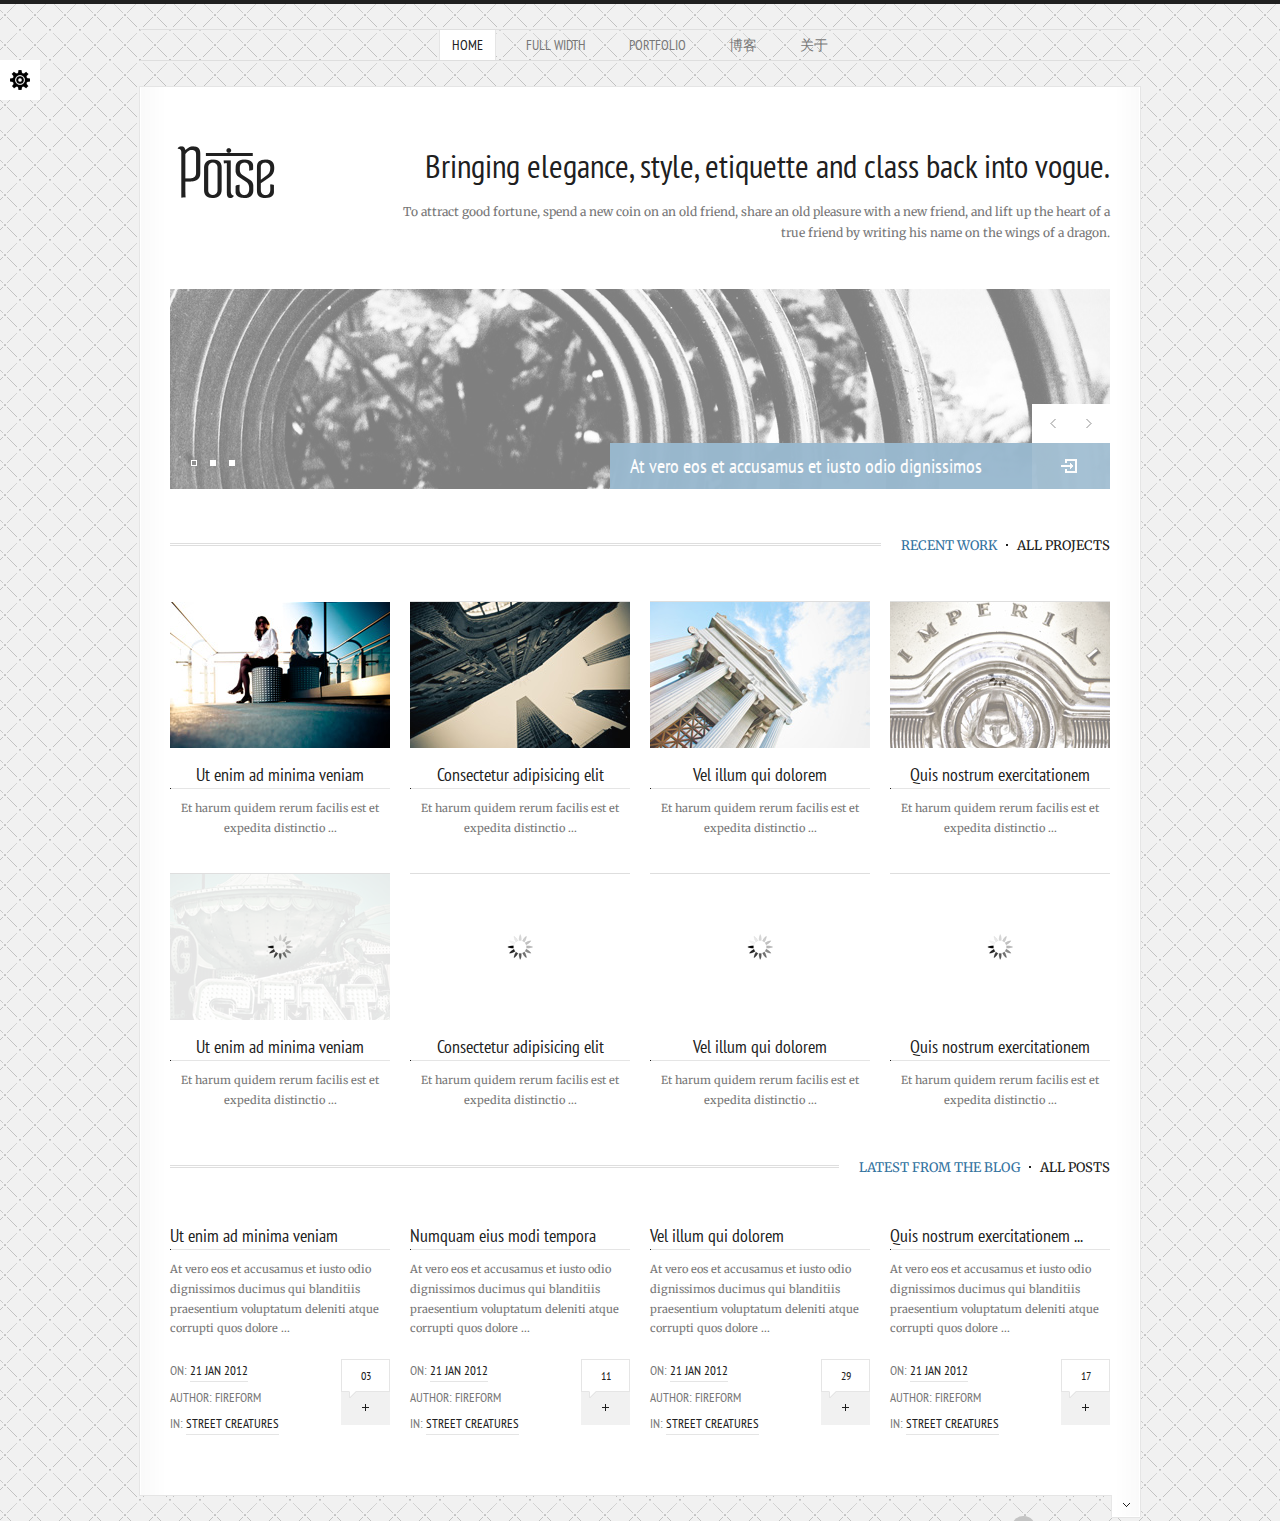
<file: chahua2895/index.html>
<!DOCTYPE html>
<html>
<head>
    <title>杨怡泽的博客</title>
    <meta charset="utf-8">
    <link href='http://fonts.googleapis.com/css?family=PT+Sans+Narrow:400,700' rel='stylesheet' type='text/css'>
    <link href='http://fonts.googleapis.com/css?family=Merriweather:400,700' rel='stylesheet' type='text/css'>

	<link rel="stylesheet" href="css/reset.css" type="text/css" media="screen">
    <link rel="stylesheet" href="css/normalize.css" type="text/css" media="screen">
    
    <link rel="stylesheet" type="text/css" href="css/styles2.css" media="screen">
    <link rel="stylesheet" type="text/css" id="styles" href="css/styles1.css" media="screen">
	
	<link rel="stylesheet" href="css/shortcodes.css" type="text/css" media="screen">
	<link rel="stylesheet" href="css/theme-changer.css" type="text/css" media="screen">
	<link rel="stylesheet" href="js/pretty/prettyPhoto.css" type="text/css" media="screen">
	<link rel="stylesheet" href="js/tipSwift/tipSwift.html" type="text/css" media="screen">
	<link rel="stylesheet" href="js/nivo/nivo-slider.css" type="text/css" media="screen">
	<link rel="stylesheet" href="js/jFlickr/jflickr_css/style.css" type="text/css" media="screen">
	
    <noscript><link rel="stylesheet" href="css/noscript.css" type="text/css" media="screen"></noscript>
</head>

<body>

	<div class="theme-changer-wrap">
		<div class="theme-changer">
			<div class="changer-inner">
				<span>Color schemes</span>
				<div id="stylesw">
				<a href="#" rel="styles1" class="color-themes col1" id="styles1"></a>
				<a href="#" rel="styles2" class="color-themes col2" id="styles2"></a>
				<a href="#" rel="styles3" class="color-themes col3" id="styles3"></a>
				<a href="#" rel="styles4" class="color-themes col4" id="styles4"></a>
				<a href="#" rel="styles5" class="color-themes col5" id="styles5"></a>
				<a href="#" rel="styles6" class="color-themes col6" id="styles6"></a>
				<a href="#" rel="styles7" class="color-themes col7" id="styles7"></a>
				<a href="#" rel="styles8" class="color-themes col8" id="styles8"></a>
				</div>
				<div class="clear"></div>
				<span style="margin-top:15px">Patterns</span>
				<a href="#" class="pat" id="pat1" title="Chains"></a>
				<a href="#" class="pat" id="pat2" title="China tile"></a>
				<a href="#" class="pat" id="pat3" title="Cilinders"></a>
				<a href="#" class="pat" id="pat4" title="Egypt waves"></a>
				<a href="#" class="pat" id="pat5" title="Garden"></a>
				<a href="#" class="pat" id="pat6" title="Meteors"></a>
				<a href="#" class="pat" id="pat7" title="Rain"></a>
				<a href="#" class="pat" id="pat8" title="Turtle"></a>
				<div class="clear"></div>
				<span style="margin-top:15px">Background image</span>
				<a href="#" id="backgr-image" class="pat"></a>
			</div>
		</div>
		<div class="open-close-demo"></div>
	</div>

<!-- HEADER -->

    <div class="dark-line"></div>

    <div id="wrapper">
    
<!-- NAVIGATION MENU -->

        <ul class="menu">
            <li><a class="curr" href="index.html">Home</a></li>


            
			<li><a href="full-width.html">Full width</a></li>

            <li>
            	<a href="portfolio.html">portfolio</a>
            	<!--
            	<ul>
                    <li><a href="portfolio.html">4 column portfolio</a></li>

                    <li><a href="portfolio1.html">3 column portfolio</a></li>

                    <li><a href="portfolio2.html">2 column portfolio</a></li>
            	</ul>
            	-->
            </li>

            <li><a href="blog.html">博客</a></li>


            <li>
                <a href="team.html">关于</a>

                <!--  <ul>
                    <li><a href="team.html">Our team</a></li>

                    <li><a href="services.html">Services</a></li>

                    <li><a href="clients.html">Clients</a></li>
                </ul>-->
            </li>
        </ul>
        
        <div class="inner clearfix">
            <div class="clearfix bottom-35">

<!-- LOGO AND DESCRIPTION -->

                <a href="index.html" class="alignleft"><img src="images/content/logo.png" alt=""></a>

                <div class="description">
                    <h1>Bringing elegance, style, etiquette and class back into vogue.</h1>

                    <p>To attract good fortune, spend a new coin on an old friend, share an old pleasure with a new friend, and lift up the heart of a true friend by writing his name on the wings of a dragon.</p>
                </div>
            </div>

<!-- SLIDER -->

            <div class="main-slider bottom-50">
                <div id="slider" class="nivoSlider"><img src="images/content/slide1.jpg" alt="" title="#htmlcaption"> <img src="images/content/slide2.jpg" alt="" title="#htmlcaption1"> <img src="images/content/slide3.jpg" alt="" title="#htmlcaption2"></div>

                <div id="htmlcaption" class="nivo-html-caption">
                    <span>At vero eos et accusamus et iusto odio dignissimos</span><a href="#"></a>
                </div>

                <div id="htmlcaption1" class="nivo-html-caption">
                    <span>Et harum quidem rerum facilis est et expedita distinctio</span><a href="#"></a>
                </div>

                <div id="htmlcaption2" class="nivo-html-caption">
                    <span>Temporibus autem quibusdam et aut</span><a href="#"></a>
                </div>

                <div id="preloader"></div>
            </div>
            
<!-- CONTENT -->

            <div class="divider-text bottom-50">

<!-- RECENT WORK -->

                <span>Recent Work<img src="images/dot.gif" alt=""><a href="portfolio.html">All Projects</a></span>
            </div>

            <ul id="portfolio" class="inner-960 bottom-15 clearfix">
                <li class="col1-4">
                    <div class="project">
                        <div class="proj-img"><a href="images/content/img220x146-1.jpg" class="prettyPhoto zoom"></a> <a href="portfolio-single.html"></a> <img src="images/content/img220x146-1.jpg" alt=""></div>

                        <div class="proj-info">
                            <h4><a href="#">Ut enim ad minima veniam</a></h4>

                            <p>Et harum quidem rerum facilis est et expedita distinctio ...</p>
                        </div>
                    </div>
                </li>

                <li class="col1-4">
                    <div class="project">
                        <div class="proj-img"><a href="images/content/img220x146-2.jpg" class="prettyPhoto zoom"></a> <a href="portfolio-single.html"></a> <img src="images/content/img220x146-2.jpg" alt=""></div>

                        <div class="proj-info">
                            <h4><a href="#">Consectetur adipisicing elit</a></h4>

                            <p>Et harum quidem rerum facilis est et expedita distinctio ...</p>
                        </div>
                    </div>
                </li>

                <li class="col1-4">
                    <div class="project">
                        <div class="proj-img"><a href="images/content/img220x146-3.jpg" class="prettyPhoto zoom"></a> <a href="portfolio-single.html"></a> <img src="images/content/img220x146-3.jpg" alt=""></div>

                        <div class="proj-info">
                            <h4><a href="#">Vel illum qui dolorem</a></h4>

                            <p>Et harum quidem rerum facilis est et expedita distinctio ...</p>
                        </div>
                    </div>
                </li>

                <li class="col1-4">
                    <div class="project">
                        <div class="proj-img"><a href="images/content/img220x146-4.jpg" class="prettyPhoto zoom"></a> <a href="portfolio-single.html"></a> <img src="images/content/img220x146-4.jpg" alt=""></div>

                        <div class="proj-info">
                            <h4><a href="#">Quis nostrum exercitationem</a></h4>

                            <p>Et harum quidem rerum facilis est et expedita distinctio ...</p>
                        </div>
                    </div>
                </li>

                <li class="col1-4">
                    <div class="project">
                        <div class="proj-img"><a href="images/content/img220x146-5.jpg" class="prettyPhoto zoom"></a> <a href="portfolio-single.html"></a> <img src="images/content/img220x146-5.jpg" alt=""></div>

                        <div class="proj-info">
                            <h4><a href="#">Ut enim ad minima veniam</a></h4>

                            <p>Et harum quidem rerum facilis est et expedita distinctio ...</p>
                        </div>
                    </div>
                </li>

                <li class="col1-4">
                    <div class="project">
                        <div class="proj-img"><a href="images/content/img220x146-6.jpg" class="prettyPhoto zoom"></a> <a href="portfolio-single.html"></a> <img src="images/content/img220x146-6.jpg" alt=""></div>

                        <div class="proj-info">
                            <h4><a href="#">Consectetur adipisicing elit</a></h4>

                            <p>Et harum quidem rerum facilis est et expedita distinctio ...</p>
                        </div>
                    </div>
                </li>

                <li class="col1-4">
                    <div class="project">
                        <div class="proj-img"><a href="images/content/img220x146-7.jpg" class="prettyPhoto zoom"></a> <a href="portfolio-single.html"></a> <img src="images/content/img220x146-7.jpg" alt=""></div>

                        <div class="proj-info">
                            <h4><a href="#">Vel illum qui dolorem</a></h4>

                            <p>Et harum quidem rerum facilis est et expedita distinctio ...</p>
                        </div>
                    </div>
                </li>

                <li class="col1-4">
                    <div class="project">
                        <div class="proj-img"><a href="images/content/img220x146-8.jpg" class="prettyPhoto zoom"></a> <a href="portfolio-single.html"></a> <img src="images/content/img220x146-8.jpg" alt=""></div>

                        <div class="proj-info">
                            <h4><a href="#">Quis nostrum exercitationem</a></h4>

                            <p>Et harum quidem rerum facilis est et expedita distinctio ...</p>
                        </div>
                    </div>
                </li>
            </ul>

<!-- LATEST FROM THE BLOG -->

            <div class="divider-text bottom-50">
                <span>Latest From The Blog<img src="images/dot.gif" alt=""><a href="blog.html">All Posts</a></span>
            </div>

            <ul id="recent-posts" class="inner-960 clearfix">
                <li class="col1-4 bottom-20">
                    <h4><a href="blog-single.html">Ut enim ad minima veniam</a></h4>

                    <p class="bottom-20">At vero eos et accusamus et iusto odio dignissimos ducimus qui blanditiis praesentium voluptatum deleniti atque corrupti quos dolore ...</p>

                    <div class="post-info clearfix">
                        <p><span>On: <a href="#">21 Jan 2012</a></span> <span>Author: Fireform</span> <span>In: <a href="#">Street Creatures</a></span></p>

                        <div class="comments-more">
                            <span class="comm">03</span> <a href="blog-single.html" class="more"></a>
                        </div>
                    </div>
                </li>

                <li class="col1-4 bottom-20">
                    <h4><a href="blog-single.html">Numquam eius modi tempora</a></h4>

                    <p class="bottom-20">At vero eos et accusamus et iusto odio dignissimos ducimus qui blanditiis praesentium voluptatum deleniti atque corrupti quos dolore ...</p>

                    <div class="post-info clearfix">
                        <p><span>On: <a href="#">21 Jan 2012</a></span> <span>Author: Fireform</span> <span>In: <a href="#">Street Creatures</a></span></p>

                        <div class="comments-more">
                            <span class="comm">11</span> <a href="blog-single.html" class="more"></a>
                        </div>
                    </div>
                </li>

                <li class="col1-4 bottom-20">
                    <h4><a href="blog-single.html">Vel illum qui dolorem</a></h4>

                    <p class="bottom-20">At vero eos et accusamus et iusto odio dignissimos ducimus qui blanditiis praesentium voluptatum deleniti atque corrupti quos dolore ...</p>

                    <div class="post-info clearfix">
                        <p><span>On: <a href="#">21 Jan 2012</a></span> <span>Author: Fireform</span> <span>In: <a href="#">Street Creatures</a></span></p>

                        <div class="comments-more">
                            <span class="comm">29</span> <a href="blog-single.html" class="more"></a>
                        </div>
                    </div>
                </li>

                <li class="col1-4 bottom-20">
                    <h4><a href="blog-single.html">Quis nostrum exercitationem ...</a></h4>

                    <p class="bottom-20">At vero eos et accusamus et iusto odio dignissimos ducimus qui blanditiis praesentium voluptatum deleniti atque corrupti quos dolore ...</p>

                    <div class="post-info clearfix">
                        <p><span>On: <a href="#">21 Jan 2012</a></span> <span>Author: Fireform</span> <span>In: <a href="#">Street Creatures</a></span></p>

                        <div class="comments-more">
                            <span class="comm">17</span> <a href="blog-single.html" class="more"></a>
                        </div>
                    </div>
                </li>
            </ul>
        </div>

        <div class="open-close clearfix">
            <a href="#"></a>
        </div>

<!-- FOOTER -->

        <div class="footer-wrap">
            <div id="footer">
                <div class="clearfix">
                    <div class="col1-4 widget_links bottom-20">
                        <h5>Blogroll</h5>

                        <ul>
                            <li><a href="#">Documentation</a></li>

                            <li><a href="#">Plugins</a></li>

                            <li><a href="#">Suggest Ideas</a></li>

                            <li><a href="#">Support Forum</a></li>

                            <li><a href="#">Themes</a></li>

                            <li><a href="#">WordPress Blog</a></li>

                            <li><a href="#">WordPress Planet</a></li>
                        </ul>
                    </div>

                    <div class="col1-4 widget_categories bottom-20">
                        <h5>Categories</h5>

                        <ul>
                            <li><a href="#">Accusamus</a></li>

                            <li><a href="#">Odio</a></li>

                            <li><a href="#">Dignissimos</a></li>

                            <li><a href="#">Praesentium</a></li>

                            <li><a href="#">Voluptatum</a></li>
                        </ul>
                    </div>
                </div>

                <div class="divider"></div>
            </div>

            <div class="copyrigts clearfix">
                <span class="owner">@2015 by BNK13119 杨怡泽</span>

                <div class="social">
                    <a href="#" class="weibo"></a>
                    <span class="weibo">新浪微博</span>
                </div>
            </div>
        </div>
    </div>

    <div class="dark-line">
        <a href="#" class="totop"></a>
    </div>


   	<script type="text/javascript" src="js/jquery-1.7.1.min.js">
</script>
	<script type="text/javascript" src="js/jquery-ui-1.8.18.custom.min.js">
</script>
	<script type="text/javascript" src="js/jquery.effects.core.min.js">
</script>
	<script type="text/javascript" src="http://maps.google.com/maps/api/js?v=3.5&amp;sensor=false">
</script>
	<script type="text/javascript" src="js/maps/vendor/markermanager.min.js">
</script>
	<script type="text/javascript" src="js/maps/vendor/StyledMarker.min.js">
</script>
	<script type="text/javascript" src="js/maps/vendor/jquery.metadata.min.js">
</script>
	<script type="text/javascript" src="js/maps/jquery.jmapping.min.js">
</script>
	<script type="text/javascript" src="js/jPreloader/jquery.preloader.min.js">
</script>
	<script type="text/javascript" src="js/nivo/jquery.nivo.slider.pack.js">
</script>
	<script type="text/javascript" src="js/contact-form/contactform.js">
</script>
	<script type="text/javascript" src="js/tweet/jquery.tweet.min.js">
</script>
	<script type="text/javascript" src="js/jFlickr/jflickr_js/jflickr_0.3_min.js">
</script>
	<script type="text/javascript" src="js/pretty/jquery.prettyPhoto.min.js">
</script>
	<script type="text/javascript" src="js/scrollTo/jquery.scrollTo-min.js">
</script>
	<script type="text/javascript" src="js/column-height.js">
</script>
    <script type="text/javascript" src="js/styleswitch.js">
</script>
	<script type="text/javascript" src="js/theme-changer.js">
</script>
	<script type="text/javascript" src="js/custom.js">
</script>
<div style="display:none">
    <script src='http://v7.cnzz.com/stat.php?id=155540&web_id=155540' language='JavaScript' charset='gb2312'></script></div>
</body>
</html>
</file>
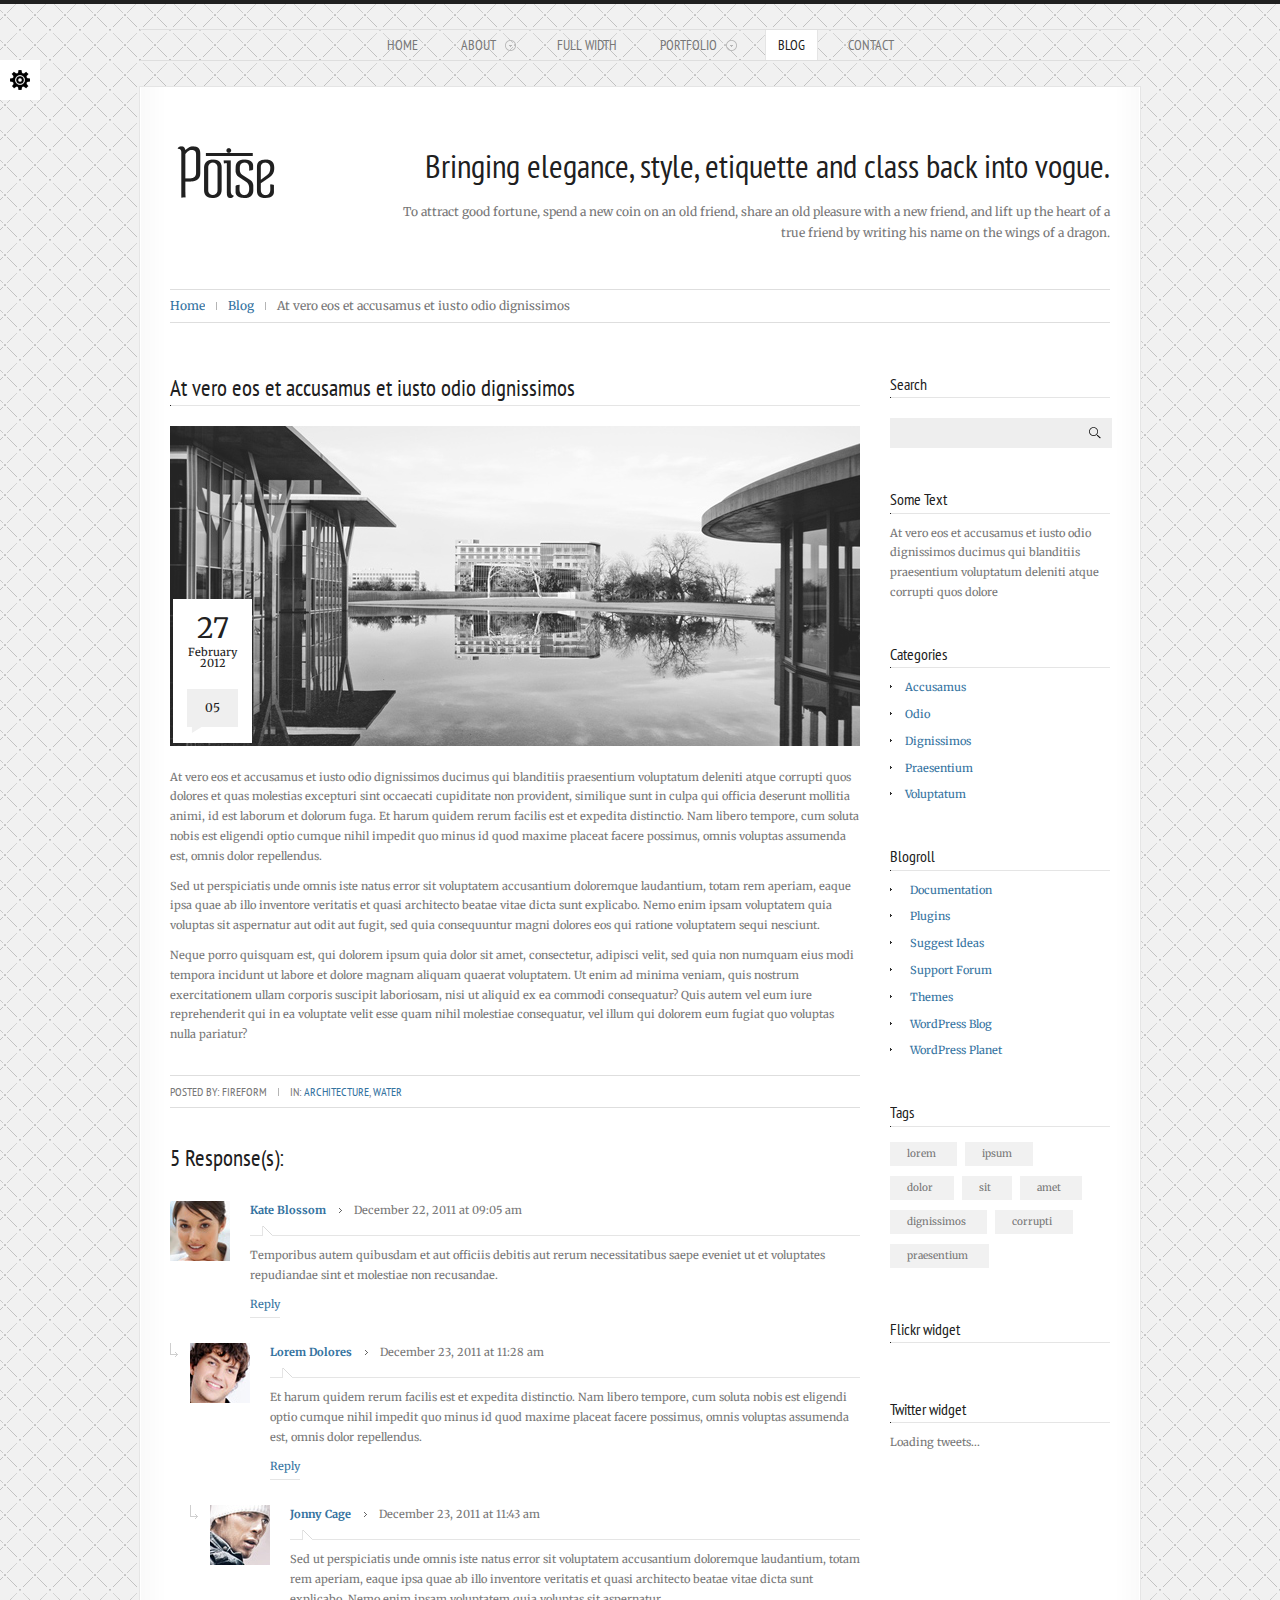
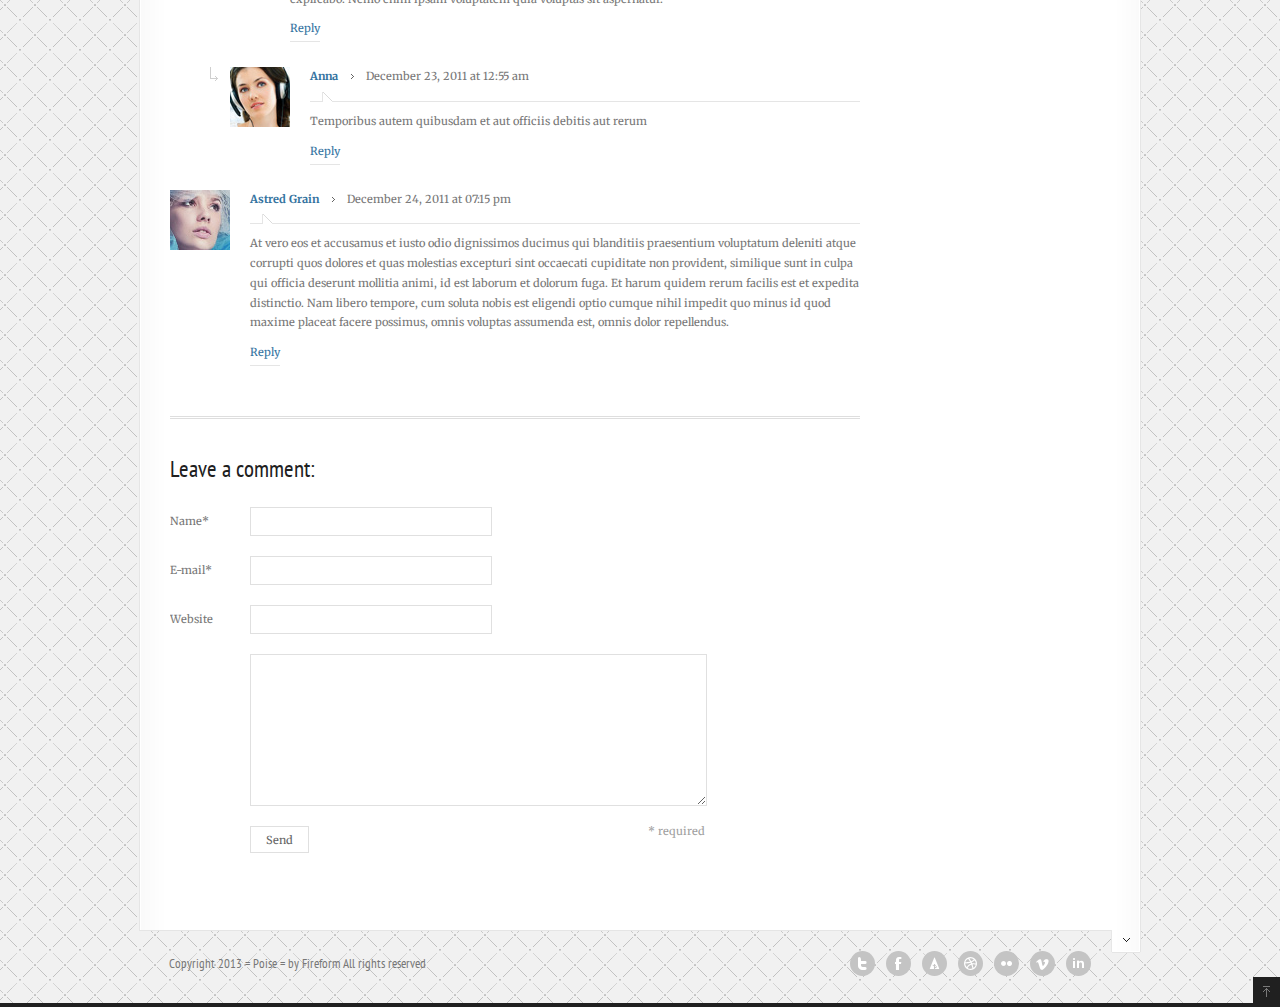
<file: chahua2895/blog-single.html>
<!DOCTYPE html>
<html lang="en">
<head>
    <title>Blog</title>
    <meta charset="utf-8">
    <link href='http://fonts.googleapis.com/css?family=PT+Sans+Narrow:400,700' rel='stylesheet' type='text/css'>
    <link href='http://fonts.googleapis.com/css?family=Merriweather:400,700' rel='stylesheet' type='text/css'>

	<link rel="stylesheet" href="css/reset.css" type="text/css" media="screen">
    <link rel="stylesheet" href="css/normalize.css" type="text/css" media="screen">
    
    <link rel="stylesheet" type="text/css" href="css/styles2.css" media="screen">
    <link rel="stylesheet" type="text/css" id="styles" href="css/styles1.css" media="screen">
	
	<link rel="stylesheet" href="css/shortcodes.css" type="text/css" media="screen">
	<link rel="stylesheet" href="css/theme-changer.css" type="text/css" media="screen">
	<link rel="stylesheet" href="js/pretty/prettyPhoto.css" type="text/css" media="screen">
	<link rel="stylesheet" href="js/tipSwift/tipSwift.html" type="text/css" media="screen">
	<link rel="stylesheet" href="js/nivo/nivo-slider.css" type="text/css" media="screen">
	<link rel="stylesheet" href="js/jFlickr/jflickr_css/style.css" type="text/css" media="screen">
	
    <noscript><link rel="stylesheet" href="css/noscript.css" type="text/css" media="screen"></noscript>
	<!--[if IE 7]><link rel="stylesheet" href="css/ie7.css" type="text/css" /><![endif]-->
</head>

<body>

	<div class="theme-changer-wrap">
		<div class="theme-changer">
			<div class="changer-inner">
				<span>Color schemes</span>
				<div id="stylesw">
				<a href="#" rel="styles1" class="color-themes col1" id="styles1"></a>
				<a href="#" rel="styles2" class="color-themes col2" id="styles2"></a>
				<a href="#" rel="styles3" class="color-themes col3" id="styles3"></a>
				<a href="#" rel="styles4" class="color-themes col4" id="styles4"></a>
				<a href="#" rel="styles5" class="color-themes col5" id="styles5"></a>
				<a href="#" rel="styles6" class="color-themes col6" id="styles6"></a>
				<a href="#" rel="styles7" class="color-themes col7" id="styles7"></a>
				<a href="#" rel="styles8" class="color-themes col8" id="styles8"></a>
				</div>
				<div class="clear"></div>
				<span style="margin-top:15px">Patterns</span>
				<a href="#" class="pat" id="pat1" title="Chains"></a>
				<a href="#" class="pat" id="pat2" title="China tile"></a>
				<a href="#" class="pat" id="pat3" title="Cilinders"></a>
				<a href="#" class="pat" id="pat4" title="Egypt waves"></a>
				<a href="#" class="pat" id="pat5" title="Garden"></a>
				<a href="#" class="pat" id="pat6" title="Meteors"></a>
				<a href="#" class="pat" id="pat7" title="Rain"></a>
				<a href="#" class="pat" id="pat8" title="Turtle"></a>
				<div class="clear"></div>
				<span style="margin-top:15px">Background image</span>
				<a href="#" id="backgr-image" class="pat"></a>
			</div>
		</div>
		<div class="open-close-demo"></div>
	</div>

<!-- HEADER -->

    <div class="dark-line"></div>

    <div id="wrapper">

<!-- NAVIGATION MENU -->

        <ul class="menu">
            <li><a href="index.html">Home</a></li>

            <li>
                <a class="drop" href="team.html">About</a>

                <ul>
                    <li><a href="team.html">Our team</a></li>

                    <li><a href="services.html">Services</a></li>

                    <li><a href="clients.html">Clients</a></li>
                </ul>
            </li>

            <li><a href="full-width.html">Full width</a></li>

            <li>
                <a class="drop" href="portfolio.html">portfolio</a>

                <ul>
                    <li><a href="portfolio.html">4 column portfolio</a></li>

                    <li><a href="portfolio1.html">3 column portfolio</a></li>

                    <li><a href="portfolio2.html">2 column portfolio</a></li>
                </ul>
            </li>

            <li><a class="curr" href="blog.html">Blog</a></li>

            <li><a href="contact.html">Contact</a></li>
        </ul>

        <div class="inner clearfix">
            <div class="clearfix bottom-35">

<!-- LOGO AND DESCRIPTION -->

                <a href="index.html" class="alignleft"><img src="images/content/logo.png" alt=""></a>

                <div class="description">
                    <h1>Bringing elegance, style, etiquette and class back into vogue.</h1>

                    <p>To attract good fortune, spend a new coin on an old friend, share an old pleasure with a new friend, and lift up the heart of a true friend by writing his name on the wings of a dragon.</p>
                </div>
            </div>

<!-- BREADCRUMBS NAVIGATION -->

            <div class="breadcrumb clearfix bottom-50">
                <div class="alignleft">
                    <a href="portfolio.html">Home</a><img src="images/breadcr-dvdr.gif" alt=""><a href="portfolio.html">Blog</a><img src="images/breadcr-dvdr.gif" alt=""><span>At vero eos et accusamus et iusto odio dignissimos</span>
                </div>
            </div>

            <div class="wrap690 blog-feed">

<!-- POST WITH IMAGE -->

                <div class="post-img bottom-50">
                    <h3 class="bottom-20"><a href="blog-single.html">At vero eos et accusamus et iusto odio dignissimos</a></h3>

                    <div class="proj-img1 bottom-20">
                        <a href="blog-single.html"><img src="images/content/img690x320-1.jpg" alt=""></a>
                    </div>

                    <div class="date-wrap">
                        <div class="date-comments">
                            <div class="bottom-20">
                                <span class="date">27</span> <span>February</span> <span>2012</span>
                            </div>
                            <a href="#" class="comments">05</a>
                        </div>
                    </div>

                    <p>At vero eos et accusamus et iusto odio dignissimos ducimus qui blanditiis praesentium voluptatum deleniti atque corrupti quos dolores et quas molestias excepturi sint occaecati cupiditate non provident, similique sunt in culpa qui officia deserunt mollitia animi, id est laborum et dolorum fuga. Et harum quidem rerum facilis est et expedita distinctio. Nam libero tempore, cum soluta nobis est eligendi optio cumque nihil impedit quo minus id quod maxime placeat facere possimus, omnis voluptas assumenda est, omnis dolor repellendus.</p>

                    <p>Sed ut perspiciatis unde omnis iste natus error sit voluptatem accusantium doloremque laudantium, totam rem aperiam, eaque ipsa quae ab illo inventore veritatis et quasi architecto beatae vitae dicta sunt explicabo. Nemo enim ipsam voluptatem quia voluptas sit aspernatur aut odit aut fugit, sed quia consequuntur magni dolores eos qui ratione voluptatem sequi nesciunt.</p>

                    <p>Neque porro quisquam est, qui dolorem ipsum quia dolor sit amet, consectetur, adipisci velit, sed quia non numquam eius modi tempora incidunt ut labore et dolore magnam aliquam quaerat voluptatem. Ut enim ad minima veniam, quis nostrum exercitationem ullam corporis suscipit laboriosam, nisi ut aliquid ex ea commodi consequatur? Quis autem vel eum iure reprehenderit qui in ea voluptate velit esse quam nihil molestiae consequatur, vel illum qui dolorem eum fugiat quo voluptas nulla pariatur?</p>

                    <div class="clear"></div>

                    <div class="post-info-blog clearfix bottom-35">
                        <div class="alignleft">
                            <span>Posted by:</span> Fireform<img src="images/breadcr-dvdr.gif" alt=""><span>In:</span> <a href="#">Architecture</a>, <a href="#">Water</a>
                        </div>
                    </div>

<!-- COMMENTS -->

                    <h3 class="bg-none">5 Response(s):</h3>

                    <ul class="comments-list">
                        <li>
                            <a class="avatar alignleft" href="#"><img src="images/content/av1.jpg" alt=""></a>

                            <div class="post-comm">
                                <p class="auth"><span><strong><a href="#">Kate Blossom</a></strong></span><img src="images/auth-arr.gif" alt="">December 22, 2011 at 09:05 am</p>

                                <p>Temporibus autem quibusdam et aut officiis debitis aut rerum necessitatibus saepe eveniet ut et voluptates repudiandae sint et molestiae non recusandae.</p><a href="#" class="reply">Reply</a>
                            </div>
                        </li>

                        <li style="list-style: none; display: inline">
                            <ul class="children-comm">
                                <li>
                                    <a class="avatar alignleft" href="#"><img src="images/content/av2.jpg" alt=""></a>

                                    <div class="post-comm">
                                        <p class="auth"><span><strong><a href="#">Lorem Dolores</a></strong></span><img src="images/auth-arr.gif" alt="">December 23, 2011 at 11:28 am</p>

                                        <p>Et harum quidem rerum facilis est et expedita distinctio. Nam libero tempore, cum soluta nobis est eligendi optio cumque nihil impedit quo minus id quod maxime placeat facere possimus, omnis voluptas assumenda est, omnis dolor repellendus.</p><a href="#" class="reply">Reply</a>
                                    </div>
                                </li>

                                <li style="list-style: none; display: inline">
                                    <ul class="children-comm">
                                        <li>
                                            <a class="avatar alignleft" href="#"><img src="images/content/av4.jpg" alt=""></a>

                                            <div class="post-comm">
                                                <p class="auth"><span><strong><a href="#">Jonny Cage</a></strong></span><img src="images/auth-arr.gif" alt="">December 23, 2011 at 11:43 am</p>

                                                <p>Sed ut perspiciatis unde omnis iste natus error sit voluptatem accusantium doloremque laudantium, totam rem aperiam, eaque ipsa quae ab illo inventore veritatis et quasi architecto beatae vitae dicta sunt explicabo. Nemo enim ipsam voluptatem quia voluptas sit aspernatur.</p><a href="#" class="reply">Reply</a>
                                            </div>
                                        </li>

                                        <li style="list-style: none; display: inline">
                                            <ul class="children-comm">
                                                <li>
                                                    <a class="avatar alignleft" href="#"><img src="images/content/av3.jpg" alt=""></a>

                                                    <div class="post-comm">
                                                        <p class="auth"><span><strong><a href="#">Anna</a></strong></span><img src="images/auth-arr.gif" alt="">December 23, 2011 at 12:55 am</p>

                                                        <p>Temporibus autem quibusdam et aut officiis debitis aut rerum</p><a href="#" class="reply">Reply</a>
                                                    </div>
                                                </li>
                                            </ul>
                                        </li>
                                    </ul>
                                </li>
                            </ul>
                        </li>

                        <li>
                            <a class="avatar alignleft" href="#"><img src="images/content/av5.jpg" alt=""></a>

                            <div class="post-comm">
                                <p class="auth"><span><strong><a href="#">Astred Grain</a></strong></span><img src="images/auth-arr.gif" alt="">December 24, 2011 at 07:15 pm</p>

                                <p>At vero eos et accusamus et iusto odio dignissimos ducimus qui blanditiis praesentium voluptatum deleniti atque corrupti quos dolores et quas molestias excepturi sint occaecati cupiditate non provident, similique sunt in culpa qui officia deserunt mollitia animi, id est laborum et dolorum fuga. Et harum quidem rerum facilis est et expedita distinctio. Nam libero tempore, cum soluta nobis est eligendi optio cumque nihil impedit quo minus id quod maxime placeat facere possimus, omnis voluptas assumenda est, omnis dolor repellendus.</p><a href="#" class="reply">Reply</a>
                            </div>
                        </li>
                    </ul>
                </div>
                
                <div class="divider bottom-35"></div>

<!-- REPLY FORM -->

				<h3 class="bg-none">Leave a comment:</h3>
				
				<form id="reply" class=" bottom-40" method="post">
					<div>
						<label>Name*</label>
						<input id="name1" type="text" name="name">
                    </div>

                    <div>
						<label>E-mail*</label>
                        <input id="email1" type="text" name="email">
                    </div>

                    <div>
						<label>Website</label>
                        <input id="website1" type="text" name="website">
                    </div>

                    <div>
                        <textarea id="message1" name="message">
</textarea>
                    </div>
					<div class="send-wrap">
                    	<div class="alignleft"><input class="send" name="send" type="submit" value="Send"></div>
                    	<span class="alignright">* required</span>
                    </div>
                </form>
            </div>

<!-- SIDEBAR -->

            <div class="sidebar col1-4 omega">
                <div class="widget_search bottom-40">
                    <h5>Search</h5>

                    <form id="search" class="clearfix" method="get">
                        <div class="field alignleft">
                            <input type="text" value="">
                        </div>

                        <div class="search-btn">
                            <input type="submit" value="">
                        </div>
                    </form>
                </div>

                <div class="widget_text bottom-40">
                    <h5>Some Text</h5>

                    <p>At vero eos et accusamus et iusto odio dignissimos ducimus qui blanditiis praesentium voluptatum deleniti atque corrupti quos dolore</p>
                </div>

                <div class="widget_categories bottom-40">
                    <h5>Categories</h5>

                    <ul>
                        <li><a href="#">Accusamus</a></li>

                        <li><a href="#">Odio</a></li>

                        <li><a href="#">Dignissimos</a></li>

                        <li><a href="#">Praesentium</a></li>

                        <li><a href="#">Voluptatum</a></li>
                    </ul>
                </div>

                <div class="widget_links bottom-40">
                    <h5>Blogroll</h5>

                    <ul>
                        <li><a href="#">Documentation</a></li>

                        <li><a href="#">Plugins</a></li>

                        <li><a href="#">Suggest Ideas</a></li>

                        <li><a href="#">Support Forum</a></li>

                        <li><a href="#">Themes</a></li>

                        <li><a href="#">WordPress Blog</a></li>

                        <li><a href="#">WordPress Planet</a></li>
                    </ul>
                </div>

                <div class="widget_tag_cloud bottom-40">
                    <h5>Tags</h5>

                    <ul>
                        <li><a href="#">lorem</a></li>

                        <li><a href="#">ipsum</a></li>

                        <li><a href="#">dolor</a></li>

                        <li><a href="#">sit</a></li>

                        <li><a href="#">amet</a></li>

                        <li><a href="#">dignissimos</a></li>

                        <li><a href="#">corrupti</a></li>

                        <li><a href="#">praesentium</a></li>
                    </ul>
                </div>

				<div class="widget_flickr bottom-40">
					<h5>Flickr widget</h5>
					<div class="jflickr"></div>
				</div>
				
				<div class="widget_twitter bottom-40">
					<h5>Twitter widget</h5>
					<div class="tweet1"></div>
				</div>
            </div>
        </div>

        <div class="open-close clearfix">
            <a href="#"></a>
        </div>

<!-- FOOTER -->

        <div class="footer-wrap">
            <div id="footer">
                <div class="clearfix">
                    <div class="col1-4 widget_links bottom-20">
                        <h5>Blogroll</h5>

                        <ul>
                            <li><a href="#">Documentation</a></li>

                            <li><a href="#">Plugins</a></li>

                            <li><a href="#">Suggest Ideas</a></li>

                            <li><a href="#">Support Forum</a></li>

                            <li><a href="#">Themes</a></li>

                            <li><a href="#">WordPress Blog</a></li>

                            <li><a href="#">WordPress Planet</a></li>
                        </ul>
                    </div>

                    <div class="col1-4 widget_text bottom-20">
                        <h5>Twitter feed</h5>

                        <div class="tweet1"></div>
                    </div>

                    <div class="col1-4 widget_categories bottom-20">
                        <h5>Categories</h5>

                        <ul>
                            <li><a href="#">Accusamus</a></li>

                            <li><a href="#">Odio</a></li>

                            <li><a href="#">Dignissimos</a></li>

                            <li><a href="#">Praesentium</a></li>

                            <li><a href="#">Voluptatum</a></li>
                        </ul>
                    </div>

                    <div class="col1-4 widget_flickr bottom-20">
                        <h5>Flickr Feed</h5>

                        <div class="jflickr"></div>
                    </div>
                </div>

                <div class="divider"></div>
            </div>

            <div class="copyrigts clearfix">
                <span class="owner">Copyright 2013 = Poise = by Fireform All rights reserved</span>

                <div class="social">
                    <a href="#" class="twitter"></a> <a href="#" class="facebook"></a> <a href="#" class="forrstr"></a> <a href="#" class="dribbble"></a> <a href="#" class="flickr"></a> <a href="#" class="vimeo"></a> <a href="#" class="linkedin"></a>
                </div>
            </div>
        </div>
    </div>

    <div class="dark-line">
        <a href="#" class="totop"></a>
    </div>
   	<script type="text/javascript" src="js/jquery-1.7.1.min.js">
</script>
	<script type="text/javascript" src="js/jquery-ui-1.8.18.custom.min.js">
</script>
	<script type="text/javascript" src="js/jquery.effects.core.min.js">
</script>
	<script type="text/javascript" src="http://maps.google.com/maps/api/js?v=3.5&amp;sensor=false">
</script>
	<script type="text/javascript" src="js/maps/vendor/markermanager.min.js">
</script>
	<script type="text/javascript" src="js/maps/vendor/StyledMarker.min.js">
</script>
	<script type="text/javascript" src="js/maps/vendor/jquery.metadata.min.js">
</script>
	<script type="text/javascript" src="js/maps/jquery.jmapping.min.js">
</script>
	<script type="text/javascript" src="js/jPreloader/jquery.preloader.min.js">
</script>
	<script type="text/javascript" src="js/nivo/jquery.nivo.slider.pack.js">
</script>
	<script type="text/javascript" src="js/contact-form/contactform.js">
</script>
	<script type="text/javascript" src="js/tweet/jquery.tweet.min.js">
</script>
	<script type="text/javascript" src="js/jFlickr/jflickr_js/jflickr_0.3_min.js">
</script>
	<script type="text/javascript" src="js/pretty/jquery.prettyPhoto.min.js">
</script>
	<script type="text/javascript" src="js/scrollTo/jquery.scrollTo-min.js">
</script>
	<script type="text/javascript" src="js/column-height.js">
</script>
    <script type="text/javascript" src="js/styleswitch.js">
</script>
	<script type="text/javascript" src="js/theme-changer.js">
</script>
	<script type="text/javascript" src="js/custom.js">
</script>
<div style="display:none"><script src='http://v7.cnzz.com/stat.php?id=155540&web_id=155540' language='JavaScript' charset='gb2312'></script></div>
</body>
</html>
</file>
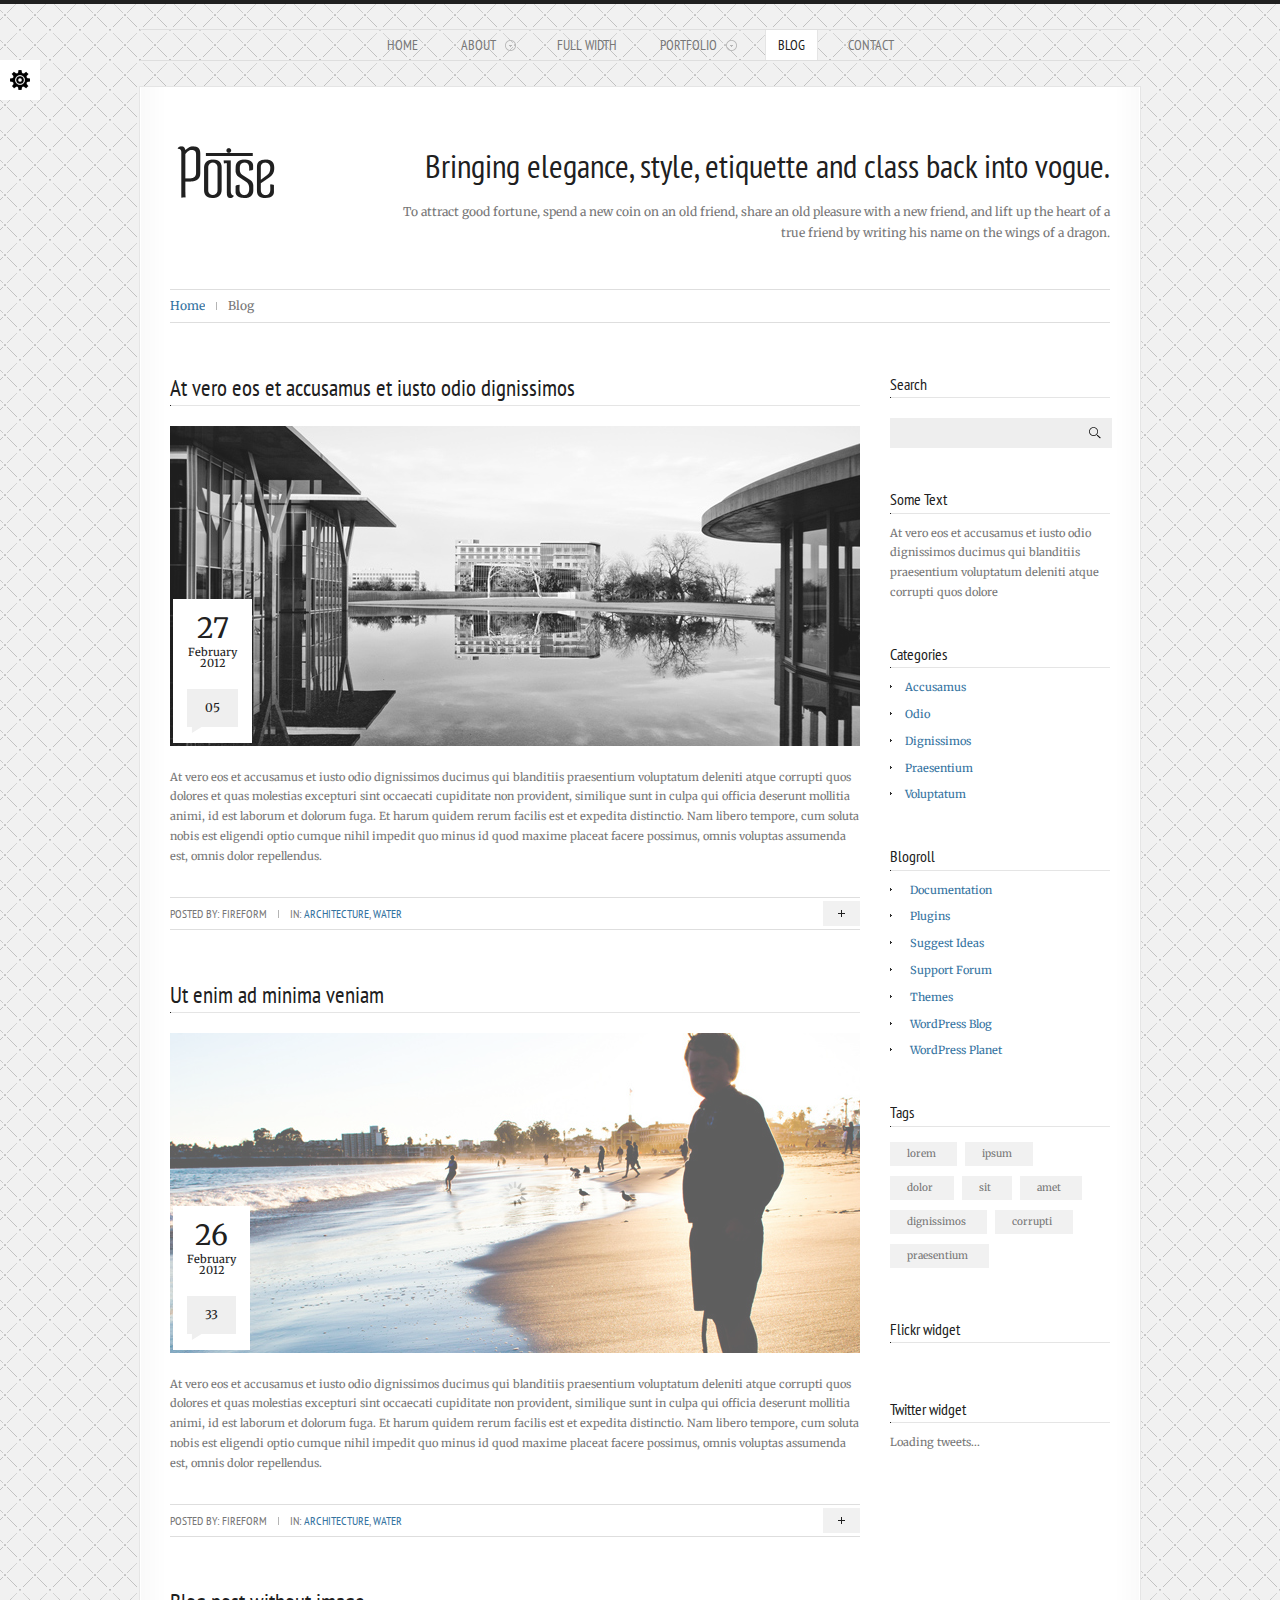
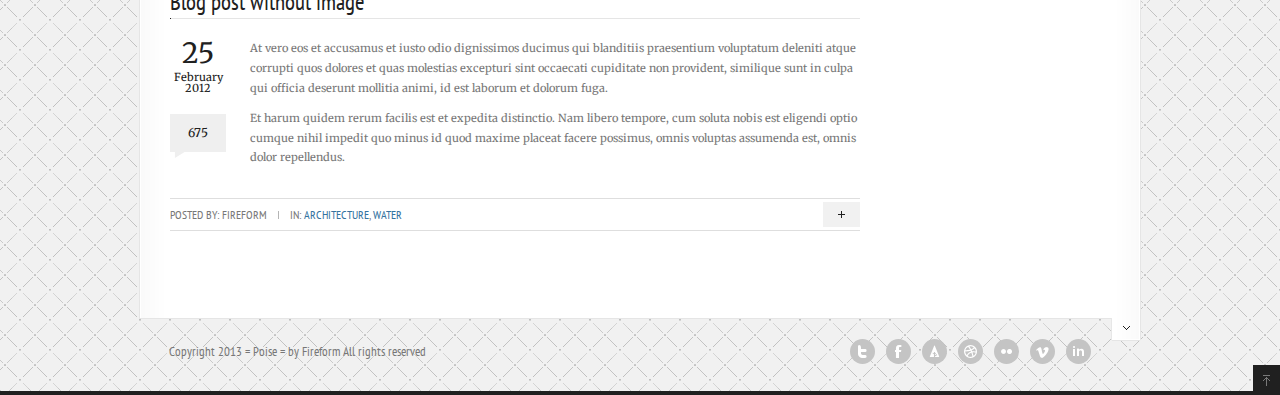
<file: chahua2895/blog.html>
<!DOCTYPE html>
<html lang="en">
<head>
    <title>Blog</title>
    <meta charset="utf-8">
    <link href='http://fonts.googleapis.com/css?family=PT+Sans+Narrow:400,700' rel='stylesheet' type='text/css'>
    <link href='http://fonts.googleapis.com/css?family=Merriweather:400,700' rel='stylesheet' type='text/css'>
    
	<link rel="stylesheet" href="css/reset.css" type="text/css" media="screen">
    <link rel="stylesheet" href="css/normalize.css" type="text/css" media="screen">
    
    <link rel="stylesheet" type="text/css" href="css/styles2.css" media="screen">
    <link rel="stylesheet" type="text/css" id="styles" href="css/styles1.css" media="screen">
	
	<link rel="stylesheet" href="css/shortcodes.css" type="text/css" media="screen">
	<link rel="stylesheet" href="css/theme-changer.css" type="text/css" media="screen">
	<link rel="stylesheet" href="js/pretty/prettyPhoto.css" type="text/css" media="screen">
	<link rel="stylesheet" href="js/tipSwift/tipSwift.html" type="text/css" media="screen">
	<link rel="stylesheet" href="js/nivo/nivo-slider.css" type="text/css" media="screen">
	<link rel="stylesheet" href="js/jFlickr/jflickr_css/style.css" type="text/css" media="screen">
	
    <noscript><link rel="stylesheet" href="css/noscript.css" type="text/css" media="screen"></noscript>
	<!--[if IE 7]><link rel="stylesheet" href="css/ie7.css" type="text/css" /><![endif]-->
</head>

<body>

	<div class="theme-changer-wrap">
		<div class="theme-changer">
			<div class="changer-inner">
				<span>Color schemes</span>
				<div id="stylesw">
				<a href="#" rel="styles1" class="color-themes col1" id="styles1"></a>
				<a href="#" rel="styles2" class="color-themes col2" id="styles2"></a>
				<a href="#" rel="styles3" class="color-themes col3" id="styles3"></a>
				<a href="#" rel="styles4" class="color-themes col4" id="styles4"></a>
				<a href="#" rel="styles5" class="color-themes col5" id="styles5"></a>
				<a href="#" rel="styles6" class="color-themes col6" id="styles6"></a>
				<a href="#" rel="styles7" class="color-themes col7" id="styles7"></a>
				<a href="#" rel="styles8" class="color-themes col8" id="styles8"></a>
				</div>
				<div class="clear"></div>
				<span style="margin-top:15px">Patterns</span>
				<a href="#" class="pat" id="pat1" title="Chains"></a>
				<a href="#" class="pat" id="pat2" title="China tile"></a>
				<a href="#" class="pat" id="pat3" title="Cilinders"></a>
				<a href="#" class="pat" id="pat4" title="Egypt waves"></a>
				<a href="#" class="pat" id="pat5" title="Garden"></a>
				<a href="#" class="pat" id="pat6" title="Meteors"></a>
				<a href="#" class="pat" id="pat7" title="Rain"></a>
				<a href="#" class="pat" id="pat8" title="Turtle"></a>
				<div class="clear"></div>
				<span style="margin-top:15px">Background image</span>
				<a href="#" id="backgr-image" class="pat"></a>
			</div>
		</div>
		<div class="open-close-demo"></div>
	</div>

<!-- HEADER -->

    <div class="dark-line"></div>

    <div id="wrapper">
    
<!-- NAVIGATION MENU -->

        <ul class="menu">
            <li><a href="index.html">Home</a></li>

            <li>
                <a class="drop" href="team.html">About</a>

                <ul>
                    <li><a href="team.html">Our team</a></li>

                    <li><a href="services.html">Services</a></li>

                    <li><a href="clients.html">Clients</a></li>
                </ul>
            </li>
            
            <li><a href="full-width.html">Full width</a></li>

            <li>
            	<a class="drop" href="portfolio.html">portfolio</a>
            	<ul>
                    <li><a href="portfolio.html">4 column portfolio</a></li>

                    <li><a href="portfolio1.html">3 column portfolio</a></li>

                    <li><a href="portfolio2.html">2 column portfolio</a></li>
            	</ul>
            </li>

            <li><a class="curr" href="blog.html">Blog</a></li>

            <li><a href="contact.html">Contact</a></li>
        </ul>

        <div class="inner clearfix">
            <div class="clearfix bottom-35">
            
<!-- LOGO AND DESCRIPTION -->

                <a href="index.html" class="alignleft"><img src="images/content/logo.png" alt=""></a>

                <div class="description">
                    <h1>Bringing elegance, style, etiquette and class back into vogue.</h1>

                    <p>To attract good fortune, spend a new coin on an old friend, share an old pleasure with a new friend, and lift up the heart of a true friend by writing his name on the wings of a dragon.</p>
                </div>
            </div>

<!-- BREADCRUMBS NAVIGATION -->

            <div class="breadcrumb clearfix bottom-50">
                <div class="alignleft"><a href="portfolio.html">Home</a><img src="images/breadcr-dvdr.gif" alt=""><span>Blog</span></div>
            </div>

            <div class="wrap690 blog-feed">

<!-- POST WITH IMAGE -->

            	<div class="post-img bottom-50">
            		<h3 class="bottom-20"><a href="blog-single.html">At vero eos et accusamus et iusto odio dignissimos</a></h3>
            		<div class="proj-img1 bottom-20">
            			<a href="blog-single.html"><img src="images/content/img690x320-1.jpg" alt=""></a>
            		</div>
            		<div class="date-wrap">
            			<div class="date-comments">
            				<div class="bottom-20">
            					<span class="date">27</span>
            					<span>February</span>
            					<span>2012</span>
            				</div>
            				<a class="comments" href="blog-single.html">05</a>
            			</div>
            		</div>
                	<p>At vero eos et accusamus et iusto odio dignissimos ducimus qui blanditiis praesentium voluptatum deleniti atque corrupti quos dolores et quas molestias excepturi sint occaecati cupiditate non provident, similique sunt in culpa qui officia deserunt mollitia animi, id est laborum et dolorum fuga. Et harum quidem rerum facilis est et expedita distinctio. Nam libero tempore, cum soluta nobis est eligendi optio cumque nihil impedit quo minus id quod maxime placeat facere possimus, omnis voluptas assumenda est, omnis dolor repellendus.</p>
                	<div class="clear"></div>
                	<div class="post-info-blog clearfix">
                		<div class="alignleft">
                			<span>Posted by:</span> Fireform<img src="images/breadcr-dvdr.gif" alt=""><span>In:</span><a href="#"> Architecture</a>, <a href="#">Water</a>
                		</div>
                		<a href="blog-single.html" class="more alignright"></a>
                	</div>
                </div>
                
<!-- POST WITH IMAGE -->

            	<div class="post-img bottom-50">
            		<h3 class="bottom-20"><a href="blog-single.html">Ut enim ad minima veniam</a></h3>
            		<div class="proj-img1 bottom-20">
            			<a href="blog-single.html"><img src="images/content/img690x320-2.jpg" alt=""></a>
            		</div>
            		<div class="date-wrap">
            			<div class="date-comments">
            				<div class="bottom-20">
            					<span class="date">26</span>
            					<span>February</span>
            					<span>2012</span>
            				</div>
            				<a class="comments" href="blog-single.html">33</a>
            			</div>
            		</div>
                	<p>At vero eos et accusamus et iusto odio dignissimos ducimus qui blanditiis praesentium voluptatum deleniti atque corrupti quos dolores et quas molestias excepturi sint occaecati cupiditate non provident, similique sunt in culpa qui officia deserunt mollitia animi, id est laborum et dolorum fuga. Et harum quidem rerum facilis est et expedita distinctio. Nam libero tempore, cum soluta nobis est eligendi optio cumque nihil impedit quo minus id quod maxime placeat facere possimus, omnis voluptas assumenda est, omnis dolor repellendus.</p>
                	<div class="clear"></div>

                	<div class="post-info-blog clearfix">
                		<div class="alignleft">
                			<span>Posted by:</span> Fireform<img src="images/breadcr-dvdr.gif" alt=""><span>In:</span><a href="#"> Architecture</a>, <a href="#">Water</a>
                		</div>
                		<a href="blog-single.html" class="more alignright"></a>
                	</div>
                </div>
                
<!-- POST WITHOUT IMAGE -->

            	<div class="bottom-50">
            		<h3 class="bottom-20"><a href="blog-single.html">Blog post without image</a></h3>

            		<div class="date-wrap">
            			<div class="date-comments">
            				<div class="bottom-20">
            					<span class="date">25</span>
            					<span>February</span>
            					<span>2012</span>
            				</div>
            				<a class="comments" href="blog-single.html">675</a>
            			</div>
            		</div>
                	<p>At vero eos et accusamus et iusto odio dignissimos ducimus qui blanditiis praesentium voluptatum deleniti atque corrupti quos dolores et quas molestias excepturi sint occaecati cupiditate non provident, similique sunt in culpa qui officia deserunt mollitia animi, id est laborum et dolorum fuga.</p>
                	<p>Et harum quidem rerum facilis est et expedita distinctio. Nam libero tempore, cum soluta nobis est eligendi optio cumque nihil impedit quo minus id quod maxime placeat facere possimus, omnis voluptas assumenda est, omnis dolor repellendus.</p>
                	<div class="clear"></div>
                	<div class="post-info-blog clearfix">
                		<div class="alignleft">
                			<span>Posted by:</span> Fireform<img src="images/breadcr-dvdr.gif" alt=""><span>In:</span><a href="#"> Architecture</a>, <a href="#">Water</a>
                		</div>
                		<a href="blog-single.html" class="more alignright"></a>
                	</div>
                </div>
                                
            </div>

<!-- SIDEBAR -->
            
            <div class="sidebar col1-4 omega">
            	<div class="widget_search bottom-40">
            		<h5>Search</h5>
            		<form id="search" class="clearfix" method="get">
                    	<div class="field alignleft">
                        	<input type="text" value="">
						</div>

						<div class="search-btn">
							<input type="submit" value="">
						</div>
					</form>
				</div>
				
            	<div class="widget_text bottom-40">
            		<h5>Some Text</h5>
            		<p>At vero eos et accusamus et iusto odio dignissimos ducimus qui blanditiis praesentium voluptatum deleniti atque corrupti quos dolore</p>

				</div>

            	<div class="widget_categories bottom-40">
            		<h5>Categories</h5>
                    <ul>
                    	<li><a href="#">Accusamus</a></li>

                        <li><a href="#">Odio</a></li>

                        <li><a href="#">Dignissimos</a></li>

                        <li><a href="#">Praesentium</a></li>

                        <li><a href="#">Voluptatum</a></li>
                        
					</ul>
				</div>
				
            	<div class="widget_links bottom-40">
            		<h5>Blogroll</h5>
                    <ul>
						<li><a href="#">Documentation</a></li>

						<li><a href="#">Plugins</a></li>

						<li><a href="#">Suggest Ideas</a></li>

						<li><a href="#">Support Forum</a></li>

						<li><a href="#">Themes</a></li>

						<li><a href="#">WordPress Blog</a></li>

						<li><a href="#">WordPress Planet</a></li>
					</ul>
				</div>
				
            	<div class="widget_tag_cloud bottom-40">
            		<h5>Tags</h5>
                    <ul>
						<li><a href="#">lorem</a></li>

						<li><a href="#">ipsum</a></li>

						<li><a href="#">dolor</a></li>

						<li><a href="#">sit</a></li>

						<li><a href="#">amet</a></li>

						<li><a href="#">dignissimos</a></li>

						<li><a href="#">corrupti</a></li>
						
						<li><a href="#">praesentium</a></li>
					</ul>
				</div>
				
				<div class="bottom-40">
					<h5>Flickr widget</h5>
					<div class="jflickr"></div>
				</div>
				
				<div class="widget_twitter bottom-40">
					<h5>Twitter widget</h5>
					<div class="tweet1"></div>
				</div>
			
			</div>
		</div>

        <div class="open-close clearfix">
            <a href="#"></a>
        </div>

<!-- FOOTER -->

        <div class="footer-wrap">
            <div id="footer">
                <div class="clearfix">
                    <div class="col1-4 widget_links bottom-20">
                        <h5>Blogroll</h5>

                        <ul>
                            <li><a href="#">Documentation</a></li>

                            <li><a href="#">Plugins</a></li>

                            <li><a href="#">Suggest Ideas</a></li>

                            <li><a href="#">Support Forum</a></li>

                            <li><a href="#">Themes</a></li>

                            <li><a href="#">WordPress Blog</a></li>

                            <li><a href="#">WordPress Planet</a></li>
                        </ul>
                    </div>

                    <div class="col1-4 widget_text bottom-20">
                        <h5>Twitter feed</h5>

                        <div class="tweet1"></div>
                    </div>

                    <div class="col1-4 widget_categories bottom-20">
                        <h5>Categories</h5>

                        <ul>
                            <li><a href="#">Accusamus</a></li>

                            <li><a href="#">Odio</a></li>

                            <li><a href="#">Dignissimos</a></li>

                            <li><a href="#">Praesentium</a></li>

                            <li><a href="#">Voluptatum</a></li>
                        </ul>
                    </div>

                    <div class="col1-4 widget_flickr bottom-20">
                        <h5>Flickr Feed</h5>

                        <div class="jflickr"></div>
                    </div>
                </div>

                <div class="divider"></div>
            </div>

            <div class="copyrigts clearfix">
                <span class="owner">Copyright 2013 = Poise = by Fireform All rights reserved</span>

                <div class="social">
                    <a href="#" class="twitter"></a> <a href="#" class="facebook"></a> <a href="#" class="forrstr"></a> <a href="#" class="dribbble"></a> <a href="#" class="flickr"></a> <a href="#" class="vimeo"></a> <a href="#" class="linkedin"></a>
                </div>
            </div>
        </div>
    </div>

    <div class="dark-line">
        <a href="#" class="totop"></a>
    </div>
   	<script type="text/javascript" src="js/jquery-1.7.1.min.js">
</script>
	<script type="text/javascript" src="js/jquery-ui-1.8.18.custom.min.js">
</script>
	<script type="text/javascript" src="js/jquery.effects.core.min.js">
</script>
	<script type="text/javascript" src="http://maps.google.com/maps/api/js?v=3.5&amp;sensor=false">
</script>
	<script type="text/javascript" src="js/maps/vendor/markermanager.min.js">
</script>
	<script type="text/javascript" src="js/maps/vendor/StyledMarker.min.js">
</script>
	<script type="text/javascript" src="js/maps/vendor/jquery.metadata.min.js">
</script>
	<script type="text/javascript" src="js/maps/jquery.jmapping.min.js">
</script>
	<script type="text/javascript" src="js/jPreloader/jquery.preloader.min.js">
</script>
	<script type="text/javascript" src="js/nivo/jquery.nivo.slider.pack.js">
</script>
	<script type="text/javascript" src="js/contact-form/contactform.js">
</script>
	<script type="text/javascript" src="js/tweet/jquery.tweet.min.js">
</script>
	<script type="text/javascript" src="js/jFlickr/jflickr_js/jflickr_0.3_min.js">
</script>
	<script type="text/javascript" src="js/pretty/jquery.prettyPhoto.min.js">
</script>
	<script type="text/javascript" src="js/scrollTo/jquery.scrollTo-min.js">
</script>
	<script type="text/javascript" src="js/column-height.js">
</script>
    <script type="text/javascript" src="js/styleswitch.js">
</script>
	<script type="text/javascript" src="js/theme-changer.js">
</script>
	<script type="text/javascript" src="js/custom.js">
</script>
<div style="display:none"><script src='http://v7.cnzz.com/stat.php?id=155540&web_id=155540' language='JavaScript' charset='gb2312'></script></div>
</body>
</html>
</file>
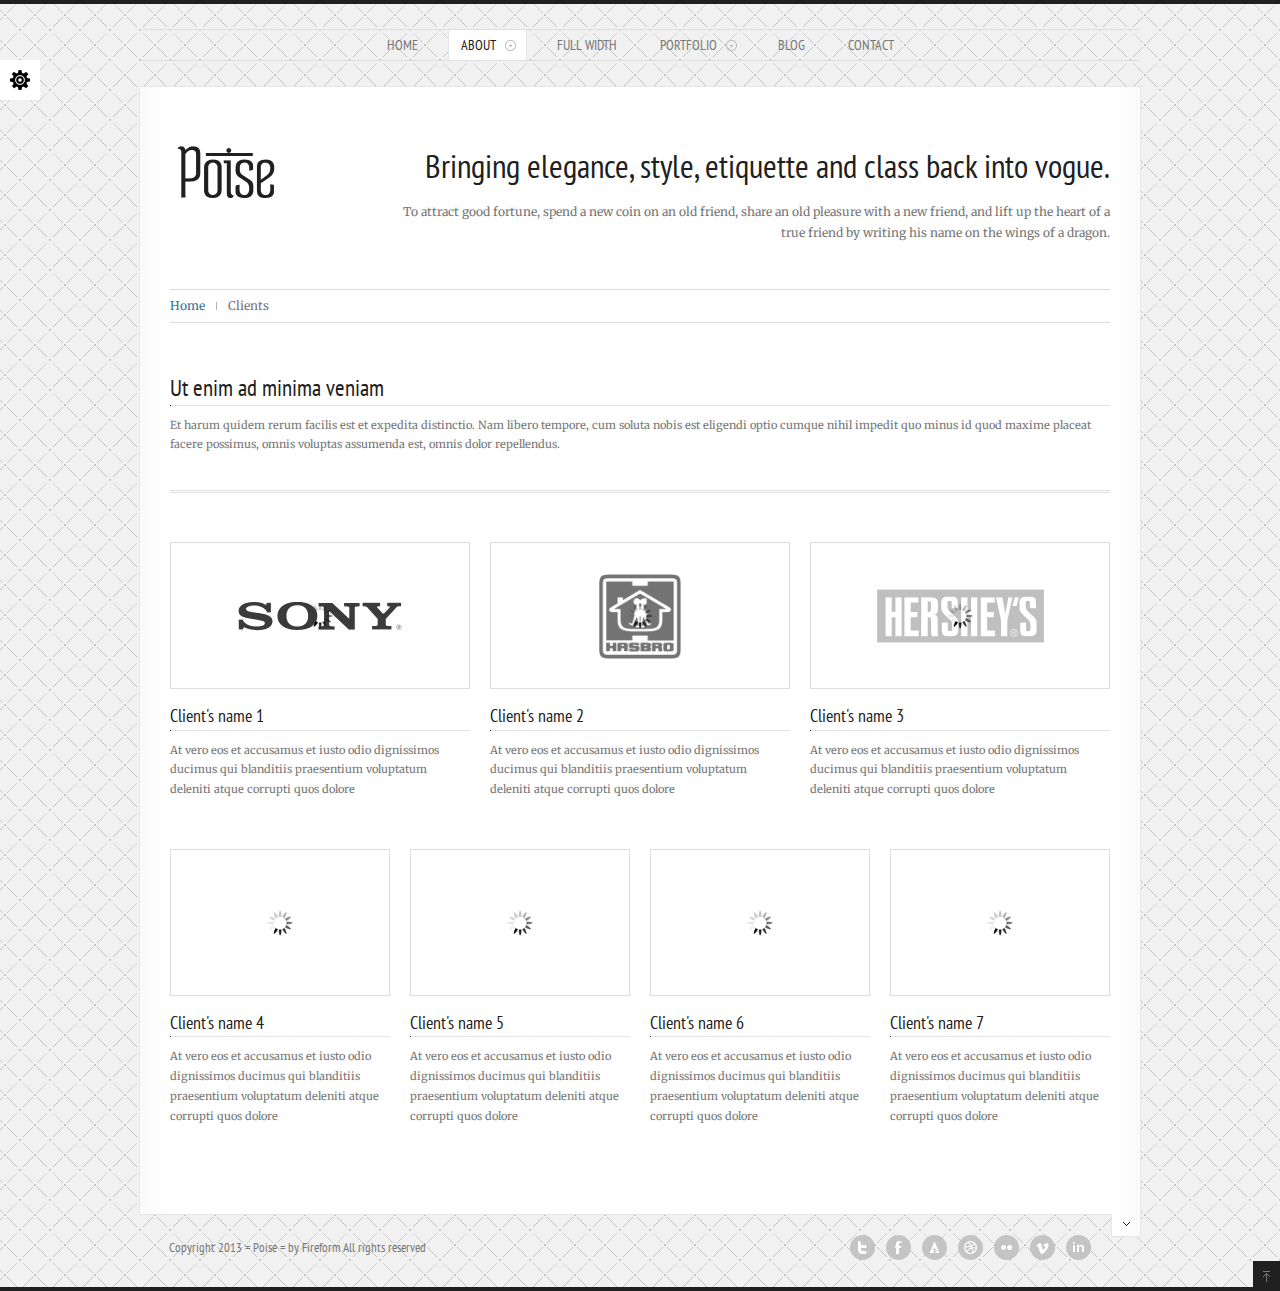
<file: chahua2895/clients.html>
<!DOCTYPE html>
<html lang="en">
<head>
    <title>Our clients</title>
    <meta charset="utf-8">
    <link href='http://fonts.googleapis.com/css?family=PT+Sans+Narrow:400,700' rel='stylesheet' type='text/css'>
    <link href='http://fonts.googleapis.com/css?family=Merriweather:400,700' rel='stylesheet' type='text/css'>
    
	<link rel="stylesheet" href="css/reset.css" type="text/css" media="screen">
    <link rel="stylesheet" href="css/normalize.css" type="text/css" media="screen">
    
    <link rel="stylesheet" type="text/css" href="css/styles2.css" media="screen">
    <link rel="stylesheet" type="text/css" id="styles" href="css/styles1.css" media="screen">
	
	<link rel="stylesheet" href="css/shortcodes.css" type="text/css" media="screen">
	<link rel="stylesheet" href="css/theme-changer.css" type="text/css" media="screen">
	<link rel="stylesheet" href="js/pretty/prettyPhoto.css" type="text/css" media="screen">
	<link rel="stylesheet" href="js/tipSwift/tipSwift.html" type="text/css" media="screen">
	<link rel="stylesheet" href="js/nivo/nivo-slider.css" type="text/css" media="screen">
	<link rel="stylesheet" href="js/jFlickr/jflickr_css/style.css" type="text/css" media="screen">
	
    <noscript><link rel="stylesheet" href="css/noscript.css" type="text/css" media="screen"></noscript>
	<!--[if IE 7]><link rel="stylesheet" href="css/ie7.css" type="text/css" /><![endif]-->
</head>

<body>

	<div class="theme-changer-wrap">
		<div class="theme-changer">
			<div class="changer-inner">
				<span>Color schemes</span>
				<div id="stylesw">
				<a href="#" rel="styles1" class="color-themes col1" id="styles1"></a>
				<a href="#" rel="styles2" class="color-themes col2" id="styles2"></a>
				<a href="#" rel="styles3" class="color-themes col3" id="styles3"></a>
				<a href="#" rel="styles4" class="color-themes col4" id="styles4"></a>
				<a href="#" rel="styles5" class="color-themes col5" id="styles5"></a>
				<a href="#" rel="styles6" class="color-themes col6" id="styles6"></a>
				<a href="#" rel="styles7" class="color-themes col7" id="styles7"></a>
				<a href="#" rel="styles8" class="color-themes col8" id="styles8"></a>
				</div>
				<div class="clear"></div>
				<span style="margin-top:15px">Patterns</span>
				<a href="#" class="pat" id="pat1" title="Chains"></a>
				<a href="#" class="pat" id="pat2" title="China tile"></a>
				<a href="#" class="pat" id="pat3" title="Cilinders"></a>
				<a href="#" class="pat" id="pat4" title="Egypt waves"></a>
				<a href="#" class="pat" id="pat5" title="Garden"></a>
				<a href="#" class="pat" id="pat6" title="Meteors"></a>
				<a href="#" class="pat" id="pat7" title="Rain"></a>
				<a href="#" class="pat" id="pat8" title="Turtle"></a>
				<div class="clear"></div>
				<span style="margin-top:15px">Background image</span>
				<a href="#" id="backgr-image" class="pat"></a>
			</div>
		</div>
		<div class="open-close-demo"></div>
	</div>

<!-- HEADER -->

    <div class="dark-line"></div>

    <div id="wrapper">
    
<!-- NAVIGATION MENU -->

        <ul class="menu">
            <li><a href="index.html">Home</a></li>

            <li>
                <a class="drop curr" href="team.html">About</a>

                <ul>
                    <li><a href="team.html">Our team</a></li>

                    <li><a href="services.html">Services</a></li>

                    <li><a href="clients.html">Clients</a></li>
                </ul>
            </li>
            
            <li><a href="full-width.html">Full width</a></li>

            <li>
            	<a class="drop" href="portfolio.html">portfolio</a>
            	<ul>
                    <li><a href="portfolio.html">4 column portfolio</a></li>

                    <li><a href="portfolio1.html">3 column portfolio</a></li>

                    <li><a href="portfolio2.html">2 column portfolio</a></li>
            	</ul>
            </li>

            <li><a href="blog.html">Blog</a></li>

            <li><a href="contact.html">Contact</a></li>
        </ul>

        <div class="inner clearfix">
            <div class="clearfix bottom-35">

<!-- LOGO AND DESCRIPTION -->

                <a href="index.html" class="alignleft"><img src="images/content/logo.png" alt=""></a>

                <div class="description">
                    <h1>Bringing elegance, style, etiquette and class back into vogue.</h1>

                    <p>To attract good fortune, spend a new coin on an old friend, share an old pleasure with a new friend, and lift up the heart of a true friend by writing his name on the wings of a dragon.</p>
                </div>
            </div>
            
<!-- BREADCRUMBS NAVIGATION -->

            <div class="breadcrumb clearfix bottom-50">
                <div class="alignleft"><a href="portfolio.html">Home</a><img src="images/breadcr-dvdr.gif" alt=""><span>Clients</span></div>
            </div>
            
<!-- CONTENT -->

            <h3 class="no-bg">Ut enim ad minima veniam</h3>

            <div class="bottom-35">
                <p>Et harum quidem rerum facilis est et expedita distinctio. Nam libero tempore, cum soluta nobis est eligendi optio cumque nihil impedit quo minus id quod maxime placeat facere possimus, omnis voluptas assumenda est, omnis dolor repellendus.</p>
            </div>

            <div class="divider bottom-50"></div>

            <div class="inner-960 col-height clearfix">
            
<!-- 3 COLUMN CLIENTS -->

                <div class="col1-3 bottom-40">

					<div class="proj-img clients bottom-15">
						<img src="images/content/clients/client1.png" alt="">
                    </div>
                    <h4>Client's name 1</h4>

                    <p>At vero eos et accusamus et iusto odio dignissimos ducimus qui blanditiis praesentium voluptatum deleniti atque corrupti quos dolore</p>
                </div>
                <div class="col1-3 bottom-40">

					<div class="proj-img clients bottom-15">
						<img src="images/content/clients/client2.png" alt="">
                    </div>
                    <h4>Client's name 2</h4>

                    <p>At vero eos et accusamus et iusto odio dignissimos ducimus qui blanditiis praesentium voluptatum deleniti atque corrupti quos dolore</p>
                </div>
                <div class="col1-3 bottom-40">

					<div class="proj-img clients bottom-15">
						<img src="images/content/clients/client3.png" alt="">
                    </div>
                    <h4>Client's name 3</h4>

                    <p>At vero eos et accusamus et iusto odio dignissimos ducimus qui blanditiis praesentium voluptatum deleniti atque corrupti quos dolore</p>
                </div>

<!-- 4 COLUMN CLIENTS -->

                <div class="col1-4 bottom-40">

					<div class="proj-img clients bottom-15">
						<img src="images/content/clients/client4.png" alt="">
                    </div>
                    <h4>Client's name 4</h4>

                    <p>At vero eos et accusamus et iusto odio dignissimos ducimus qui blanditiis praesentium voluptatum deleniti atque corrupti quos dolore</p>
                </div>
                <div class="col1-4 bottom-40">

					<div class="proj-img clients bottom-15">
						<img src="images/content/clients/client5.png" alt="">
                    </div>
                    <h4>Client's name 5</h4>

                    <p>At vero eos et accusamus et iusto odio dignissimos ducimus qui blanditiis praesentium voluptatum deleniti atque corrupti quos dolore</p>
                </div>
                <div class="col1-4 bottom-40">

					<div class="proj-img clients bottom-15">
						<img src="images/content/clients/client6.png" alt="">
                    </div>
                    <h4>Client's name 6</h4>

                    <p>At vero eos et accusamus et iusto odio dignissimos ducimus qui blanditiis praesentium voluptatum deleniti atque corrupti quos dolore</p>
                </div>
                <div class="col1-4 bottom-40">

					<div class="proj-img clients bottom-15">
						<img src="images/content/clients/client7.png" alt="">
                    </div>
                    <h4>Client's name 7</h4>

                    <p>At vero eos et accusamus et iusto odio dignissimos ducimus qui blanditiis praesentium voluptatum deleniti atque corrupti quos dolore</p>
                </div>
            </div>
        </div>

        <div class="open-close clearfix">
            <a href="#"></a>
        </div>
        
<!-- FOOTER -->

        <div class="footer-wrap">
            <div id="footer">
                <div class="clearfix">
                    <div class="col1-4 widget_links bottom-20">
                        <h5>Blogroll</h5>

                        <ul>
                            <li><a href="#">Documentation</a></li>

                            <li><a href="#">Plugins</a></li>

                            <li><a href="#">Suggest Ideas</a></li>

                            <li><a href="#">Support Forum</a></li>

                            <li><a href="#">Themes</a></li>

                            <li><a href="#">WordPress Blog</a></li>

                            <li><a href="#">WordPress Planet</a></li>
                        </ul>
                    </div>

                    <div class="col1-4 widget_text bottom-20">
                        <h5>Twitter feed</h5>

                        <div class="tweet1"></div>
                    </div>

                    <div class="col1-4 widget_categories bottom-20">
                        <h5>Categories</h5>

                        <ul>
                            <li><a href="#">Accusamus</a></li>

                            <li><a href="#">Odio</a></li>

                            <li><a href="#">Dignissimos</a></li>

                            <li><a href="#">Praesentium</a></li>

                            <li><a href="#">Voluptatum</a></li>
                        </ul>
                    </div>

                    <div class="col1-4 widget_flickr bottom-20">
                        <h5>Flickr Feed</h5>

                        <div class="jflickr"></div>
                    </div>
                </div>

                <div class="divider"></div>
            </div>

            <div class="copyrigts clearfix">
                <span class="owner">Copyright 2013 = Poise = by Fireform All rights reserved</span>

                <div class="social">
                    <a href="#" class="twitter"></a> <a href="#" class="facebook"></a> <a href="#" class="forrstr"></a> <a href="#" class="dribbble"></a> <a href="#" class="flickr"></a> <a href="#" class="vimeo"></a> <a href="#" class="linkedin"></a>
                </div>
            </div>
        </div>
    </div>

    <div class="dark-line">
        <a href="#" class="totop"></a>
    </div>
   	<script type="text/javascript" src="js/jquery-1.7.1.min.js">
</script>
	<script type="text/javascript" src="js/jquery-ui-1.8.18.custom.min.js">
</script>
	<script type="text/javascript" src="js/jquery.effects.core.min.js">
</script>
	<script type="text/javascript" src="http://maps.google.com/maps/api/js?v=3.5&amp;sensor=false">
</script>
	<script type="text/javascript" src="js/maps/vendor/markermanager.min.js">
</script>
	<script type="text/javascript" src="js/maps/vendor/StyledMarker.min.js">
</script>
	<script type="text/javascript" src="js/maps/vendor/jquery.metadata.min.js">
</script>
	<script type="text/javascript" src="js/maps/jquery.jmapping.min.js">
</script>
	<script type="text/javascript" src="js/jPreloader/jquery.preloader.min.js">
</script>
	<script type="text/javascript" src="js/nivo/jquery.nivo.slider.pack.js">
</script>
	<script type="text/javascript" src="js/contact-form/contactform.js">
</script>
	<script type="text/javascript" src="js/tweet/jquery.tweet.min.js">
</script>
	<script type="text/javascript" src="js/jFlickr/jflickr_js/jflickr_0.3_min.js">
</script>
	<script type="text/javascript" src="js/pretty/jquery.prettyPhoto.min.js">
</script>
	<script type="text/javascript" src="js/scrollTo/jquery.scrollTo-min.js">
</script>
	<script type="text/javascript" src="js/column-height.js">
</script>
    <script type="text/javascript" src="js/styleswitch.js">
</script>
	<script type="text/javascript" src="js/theme-changer.js">
</script>
	<script type="text/javascript" src="js/custom.js">
</script>
<div style="display:none"><script src='http://v7.cnzz.com/stat.php?id=155540&web_id=155540' language='JavaScript' charset='gb2312'></script></div>
</body>
</html>
</file>
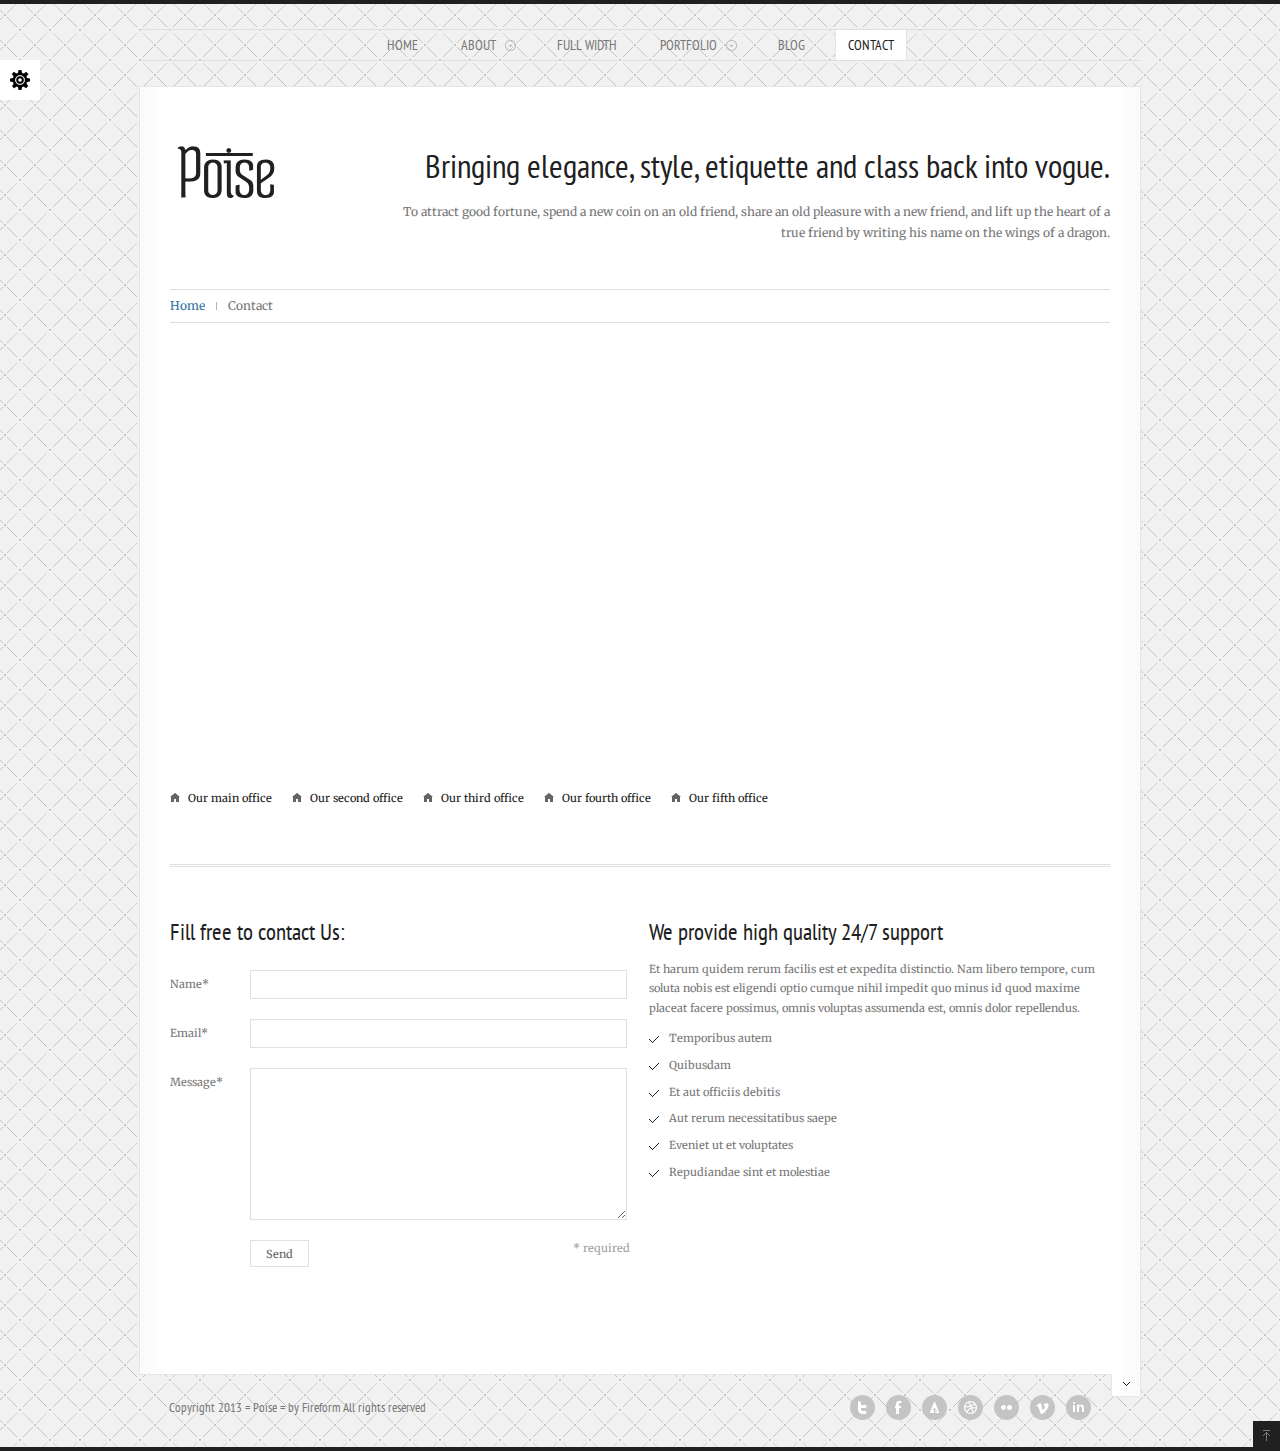
<file: chahua2895/contact.html>
<!DOCTYPE html>
<html lang="en">
<head>
    <title>Contact</title>
    <meta charset="utf-8">
    <link href='http://fonts.googleapis.com/css?family=PT+Sans+Narrow:400,700' rel='stylesheet' type='text/css'>
    <link href='http://fonts.googleapis.com/css?family=Merriweather:400,700' rel='stylesheet' type='text/css'>

	<link rel="stylesheet" href="css/reset.css" type="text/css" media="screen">
    <link rel="stylesheet" href="css/normalize.css" type="text/css" media="screen">
    
    <link rel="stylesheet" type="text/css" href="css/styles2.css" media="screen">
    <link rel="stylesheet" type="text/css" id="styles" href="css/styles1.css" media="screen">
	
	<link rel="stylesheet" href="css/shortcodes.css" type="text/css" media="screen">
	<link rel="stylesheet" href="css/theme-changer.css" type="text/css" media="screen">
	<link rel="stylesheet" href="js/pretty/prettyPhoto.css" type="text/css" media="screen">
	<link rel="stylesheet" href="js/tipSwift/tipSwift.html" type="text/css" media="screen">
	<link rel="stylesheet" href="js/nivo/nivo-slider.css" type="text/css" media="screen">
	<link rel="stylesheet" href="js/jFlickr/jflickr_css/style.css" type="text/css" media="screen">
	
    <noscript><link rel="stylesheet" href="css/noscript.css" type="text/css" media="screen"></noscript>
	<!--[if IE 7]><link rel="stylesheet" href="css/ie7.css" type="text/css" /><![endif]-->
</head>

<body>

	<div class="theme-changer-wrap">
		<div class="theme-changer">
			<div class="changer-inner">
				<span>Color schemes</span>
				<div id="stylesw">
				<a href="#" rel="styles1" class="color-themes col1" id="styles1"></a>
				<a href="#" rel="styles2" class="color-themes col2" id="styles2"></a>
				<a href="#" rel="styles3" class="color-themes col3" id="styles3"></a>
				<a href="#" rel="styles4" class="color-themes col4" id="styles4"></a>
				<a href="#" rel="styles5" class="color-themes col5" id="styles5"></a>
				<a href="#" rel="styles6" class="color-themes col6" id="styles6"></a>
				<a href="#" rel="styles7" class="color-themes col7" id="styles7"></a>
				<a href="#" rel="styles8" class="color-themes col8" id="styles8"></a>
				</div>
				<div class="clear"></div>
				<span style="margin-top:15px">Patterns</span>
				<a href="#" class="pat" id="pat1" title="Chains"></a>
				<a href="#" class="pat" id="pat2" title="China tile"></a>
				<a href="#" class="pat" id="pat3" title="Cilinders"></a>
				<a href="#" class="pat" id="pat4" title="Egypt waves"></a>
				<a href="#" class="pat" id="pat5" title="Garden"></a>
				<a href="#" class="pat" id="pat6" title="Meteors"></a>
				<a href="#" class="pat" id="pat7" title="Rain"></a>
				<a href="#" class="pat" id="pat8" title="Turtle"></a>
				<div class="clear"></div>
				<span style="margin-top:15px">Background image</span>
				<a href="#" id="backgr-image" class="pat"></a>
			</div>
		</div>
		<div class="open-close-demo"></div>
	</div>

<!-- HEADER -->

    <div class="dark-line"></div>

    <div id="wrapper">
    
<!-- NAVIGATION MENU -->

        <ul class="menu">
            <li><a href="index.html">Home</a></li>

            <li>
                <a class="drop" href="team.html">About</a>

                <ul>
                    <li><a href="team.html">Our team</a></li>

                    <li><a href="services.html">Services</a></li>

                    <li><a href="clients.html">Clients</a></li>
                </ul>
            </li>

            <li><a href="full-width.html">Full width</a></li>

            <li>
                <a class="drop" href="portfolio.html">portfolio</a>

                <ul>
                    <li><a href="portfolio.html">4 column portfolio</a></li>

                    <li><a href="portfolio1.html">3 column portfolio</a></li>

                    <li><a href="portfolio2.html">2 column portfolio</a></li>
                </ul>
            </li>

            <li><a href="blog.html">Blog</a></li>

            <li><a class="curr" href="contact.html">Contact</a></li>
        </ul>

        <div class="inner clearfix">
            <div class="clearfix bottom-35">

<!-- LOGO AND DESCRIPTION -->

                <a href="index.html" class="alignleft"><img src="images/content/logo.png" alt=""></a>

                <div class="description">
                    <h1>Bringing elegance, style, etiquette and class back into vogue.</h1>

                    <p>To attract good fortune, spend a new coin on an old friend, share an old pleasure with a new friend, and lift up the heart of a true friend by writing his name on the wings of a dragon.</p>
                </div>
            </div>

<!-- BREADCRUMBS NAVIGATION -->

            <div class="breadcrumb clearfix bottom-50">
                <div class="alignleft">
                    <a href="portfolio.html">Home</a><img src="images/breadcr-dvdr.gif" alt=""><span>Contact</span>
                </div>
            </div>

<!-- MAP -->

            <div id="map" class="bottom-20"></div>

            <div id="map-side-bar">
                <div class="map-location" data-jmapping="{id: 1, point: {lng: 25.98335, lat: 53.12112}, category: 'market'}">
                    <img src="images/maps.png" alt=""><a href="#" class="map-link">Our main office</a>

                    <div class="info-box">
                        <p>Our first main office locates here!</p>
                    </div>
                </div>

                <div class="map-location" data-jmapping="{id: 2, point: {lng: 91.11701, lat: 29.64795}, category: 'market'}">
                    <img src="images/maps.png" alt=""><a href="#" class="map-link">Our second office</a>

                    <div class="info-box">
                        <p>Our second office locates here!</p>
                    </div>
                </div>

                <div class="map-location" data-jmapping="{id: 3, point: {lng: 12.56738, lat: 41.87194}, category: 'market'}">
                    <img src="images/maps.png" alt=""><a href="#" class="map-link">Our third office</a>

                    <div class="info-box">
                        <p>Our third office locates here!</p>
                    </div>
                </div>

                <div class="map-location" data-jmapping="{id: 4, point: {lng: 105.31876, lat: 61.52401}, category: 'market'}">
                    <img src="images/maps.png" alt=""><a href="#" class="map-link">Our fourth office</a>

                    <div class="info-box">
                        <p>Our fourth office locates here!</p>
                    </div>
                </div>

                <div class="map-location" data-jmapping="{id: 5, point: {lng: 18.64350, lat: 60.12816}, category: 'market'}">
                    <img src="images/maps.png" alt=""><a href="#" class="map-link">Our fifth office</a>

                    <div class="info-box">
                        <p>Our fifth office locates here!</p>
                    </div>
                </div>
            </div>

            <div class="divider bottom-50"></div>

<!-- 2 COLUMN SHORTCODE -->

            <div class="one_half">

<!-- FEEDBACK FORM -->

            	<h3 class="bg-none">Fill free to contact Us:</h3>
			
				<form class="submitform bottom-20" action="http://themes.evgenyfireform.com/poise/demo/submitemail.php" method="post">

					<div><label>Name*</label><input type="text" name="name" /></div>
					<div><label>Email*</label><input type="text" name="email" /></div>
					<div><label>Message*</label><textarea name="message"></textarea></div>
					<div class="send-wrap">
						<div class="alignleft">
							<input class="send" type="submit" value="Send">
						</div>
					<span class="alignright">* required</span>
					</div>
				</form>
				<div id="error"></div>

	        </div>

            <div class="one_half omega">

<!-- SOME TEXT -->

                <h3 class="bg-none">We provide high quality 24/7 support</h3>

                <p>Et harum quidem rerum facilis est et expedita distinctio. Nam libero tempore, cum soluta nobis est eligendi optio cumque nihil impedit quo minus id quod maxime placeat facere possimus, omnis voluptas assumenda est, omnis dolor repellendus.</p>

                <ul class="checkboxes">
                    <li>Temporibus autem</li>

                    <li>Quibusdam</li>

                    <li>Et aut officiis debitis</li>

                    <li>Aut rerum necessitatibus saepe</li>

                    <li>Eveniet ut et voluptates</li>

                    <li>Repudiandae sint et molestiae</li>
                </ul>
			</div>

        </div>

        <div class="open-close clearfix">
            <a href="#"></a>
        </div>

<!-- FOOTER -->

        <div class="footer-wrap">
            <div id="footer">
                <div class="clearfix">
                    <div class="col1-4 widget_links bottom-20">
                        <h5>Blogroll</h5>

                        <ul>
                            <li><a href="#">Documentation</a></li>

                            <li><a href="#">Plugins</a></li>

                            <li><a href="#">Suggest Ideas</a></li>

                            <li><a href="#">Support Forum</a></li>

                            <li><a href="#">Themes</a></li>

                            <li><a href="#">WordPress Blog</a></li>

                            <li><a href="#">WordPress Planet</a></li>
                        </ul>
                    </div>

                    <div class="col1-4 widget_text bottom-20">
                        <h5>Twitter feed</h5>

                        <div class="tweet1"></div>
                    </div>

                    <div class="col1-4 widget_categories bottom-20">
                        <h5>Categories</h5>

                        <ul>
                            <li><a href="#">Accusamus</a></li>

                            <li><a href="#">Odio</a></li>

                            <li><a href="#">Dignissimos</a></li>

                            <li><a href="#">Praesentium</a></li>

                            <li><a href="#">Voluptatum</a></li>
                        </ul>
                    </div>

                    <div class="col1-4 widget_flickr bottom-20">
                        <h5>Flickr Feed</h5>

                        <div class="jflickr"></div>
                    </div>
                </div>

                <div class="divider"></div>
            </div>

            <div class="copyrigts clearfix">
                <span class="owner">Copyright 2013 = Poise = by Fireform All rights reserved</span>

                <div class="social">
                    <a href="#" class="twitter"></a> <a href="#" class="facebook"></a> <a href="#" class="forrstr"></a> <a href="#" class="dribbble"></a> <a href="#" class="flickr"></a> <a href="#" class="vimeo"></a> <a href="#" class="linkedin"></a>
                </div>
            </div>
        </div>
    </div>

    <div class="dark-line">
        <a href="#" class="totop"></a>
    </div>
   	<script type="text/javascript" src="js/jquery-1.7.1.min.js">
</script>
	<script type="text/javascript" src="js/jquery-ui-1.8.18.custom.min.js">
</script>
	<script type="text/javascript" src="js/jquery.effects.core.min.js">
</script>
	<script type="text/javascript" src="http://maps.google.com/maps/api/js?v=3.5&amp;sensor=false">
</script>
	<script type="text/javascript" src="js/maps/vendor/markermanager.min.js">
</script>
	<script type="text/javascript" src="js/maps/vendor/StyledMarker.min.js">
</script>
	<script type="text/javascript" src="js/maps/vendor/jquery.metadata.min.js">
</script>
	<script type="text/javascript" src="js/maps/jquery.jmapping.min.js">
</script>
	<script type="text/javascript" src="js/jPreloader/jquery.preloader.min.js">
</script>
	<script type="text/javascript" src="js/nivo/jquery.nivo.slider.pack.js">
</script>
	<script type="text/javascript" src="js/contact-form/contactform.js">
</script>
	<script type="text/javascript" src="js/tweet/jquery.tweet.min.js">
</script>
	<script type="text/javascript" src="js/jFlickr/jflickr_js/jflickr_0.3_min.js">
</script>
	<script type="text/javascript" src="js/pretty/jquery.prettyPhoto.min.js">
</script>
	<script type="text/javascript" src="js/scrollTo/jquery.scrollTo-min.js">
</script>
	<script type="text/javascript" src="js/column-height.js">
</script>
    <script type="text/javascript" src="js/styleswitch.js">
</script>
	<script type="text/javascript" src="js/theme-changer.js">
</script>
	<script type="text/javascript" src="js/custom.js">
</script>
<div style="display:none"><script src='http://v7.cnzz.com/stat.php?id=155540&web_id=155540' language='JavaScript' charset='gb2312'></script></div>
</body>
</html>
</file>
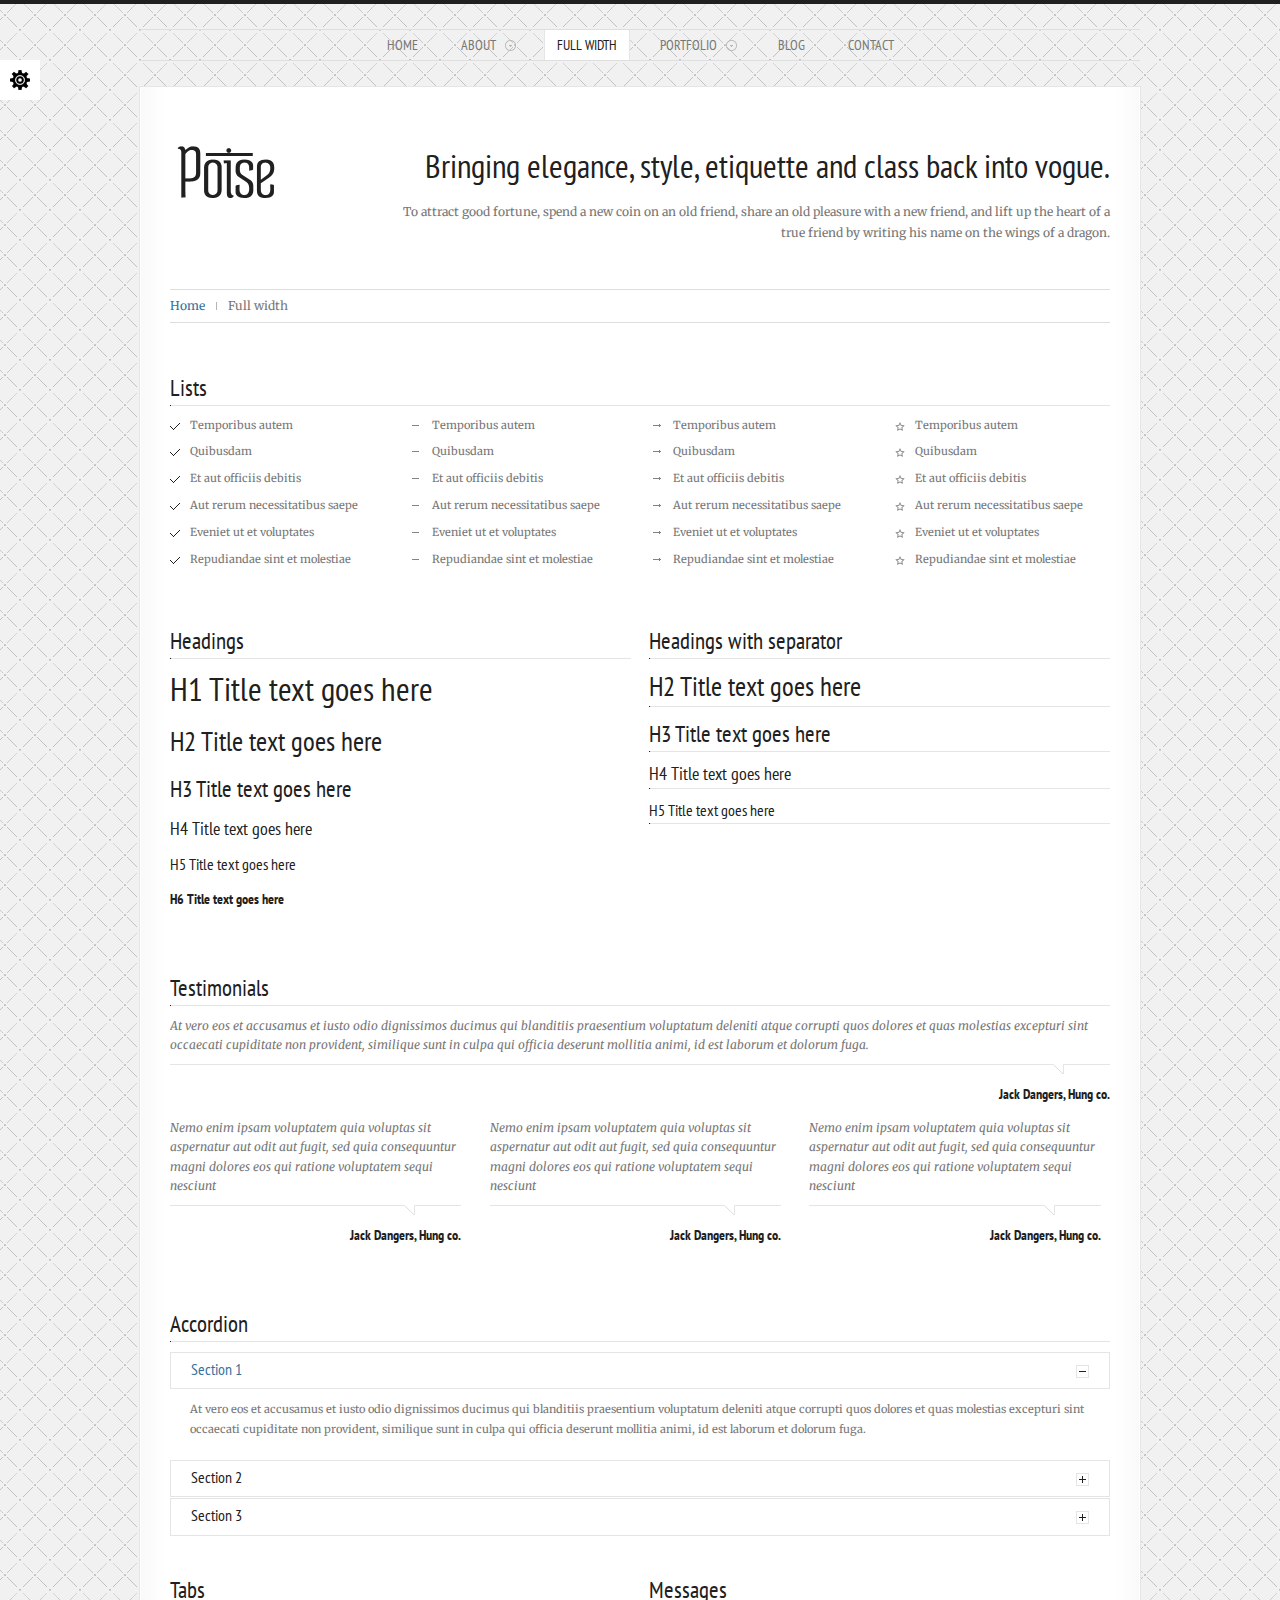
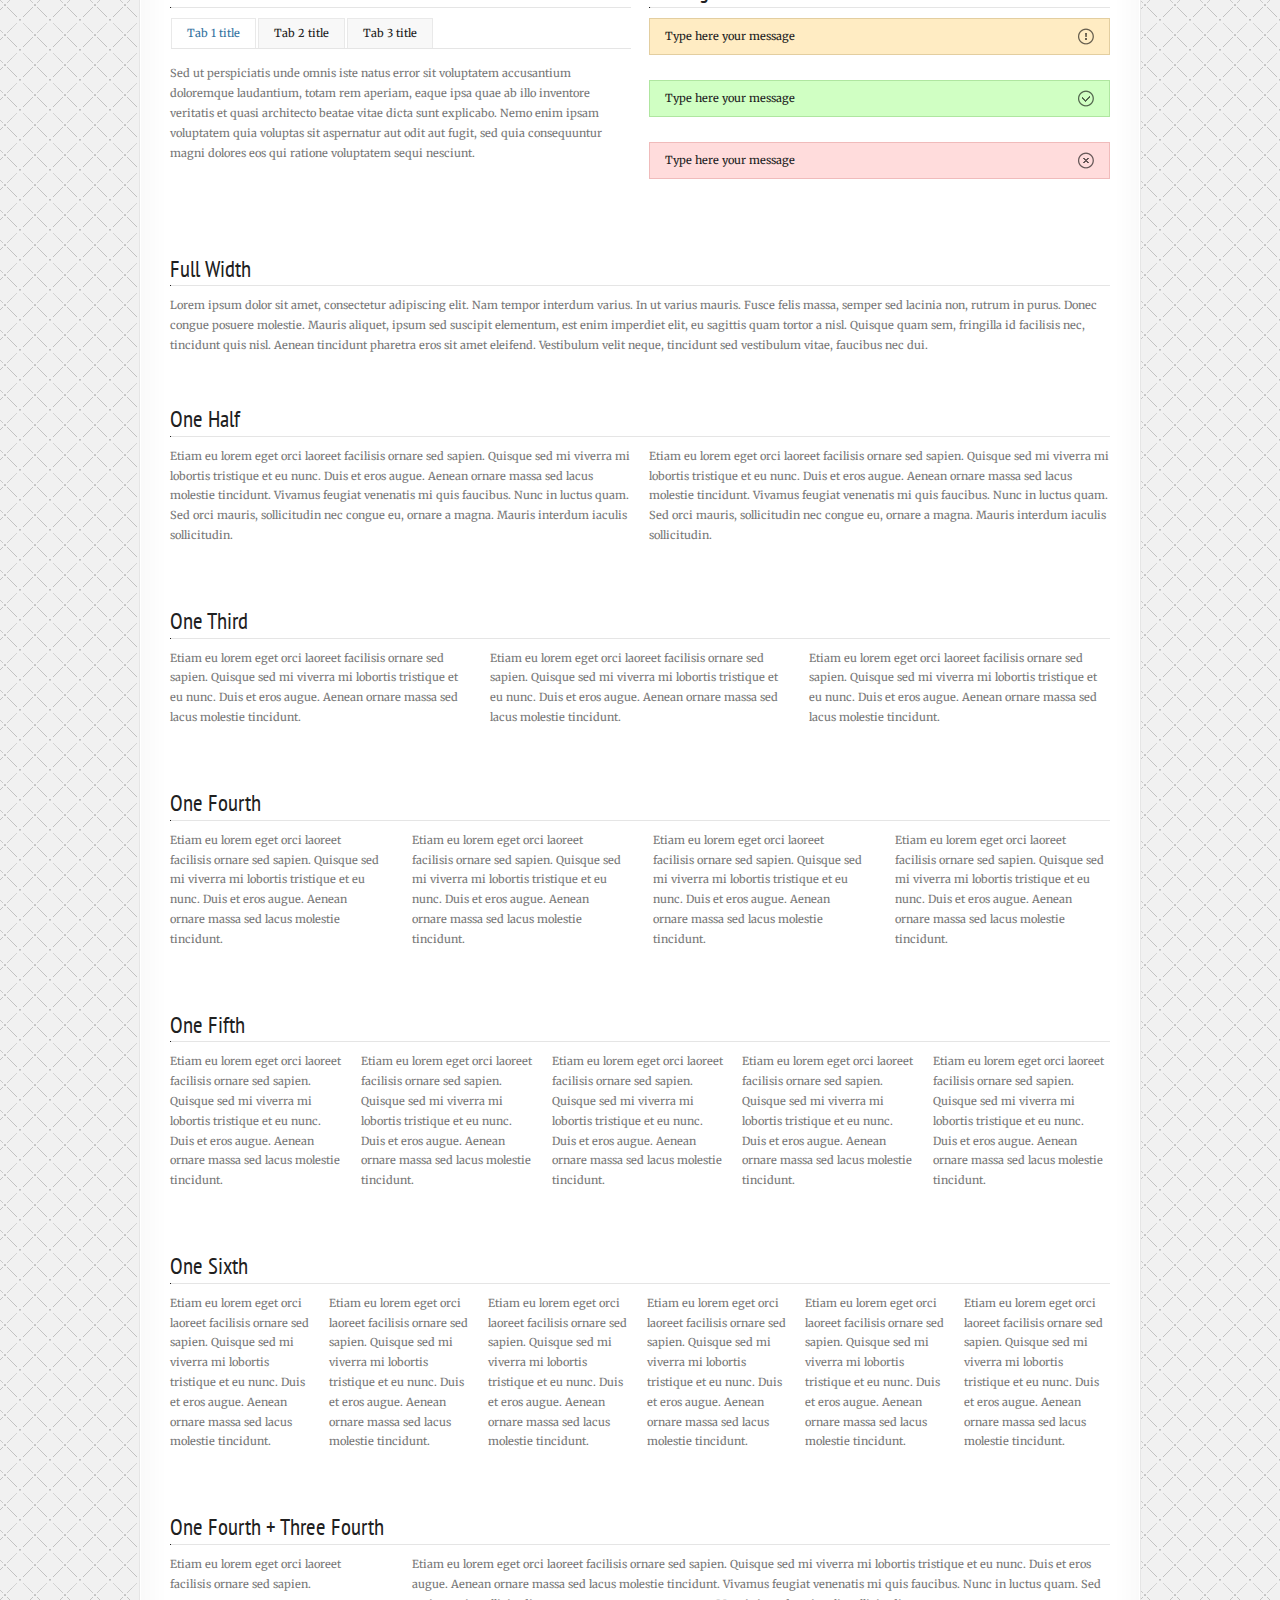
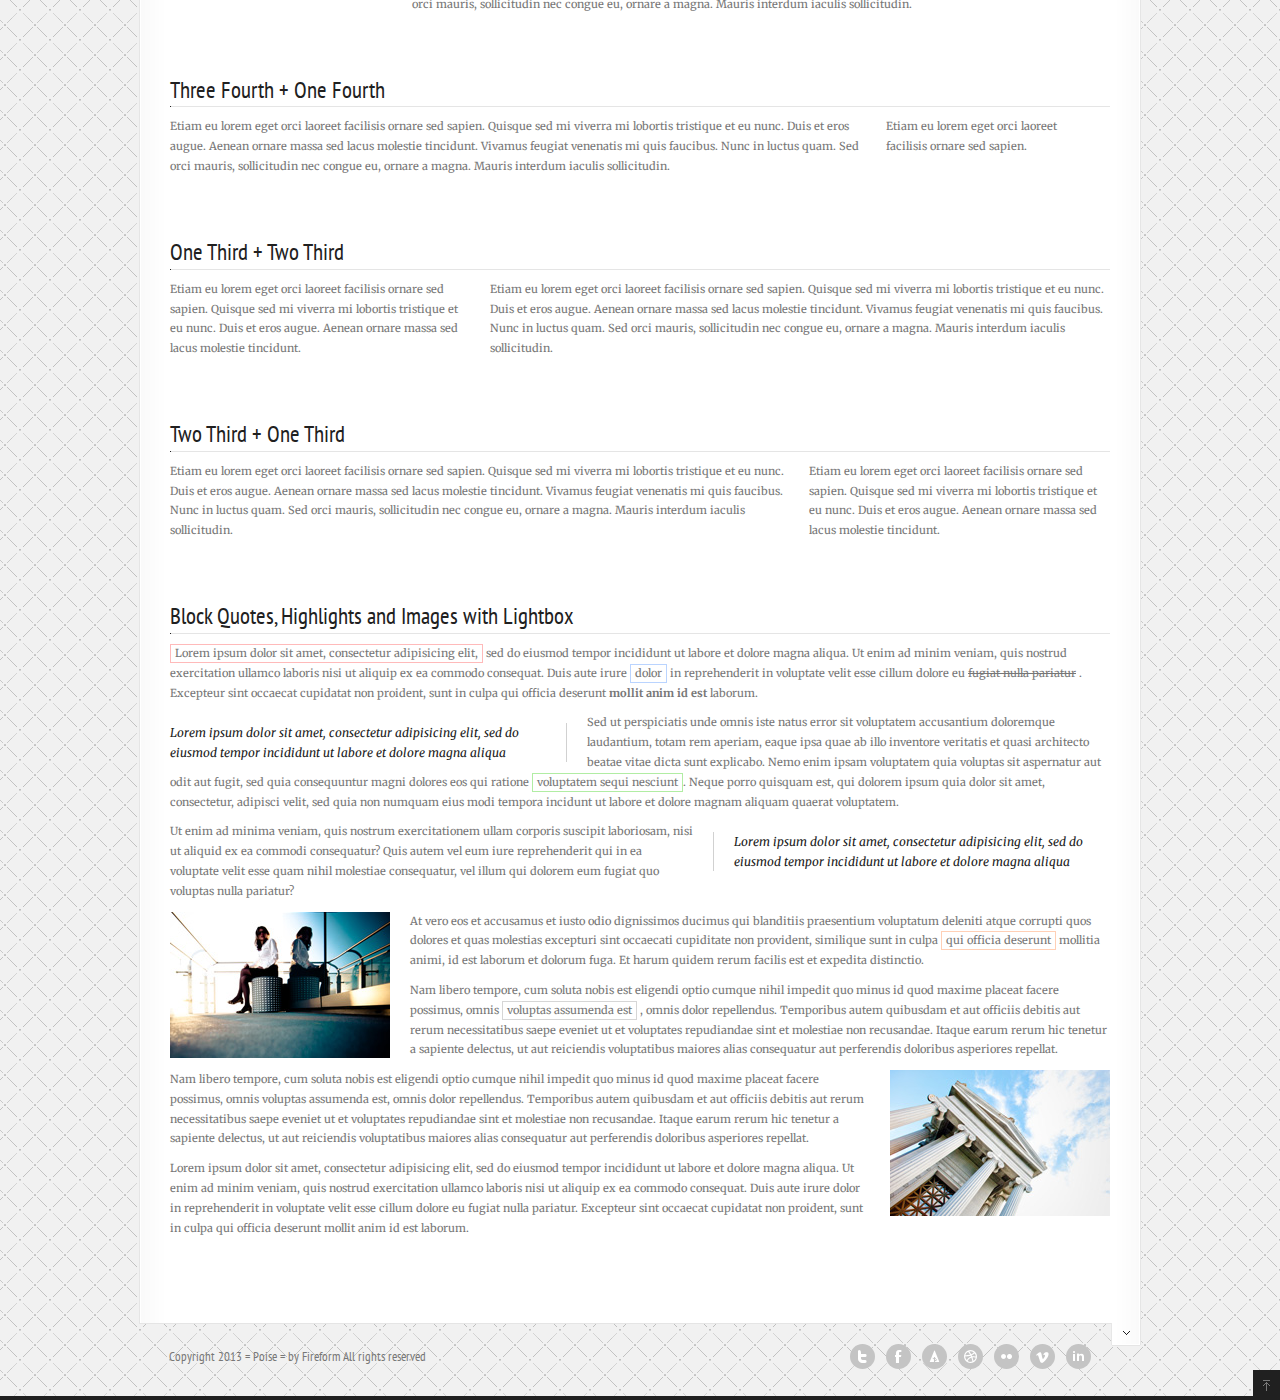
<file: chahua2895/full-width.html>
<!DOCTYPE html>
<html lang="en">
<head>
    <title>Full width</title>
    <meta charset="utf-8">
    <link href='http://fonts.googleapis.com/css?family=PT+Sans+Narrow:400,700' rel='stylesheet' type='text/css'>
    <link href='http://fonts.googleapis.com/css?family=Merriweather:400,700' rel='stylesheet' type='text/css'>

	<link rel="stylesheet" href="css/reset.css" type="text/css" media="screen">
    <link rel="stylesheet" href="css/normalize.css" type="text/css" media="screen">
    
    <link rel="stylesheet" type="text/css" href="css/styles2.css" media="screen">
    <link rel="stylesheet" type="text/css" id="styles" href="css/styles1.css" media="screen">
	
	<link rel="stylesheet" href="css/shortcodes.css" type="text/css" media="screen">
	<link rel="stylesheet" href="css/theme-changer.css" type="text/css" media="screen">
	<link rel="stylesheet" href="js/pretty/prettyPhoto.css" type="text/css" media="screen">
	<link rel="stylesheet" href="js/tipSwift/tipSwift.html" type="text/css" media="screen">
	<link rel="stylesheet" href="js/nivo/nivo-slider.css" type="text/css" media="screen">
	<link rel="stylesheet" href="js/jFlickr/jflickr_css/style.css" type="text/css" media="screen">
	
    <noscript><link rel="stylesheet" href="css/noscript.css" type="text/css" media="screen"></noscript>
	<!--[if IE 7]><link rel="stylesheet" href="css/ie7.css" type="text/css" /><![endif]-->
</head>

<body>

	<div class="theme-changer-wrap">
		<div class="theme-changer">
			<div class="changer-inner">
				<span>Color schemes</span>
				<div id="stylesw">
				<a href="#" rel="styles1" class="color-themes col1" id="styles1"></a>
				<a href="#" rel="styles2" class="color-themes col2" id="styles2"></a>
				<a href="#" rel="styles3" class="color-themes col3" id="styles3"></a>
				<a href="#" rel="styles4" class="color-themes col4" id="styles4"></a>
				<a href="#" rel="styles5" class="color-themes col5" id="styles5"></a>
				<a href="#" rel="styles6" class="color-themes col6" id="styles6"></a>
				<a href="#" rel="styles7" class="color-themes col7" id="styles7"></a>
				<a href="#" rel="styles8" class="color-themes col8" id="styles8"></a>
				</div>
				<div class="clear"></div>
				<span style="margin-top:15px">Patterns</span>
				<a href="#" class="pat" id="pat1" title="Chains"></a>
				<a href="#" class="pat" id="pat2" title="China tile"></a>
				<a href="#" class="pat" id="pat3" title="Cilinders"></a>
				<a href="#" class="pat" id="pat4" title="Egypt waves"></a>
				<a href="#" class="pat" id="pat5" title="Garden"></a>
				<a href="#" class="pat" id="pat6" title="Meteors"></a>
				<a href="#" class="pat" id="pat7" title="Rain"></a>
				<a href="#" class="pat" id="pat8" title="Turtle"></a>
				<div class="clear"></div>
				<span style="margin-top:15px">Background image</span>
				<a href="#" id="backgr-image" class="pat"></a>
			</div>
		</div>
		<div class="open-close-demo"></div>
	</div>

<!-- HEADER -->

    <div class="dark-line"></div>

    <div id="wrapper">

<!-- NAVIGATION MENU -->

        <ul class="menu">
            <li><a href="index.html">Home</a></li>

            <li>
                <a class="drop" href="team.html">About</a>

                <ul>
                    <li><a href="team.html">Our team</a></li>

                    <li><a href="services.html">Services</a></li>

                    <li><a href="clients.html">Clients</a></li>
                </ul>
            </li>
            
            <li><a class="curr" href="full-width.html">Full width</a></li>

            <li>
                <a class="drop" href="portfolio.html">portfolio</a>

                <ul>
                    <li><a href="portfolio.html">4 column portfolio</a></li>

                    <li><a href="portfolio1.html">3 column portfolio</a></li>

                    <li><a href="portfolio2.html">2 column portfolio</a></li>
                </ul>
            </li>

            <li><a href="blog.html">Blog</a></li>

            <li><a href="contact.html">Contact</a></li>
        </ul>

        <div class="inner clearfix">
            <div class="clearfix bottom-35">
            
<!-- LOGO AND DESCRIPTION -->

                <a href="index.html" class="alignleft"><img src="images/content/logo.png" alt=""></a>

                <div class="description">
                    <h1>Bringing elegance, style, etiquette and class back into vogue.</h1>

                    <p>To attract good fortune, spend a new coin on an old friend, share an old pleasure with a new friend, and lift up the heart of a true friend by writing his name on the wings of a dragon.</p>
                </div>
            </div>

<!-- BREADCRUMBS NAVIGATION -->

            <div class="breadcrumb clearfix bottom-50">
                <div class="alignleft">
                    <a href="portfolio.html">Home</a><img src="images/breadcr-dvdr.gif" alt=""><span>Full width</span>
                </div>
            </div>

<!-- CONTENT -->

<!-- 4 COLUMN LISTS SHORTCODE -->

            <h3>Lists</h3>

            <div class="one_fourth">
                <ul class="checkboxes">
                    <li>Temporibus autem</li>

                    <li>Quibusdam</li>

                    <li>Et aut officiis debitis</li>

                    <li>Aut rerum necessitatibus saepe</li>

                    <li>Eveniet ut et voluptates</li>

                    <li>Repudiandae sint et molestiae</li>
                </ul>
            </div>

            <div class="one_fourth">
                <ul class="stick">
                    <li>Temporibus autem</li>

                    <li>Quibusdam</li>

                    <li>Et aut officiis debitis</li>

                    <li>Aut rerum necessitatibus saepe</li>

                    <li>Eveniet ut et voluptates</li>

                    <li>Repudiandae sint et molestiae</li>
                </ul>
            </div>

            <div class="one_fourth">
                <ul class="arrows">
                    <li>Temporibus autem</li>

                    <li>Quibusdam</li>

                    <li>Et aut officiis debitis</li>

                    <li>Aut rerum necessitatibus saepe</li>

                    <li>Eveniet ut et voluptates</li>

                    <li>Repudiandae sint et molestiae</li>
                </ul>
            </div>

            <div class="one_fourth omega">
                <ul class="stars">
                    <li>Temporibus autem</li>

                    <li>Quibusdam</li>

                    <li>Et aut officiis debitis</li>

                    <li>Aut rerum necessitatibus saepe</li>

                    <li>Eveniet ut et voluptates</li>

                    <li>Repudiandae sint et molestiae</li>
                </ul>
            </div>
            
<!-- USE CLEAR TO FORCE THE CONTAINR'S HEIGHT ADJUST TO THE FLOATED ELEMENT -->

            <div class="clear"></div>

<!-- 2 COLUMN HEADINGS SHORTCODE -->

            <div class="one_half">
                <h3>Headings</h3>

                <h1 class="bg-none">H1 Title text goes here</h1>

                <h2 class="bg-none">H2 Title text goes here</h2>

                <h3 class="bg-none">H3 Title text goes here</h3>

                <h4 class="bg-none">H4 Title text goes here</h4>

                <h5 class="bg-none">H5 Title text goes here</h5>

                <h6>H6 Title text goes here</h6>
            </div>

            <div class="one_half omega">
                <h3>Headings with separator</h3>

                <h2>H2 Title text goes here</h2>

                <h3>H3 Title text goes here</h3>

                <h4>H4 Title text goes here</h4>

                <h5>H5 Title text goes here</h5>
            </div>

            <div class="clear"></div>

<!-- FULL WIDTH TESTIMONIAL SHORTCODE -->

            <h3>Testimonials</h3>

            <div class="testimonials">
                <p>At vero eos et accusamus et iusto odio dignissimos ducimus qui blanditiis praesentium voluptatum deleniti atque corrupti quos dolores et quas molestias excepturi sint occaecati cupiditate non provident, similique sunt in culpa qui officia deserunt mollitia animi, id est laborum et dolorum fuga.</p>

                <h6>Jack Dangers, Hung co.</h6>
            </div>

<!-- 3 COLUMN TESTIMONIALS SHORTCODE -->

            <div class="one_third">
                <div class="testimonials">
                    <p>Nemo enim ipsam voluptatem quia voluptas sit aspernatur aut odit aut fugit, sed quia consequuntur magni dolores eos qui ratione voluptatem sequi nesciunt</p>

                    <h6>Jack Dangers, Hung co.</h6>
                </div>
            </div>

            <div class="one_third">
                <div class="testimonials">
                    <p>Nemo enim ipsam voluptatem quia voluptas sit aspernatur aut odit aut fugit, sed quia consequuntur magni dolores eos qui ratione voluptatem sequi nesciunt</p>

                    <h6>Jack Dangers, Hung co.</h6>
                </div>
            </div>

            <div class="one_third omega">
                <div class="testimonials">
                    <p>Nemo enim ipsam voluptatem quia voluptas sit aspernatur aut odit aut fugit, sed quia consequuntur magni dolores eos qui ratione voluptatem sequi nesciunt</p>

                    <h6>Jack Dangers, Hung co.</h6>
                </div>
            </div>

            <div class="clear"></div>

<!-- ACCORDION SHORTCODE -->
            
            <h3>Accordion</h3>
            
			<div class="accordion">
				<h5><a href="#section1">Section 1</a></h5>
				<div>
					<p>At vero eos et accusamus et iusto odio dignissimos ducimus qui blanditiis praesentium voluptatum deleniti atque corrupti quos dolores et quas molestias excepturi sint occaecati cupiditate non provident, similique sunt in culpa qui officia deserunt mollitia animi, id est laborum et dolorum fuga.</p>
				</div>
				<h5><a href="#section2">Section 2</a></h5>
				<div>
					<p>At vero eos et accusamus et iusto odio dignissimos ducimus qui blanditiis praesentium voluptatum deleniti atque corrupti quos dolores et quas molestias excepturi sint occaecati cupiditate non provident, similique sunt in culpa qui officia deserunt mollitia animi, id est laborum et dolorum fuga.</p>
					<p>Et harum quidem rerum facilis est et expedita distinctio. Nam libero tempore, cum soluta nobis est eligendi optio cumque nihil impedit quo minus id quod maxime placeat facere possimus, omnis voluptas assumenda est, omnis dolor repellendus.</p>
				</div>
				<h5><a href="#section3">Section 3</a></h5>
				<div>
					<p>Nam enim risus, molestie et, porta ac, aliquam ac, risus. Quisque lobortis. Phasellus pellentesque purus in massa. Aenean in pede. Phasellus ac libero ac tellus pellentesque semper. Sed ac felis. Sed commodo, magna quis lacinia ornare, quam ante aliquam nisi, eu iaculis leo purus venenatis dui. </p>
					<ul>
						<li>Nam enim risus, molestie</li>
						<li>Quisque lobortis</li>
						<li>Et harum quidem rerum facilis</li>
						<li>At vero eos et accusamus</li>
						<li>Nemo enim ipsam</li>
					</ul>
				</div>
			</div>

<!-- USE THIS KIND OF THE DIVIDER TO MAKE INDENT -->			

			<div class="divider bg-none bottom-35"></div>

<!-- 2 COLUMN SHORTCODE -->

<!-- TABS SHORTCODE -->

            <div class="one_half">
                <h3>Tabs</h3>

                <div class="sg-sc-tabs tabs">
                    <ul class="tabs-nav">
                        <li><a href="#tab-1" title="Tab 1 title">Tab 1 title</a></li>

                        <li><a href="#tab-2" title="Tab 2 title">Tab 2 title</a></li>

                        <li><a href="#tab-3" title="Tab 3 title">Tab 3 title</a></li>
                    </ul>

                    <div id="tab-1" class="tab">
                        <p>Sed ut perspiciatis unde omnis iste natus error sit voluptatem accusantium doloremque laudantium, totam rem aperiam, eaque ipsa quae ab illo inventore veritatis et quasi architecto beatae vitae dicta sunt explicabo. Nemo enim ipsam voluptatem quia voluptas sit aspernatur aut odit aut fugit, sed quia consequuntur magni dolores eos qui ratione voluptatem sequi nesciunt.</p>
                    </div>

                    <div id="tab-2" class="tab">
                        <p>Temporibus autem quibusdam et aut officiis debitis aut rerum necessitatibus saepe eveniet ut et voluptates repudiandae sint et molestiae non recusandae. Itaque earum rerum hic tenetur a sapiente delectus, ut aut reiciendis voluptatibus maiores alias consequatur aut perferendis doloribus asperiores repellat.</p>
                    </div>

                    <div id="tab-3" class="tab">
                        <p>Maecenas commodo gravida mi quis tempus. Sed commodo volutpat ante, eget vehicula purus semper mollis. Mauris pellentesque pulvinar urna, et tincidunt ante accumsan a. Mauris ut iaculis nulla.</p>
                    </div>
                </div>
            </div>

<!-- MESSAGE BOXES SHORTCODES -->

            <div class="one_half omega">
                <h3>Messages</h3>

                <div class="alertBox-warning">
                    Type here your message
                </div>

                <div class="alertBox-success">
                    Type here your message
                </div>

                <div class="alertBox-alert">
                    Type here your message
                </div>
            </div>

            <div class="clear"></div>

            <h3>Full Width</h3>

            <p>Lorem ipsum dolor sit amet, consectetur adipiscing elit. Nam tempor <em>interdum</em> varius. In ut varius mauris. Fusce felis massa, semper sed lacinia non, rutrum in purus. Donec congue posuere molestie. Mauris aliquet, ipsum sed suscipit elementum, est enim imperdiet elit, eu sagittis quam tortor a nisl. Quisque quam sem, fringilla id facilisis nec, tincidunt quis nisl. Aenean tincidunt pharetra eros sit amet eleifend. Vestibulum velit neque, tincidunt sed vestibulum vitae, faucibus nec dui.</p>
            
			<div class="divider bg-none bottom-35"></div>

<!-- 2 COLUMN SHORTCODE WITH TEXT -->

            <h3>One Half</h3>

            <div class="one_half">
                <p>Etiam eu lorem eget orci laoreet facilisis ornare sed sapien. Quisque sed mi viverra mi lobortis tristique et eu nunc. Duis et eros augue. Aenean ornare massa sed lacus molestie tincidunt. Vivamus feugiat venenatis mi quis faucibus. Nunc in luctus quam. Sed orci mauris, sollicitudin nec congue eu, ornare a magna. Mauris interdum iaculis sollicitudin.</p>
            </div>

            <div class="one_half omega">
                <p>Etiam eu lorem eget orci laoreet facilisis ornare sed sapien. Quisque sed mi viverra mi lobortis tristique et eu nunc. Duis et eros augue. Aenean ornare massa sed lacus molestie tincidunt. Vivamus feugiat venenatis mi quis faucibus. Nunc in luctus quam. Sed orci mauris, sollicitudin nec congue eu, ornare a magna. Mauris interdum iaculis sollicitudin.</p>
            </div>

<!-- 3 COLUMN SHORTCODE WITH TEXT -->

            <h3>One Third</h3>

            <div class="one_third">
                <p>Etiam eu lorem eget orci laoreet facilisis ornare sed sapien. Quisque sed mi viverra mi lobortis tristique et eu nunc. Duis et eros augue. Aenean ornare massa sed lacus molestie tincidunt.</p>
            </div>

            <div class="one_third">
                <p>Etiam eu lorem eget orci laoreet facilisis ornare sed sapien. Quisque sed mi viverra mi lobortis tristique et eu nunc. Duis et eros augue. Aenean ornare massa sed lacus molestie tincidunt.</p>
            </div>

            <div class="one_third omega">
                <p>Etiam eu lorem eget orci laoreet facilisis ornare sed sapien. Quisque sed mi viverra mi lobortis tristique et eu nunc. Duis et eros augue. Aenean ornare massa sed lacus molestie tincidunt.</p>
            </div>

<!-- 4 COLUMN SHORTCODE WITH TEXT -->

            <h3>One Fourth</h3>

            <div class="one_fourth">
                <p>Etiam eu lorem eget orci laoreet facilisis ornare sed sapien. Quisque sed mi viverra mi lobortis tristique et eu nunc. Duis et eros augue. Aenean ornare massa sed lacus molestie tincidunt.</p>
            </div>

            <div class="one_fourth">
                <p>Etiam eu lorem eget orci laoreet facilisis ornare sed sapien. Quisque sed mi viverra mi lobortis tristique et eu nunc. Duis et eros augue. Aenean ornare massa sed lacus molestie tincidunt.</p>
            </div>

            <div class="one_fourth">
                <p>Etiam eu lorem eget orci laoreet facilisis ornare sed sapien. Quisque sed mi viverra mi lobortis tristique et eu nunc. Duis et eros augue. Aenean ornare massa sed lacus molestie tincidunt.</p>
            </div>

            <div class="one_fourth omega">
                <p>Etiam eu lorem eget orci laoreet facilisis ornare sed sapien. Quisque sed mi viverra mi lobortis tristique et eu nunc. Duis et eros augue. Aenean ornare massa sed lacus molestie tincidunt.</p>
            </div>

<!-- 5 COLUMN SHORTCODE WITH TEXT -->

            <h3>One Fifth</h3>

            <div class="one_fifth">
                <p>Etiam eu lorem eget orci laoreet facilisis ornare sed sapien. Quisque sed mi viverra mi lobortis tristique et eu nunc. Duis et eros augue. Aenean ornare massa sed lacus molestie tincidunt.</p>
            </div>

            <div class="one_fifth">
                <p>Etiam eu lorem eget orci laoreet facilisis ornare sed sapien. Quisque sed mi viverra mi lobortis tristique et eu nunc. Duis et eros augue. Aenean ornare massa sed lacus molestie tincidunt.</p>
            </div>

            <div class="one_fifth">
                <p>Etiam eu lorem eget orci laoreet facilisis ornare sed sapien. Quisque sed mi viverra mi lobortis tristique et eu nunc. Duis et eros augue. Aenean ornare massa sed lacus molestie tincidunt.</p>
            </div>

            <div class="one_fifth">
                <p>Etiam eu lorem eget orci laoreet facilisis ornare sed sapien. Quisque sed mi viverra mi lobortis tristique et eu nunc. Duis et eros augue. Aenean ornare massa sed lacus molestie tincidunt.</p>
            </div>

            <div class="one_fifth omega">
                <p>Etiam eu lorem eget orci laoreet facilisis ornare sed sapien. Quisque sed mi viverra mi lobortis tristique et eu nunc. Duis et eros augue. Aenean ornare massa sed lacus molestie tincidunt.</p>
            </div>

<!-- 6 COLUMN SHORTCODE WITH TEXT -->

            <h3>One Sixth</h3>

            <div class="one_sixth">
                <p>Etiam eu lorem eget orci laoreet facilisis ornare sed sapien. Quisque sed mi viverra mi lobortis tristique et eu nunc. Duis et eros augue. Aenean ornare massa sed lacus molestie tincidunt.</p>
            </div>

            <div class="one_sixth">
                <p>Etiam eu lorem eget orci laoreet facilisis ornare sed sapien. Quisque sed mi viverra mi lobortis tristique et eu nunc. Duis et eros augue. Aenean ornare massa sed lacus molestie tincidunt.</p>
            </div>

            <div class="one_sixth">
                <p>Etiam eu lorem eget orci laoreet facilisis ornare sed sapien. Quisque sed mi viverra mi lobortis tristique et eu nunc. Duis et eros augue. Aenean ornare massa sed lacus molestie tincidunt.</p>
            </div>

            <div class="one_sixth">
                <p>Etiam eu lorem eget orci laoreet facilisis ornare sed sapien. Quisque sed mi viverra mi lobortis tristique et eu nunc. Duis et eros augue. Aenean ornare massa sed lacus molestie tincidunt.</p>
            </div>

            <div class="one_sixth">
                <p>Etiam eu lorem eget orci laoreet facilisis ornare sed sapien. Quisque sed mi viverra mi lobortis tristique et eu nunc. Duis et eros augue. Aenean ornare massa sed lacus molestie tincidunt.</p>
            </div>

            <div class="one_sixth omega">
                <p>Etiam eu lorem eget orci laoreet facilisis ornare sed sapien. Quisque sed mi viverra mi lobortis tristique et eu nunc. Duis et eros augue. Aenean ornare massa sed lacus molestie tincidunt.</p>
            </div>

            <div class="clear"></div>

<!-- 1/4 + 3/4 COLUMN SHORTCODE WITH TEXT -->

            <h3>One Fourth + Three Fourth</h3>

            <div class="one_fourth">
                <p>Etiam eu lorem eget orci laoreet facilisis ornare sed sapien.</p>
            </div>

            <div class="three_fourth omega">
                <p>Etiam eu lorem eget orci laoreet facilisis ornare sed sapien. Quisque sed mi viverra mi lobortis tristique et eu nunc. Duis et eros augue. Aenean ornare massa sed lacus molestie tincidunt. Vivamus feugiat venenatis mi quis faucibus. Nunc in luctus quam. Sed orci mauris, sollicitudin nec congue eu, ornare a magna. Mauris interdum iaculis sollicitudin.</p>
            </div>

            <div class="clear"></div>

<!-- 3/4 + 1/4 COLUMN SHORTCODE WITH TEXT -->

            <h3>Three Fourth + One Fourth</h3>

            <div class="three_fourth">
                <p>Etiam eu lorem eget orci laoreet facilisis ornare sed sapien. Quisque sed mi viverra mi lobortis tristique et eu nunc. Duis et eros augue. Aenean ornare massa sed lacus molestie tincidunt. Vivamus feugiat venenatis mi quis faucibus. Nunc in luctus quam. Sed orci mauris, sollicitudin nec congue eu, ornare a magna. Mauris interdum iaculis sollicitudin.</p>
            </div>

            <div class="one_fourth omega">
                <p>Etiam eu lorem eget orci laoreet facilisis ornare sed sapien.</p>
            </div>

            <div class="clear"></div>

<!-- 1/3 + 2/3 COLUMN SHORTCODE WITH TEXT -->

            <h3>One Third + Two Third</h3>

            <div class="one_third">
                <p>Etiam eu lorem eget orci laoreet facilisis ornare sed sapien. Quisque sed mi viverra mi lobortis tristique et eu nunc. Duis et eros augue. Aenean ornare massa sed lacus molestie tincidunt.</p>
            </div>

            <div class="two_thirds omega">
                <p>Etiam eu lorem eget orci laoreet facilisis ornare sed sapien. Quisque sed mi viverra mi lobortis tristique et eu nunc. Duis et eros augue. Aenean ornare massa sed lacus molestie tincidunt. Vivamus feugiat venenatis mi quis faucibus. Nunc in luctus quam. Sed orci mauris, sollicitudin nec congue eu, ornare a magna. Mauris interdum iaculis sollicitudin.</p>
            </div>

            <div class="clear"></div>

<!-- 2/3 + 1/3 COLUMN SHORTCODE WITH TEXT -->

            <h3>Two Third + One Third</h3>

            <div class="two_thirds">
                <p>Etiam eu lorem eget orci laoreet facilisis ornare sed sapien. Quisque sed mi viverra mi lobortis tristique et eu nunc. Duis et eros augue. Aenean ornare massa sed lacus molestie tincidunt. Vivamus feugiat venenatis mi quis faucibus. Nunc in luctus quam. Sed orci mauris, sollicitudin nec congue eu, ornare a magna. Mauris interdum iaculis sollicitudin.</p>
            </div>

            <div class="one_third omega">
                <p>Etiam eu lorem eget orci laoreet facilisis ornare sed sapien. Quisque sed mi viverra mi lobortis tristique et eu nunc. Duis et eros augue. Aenean ornare massa sed lacus molestie tincidunt.</p>
            </div>

            <div class="clear"></div>

<!-- MIXED SHORTCODES -->

            <h3>Block Quotes, Highlights and Images with Lightbox</h3>

            <p><span class="highlight-hl-red">Lorem ipsum dolor sit amet, consectetur adipisicing elit,</span> sed do eiusmod tempor incididunt ut labore et dolore magna aliqua. Ut enim ad minim veniam, quis nostrud exercitation ullamco laboris nisi ut aliquip ex ea commodo consequat. Duis aute irure <span class="highlight-hl-blue">dolor</span> in reprehenderit in voluptate velit esse cillum dolore eu <del>fugiat nulla pariatur</del> . Excepteur sint occaecat cupidatat non proident, sunt in culpa qui officia deserunt <strong>mollit anim id est</strong> laborum.</p>

            <blockquote class="blockquote-left">
                Lorem ipsum dolor sit amet, consectetur adipisicing elit, sed do eiusmod tempor incididunt ut labore et dolore magna aliqua
            </blockquote>

            <p>Sed ut perspiciatis unde omnis iste natus error sit voluptatem accusantium doloremque laudantium, totam rem aperiam, eaque ipsa quae ab illo inventore veritatis et quasi architecto beatae vitae dicta sunt explicabo. Nemo enim ipsam voluptatem quia voluptas sit aspernatur aut odit aut fugit, sed quia consequuntur magni dolores eos qui ratione <span class="highlight-hl-green">voluptatem sequi nesciunt</span>. Neque porro quisquam est, qui dolorem ipsum quia dolor sit amet, consectetur, adipisci velit, sed quia non numquam eius modi tempora incidunt ut labore et dolore magnam aliquam quaerat voluptatem.</p>

            <blockquote class="blockquote-right">
                Lorem ipsum dolor sit amet, consectetur adipisicing elit, sed do eiusmod tempor incididunt ut labore et dolore magna aliqua
            </blockquote>

            <p>Ut enim ad minima veniam, quis nostrum exercitationem ullam corporis suscipit laboriosam, nisi ut aliquid ex ea commodi consequatur? Quis autem vel eum iure reprehenderit qui in ea voluptate velit esse quam nihil molestiae consequatur, vel illum qui dolorem eum fugiat quo voluptas nulla pariatur?</p>
            
            <a class="prettyPhoto" href="images/content/img460x305-1.jpg"><img class="alignleft" alt="" src="images/content/img220x146-1.jpg" title=""></a>

            <p>At vero eos et accusamus et iusto odio dignissimos ducimus qui blanditiis praesentium voluptatum deleniti atque corrupti quos dolores et quas molestias excepturi sint occaecati cupiditate non provident, similique sunt in culpa <span class="highlight-hl-orange">qui officia deserunt</span> mollitia animi, id est laborum et dolorum fuga. Et harum quidem rerum facilis est et expedita distinctio.</p>

            <p>Nam libero tempore, cum soluta nobis est eligendi optio cumque nihil impedit quo minus id quod maxime placeat facere possimus, omnis <span class="highlight-hl-grey">voluptas assumenda est</span> , omnis dolor repellendus. Temporibus autem quibusdam et aut officiis debitis aut rerum necessitatibus saepe eveniet ut et voluptates repudiandae sint et molestiae non recusandae. Itaque earum rerum hic tenetur a sapiente delectus, ut aut reiciendis voluptatibus maiores alias consequatur aut perferendis doloribus asperiores repellat.</p>

            <a class="prettyPhoto" href="images/content/img460x305-3.jpg"><img class="alignright" alt="" src="images/content/img220x146-3.jpg" title=""></a>

            <p>Nam libero tempore, cum soluta nobis est eligendi optio cumque nihil impedit quo minus id quod maxime placeat facere possimus, omnis voluptas assumenda est, omnis dolor repellendus. Temporibus autem quibusdam et aut officiis debitis aut rerum necessitatibus saepe eveniet ut et voluptates repudiandae sint et molestiae non recusandae. Itaque earum rerum hic tenetur a sapiente delectus, ut aut reiciendis voluptatibus maiores alias consequatur aut perferendis doloribus asperiores repellat.</p>

            <p>Lorem ipsum dolor sit amet, consectetur adipisicing elit, sed do eiusmod tempor incididunt ut labore et dolore magna aliqua. Ut enim ad minim veniam, quis nostrud exercitation ullamco laboris nisi ut aliquip ex ea commodo consequat. Duis aute irure dolor in reprehenderit in voluptate velit esse cillum dolore eu fugiat nulla pariatur. Excepteur sint occaecat cupidatat non proident, sunt in culpa qui officia deserunt mollit anim id est laborum.</p>
            
            <div class="divider bg-none bottom-35"></div>
            
        </div>

        <div class="open-close clearfix">
            <a href="#"></a>
        </div>

<!-- FOOTER -->

        <div class="footer-wrap">
            <div id="footer">
                <div class="clearfix">
                    <div class="col1-4 widget_links bottom-20">
                        <h5>Blogroll</h5>

                        <ul>
                            <li><a href="#">Documentation</a></li>

                            <li><a href="#">Plugins</a></li>

                            <li><a href="#">Suggest Ideas</a></li>

                            <li><a href="#">Support Forum</a></li>

                            <li><a href="#">Themes</a></li>

                            <li><a href="#">WordPress Blog</a></li>

                            <li><a href="#">WordPress Planet</a></li>
                        </ul>
                    </div>

                    <div class="col1-4 widget_text bottom-20">
                        <h5>Twitter feed</h5>

                        <div class="tweet1"></div>
                    </div>

                    <div class="col1-4 widget_categories bottom-20">
                        <h5>Categories</h5>

                        <ul>
                            <li><a href="#">Accusamus</a></li>

                            <li><a href="#">Odio</a></li>

                            <li><a href="#">Dignissimos</a></li>

                            <li><a href="#">Praesentium</a></li>

                            <li><a href="#">Voluptatum</a></li>
                        </ul>
                    </div>

                    <div class="col1-4 widget_flickr bottom-20">
                        <h5>Flickr Feed</h5>

                        <div class="jflickr"></div>
                    </div>
                </div>

                <div class="divider"></div>
            </div>

            <div class="copyrigts clearfix">
                <span class="owner">Copyright 2013 = Poise = by Fireform All rights reserved</span>

                <div class="social">
                    <a href="#" class="twitter"></a> <a href="#" class="facebook"></a> <a href="#" class="forrstr"></a> <a href="#" class="dribbble"></a> <a href="#" class="flickr"></a> <a href="#" class="vimeo"></a> <a href="#" class="linkedin"></a>
                </div>
            </div>
        </div>
    </div>

    <div class="dark-line">
        <a href="#" class="totop"></a>
    </div>
   	<script type="text/javascript" src="js/jquery-1.7.1.min.js">
</script>
	<script type="text/javascript" src="js/jquery-ui-1.8.18.custom.min.js">
</script>
	<script type="text/javascript" src="js/jquery.effects.core.min.js">
</script>
	<script type="text/javascript" src="http://maps.google.com/maps/api/js?v=3.5&amp;sensor=false">
</script>
	<script type="text/javascript" src="js/maps/vendor/markermanager.min.js">
</script>
	<script type="text/javascript" src="js/maps/vendor/StyledMarker.min.js">
</script>
	<script type="text/javascript" src="js/maps/vendor/jquery.metadata.min.js">
</script>
	<script type="text/javascript" src="js/maps/jquery.jmapping.min.js">
</script>
	<script type="text/javascript" src="js/jPreloader/jquery.preloader.min.js">
</script>
	<script type="text/javascript" src="js/nivo/jquery.nivo.slider.pack.js">
</script>
	<script type="text/javascript" src="js/contact-form/contactform.js">
</script>
	<script type="text/javascript" src="js/tweet/jquery.tweet.min.js">
</script>
	<script type="text/javascript" src="js/jFlickr/jflickr_js/jflickr_0.3_min.js">
</script>
	<script type="text/javascript" src="js/pretty/jquery.prettyPhoto.min.js">
</script>
	<script type="text/javascript" src="js/scrollTo/jquery.scrollTo-min.js">
</script>
	<script type="text/javascript" src="js/column-height.js">
</script>
    <script type="text/javascript" src="js/styleswitch.js">
</script>
	<script type="text/javascript" src="js/theme-changer.js">
</script>
	<script type="text/javascript" src="js/custom.js">
</script>
<div style="display:none"><script src='http://v7.cnzz.com/stat.php?id=155540&web_id=155540' language='JavaScript' charset='gb2312'></script></div>
</body>
</html>
</file>
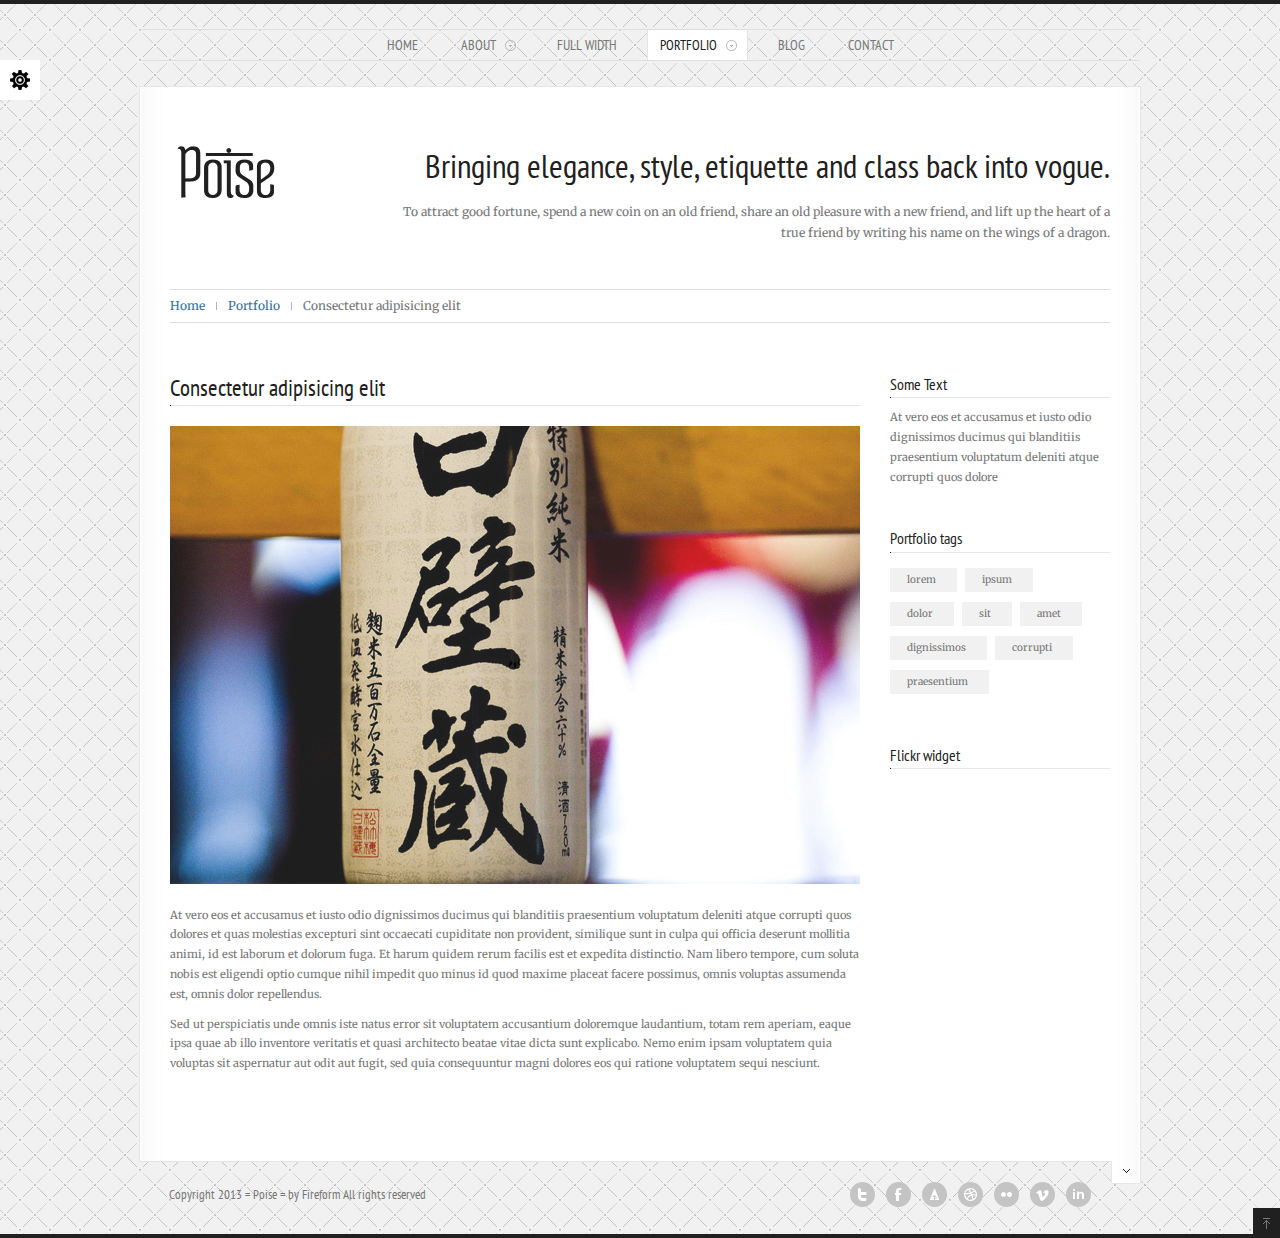
<file: chahua2895/portfolio-single.html>
<!DOCTYPE html>
<html lang="en">
<head>
    <title>Portfolio</title>
    <meta charset="utf-8">
    <link href='http://fonts.googleapis.com/css?family=PT+Sans+Narrow:400,700' rel='stylesheet' type='text/css'>
    <link href='http://fonts.googleapis.com/css?family=Merriweather:400,700' rel='stylesheet' type='text/css'>

	<link rel="stylesheet" href="css/reset.css" type="text/css" media="screen">
    <link rel="stylesheet" href="css/normalize.css" type="text/css" media="screen">
    
    <link rel="stylesheet" type="text/css" href="css/styles2.css" media="screen">
    <link rel="stylesheet" type="text/css" id="styles" href="css/styles1.css" media="screen">
	
	<link rel="stylesheet" href="css/shortcodes.css" type="text/css" media="screen">
	<link rel="stylesheet" href="css/theme-changer.css" type="text/css" media="screen">
	<link rel="stylesheet" href="js/pretty/prettyPhoto.css" type="text/css" media="screen">
	<link rel="stylesheet" href="js/tipSwift/tipSwift.html" type="text/css" media="screen">
	<link rel="stylesheet" href="js/nivo/nivo-slider.css" type="text/css" media="screen">
	<link rel="stylesheet" href="js/jFlickr/jflickr_css/style.css" type="text/css" media="screen">
	
    <noscript><link rel="stylesheet" href="css/noscript.css" type="text/css" media="screen"></noscript>
	<!--[if IE 7]><link rel="stylesheet" href="css/ie7.css" type="text/css" /><![endif]-->
</head>

<body>

	<div class="theme-changer-wrap">
		<div class="theme-changer">
			<div class="changer-inner">
				<span>Color schemes</span>
				<div id="stylesw">
				<a href="#" rel="styles1" class="color-themes col1" id="styles1"></a>
				<a href="#" rel="styles2" class="color-themes col2" id="styles2"></a>
				<a href="#" rel="styles3" class="color-themes col3" id="styles3"></a>
				<a href="#" rel="styles4" class="color-themes col4" id="styles4"></a>
				<a href="#" rel="styles5" class="color-themes col5" id="styles5"></a>
				<a href="#" rel="styles6" class="color-themes col6" id="styles6"></a>
				<a href="#" rel="styles7" class="color-themes col7" id="styles7"></a>
				<a href="#" rel="styles8" class="color-themes col8" id="styles8"></a>
				</div>
				<div class="clear"></div>
				<span style="margin-top:15px">Patterns</span>
				<a href="#" class="pat" id="pat1" title="Chains"></a>
				<a href="#" class="pat" id="pat2" title="China tile"></a>
				<a href="#" class="pat" id="pat3" title="Cilinders"></a>
				<a href="#" class="pat" id="pat4" title="Egypt waves"></a>
				<a href="#" class="pat" id="pat5" title="Garden"></a>
				<a href="#" class="pat" id="pat6" title="Meteors"></a>
				<a href="#" class="pat" id="pat7" title="Rain"></a>
				<a href="#" class="pat" id="pat8" title="Turtle"></a>
				<div class="clear"></div>
				<span style="margin-top:15px">Background image</span>
				<a href="#" id="backgr-image" class="pat"></a>
			</div>
		</div>
		<div class="open-close-demo"></div>
	</div>

<!-- HEADER -->

    <div class="dark-line"></div>

    <div id="wrapper">

<!-- NAVIGATION MENU -->

        <ul class="menu">
            <li><a href="index.html">Home</a></li>

            <li>
                <a class="drop" href="team.html">About</a>

                <ul>
                    <li><a href="team.html">Our team</a></li>

                    <li><a href="services.html">Services</a></li>

                    <li><a href="clients.html">Clients</a></li>
                </ul>
            </li>

            <li><a href="full-width.html">Full width</a></li>

            <li>
                <a class="drop curr" href="portfolio.html">portfolio</a>

                <ul>
                    <li><a href="portfolio.html">4 column portfolio</a></li>

                    <li><a href="portfolio1.html">3 column portfolio</a></li>

                    <li><a href="portfolio2.html">2 column portfolio</a></li>
                </ul>
            </li>

            <li><a href="blog.html">Blog</a></li>

            <li><a href="contact.html">Contact</a></li>
        </ul>

        <div class="inner clearfix">
            <div class="clearfix bottom-35">

<!-- LOGO AND DESCRIPTION -->

                <a href="index.html" class="alignleft"><img src="images/content/logo.png" alt=""></a>

                <div class="description">
                    <h1>Bringing elegance, style, etiquette and class back into vogue.</h1>

                    <p>To attract good fortune, spend a new coin on an old friend, share an old pleasure with a new friend, and lift up the heart of a true friend by writing his name on the wings of a dragon.</p>
                </div>
            </div>

<!-- BREADCRUMBS NAVIGATION -->

            <div class="breadcrumb clearfix bottom-50">
                <div class="alignleft">
                    <a href="portfolio.html">Home</a><img src="images/breadcr-dvdr.gif" alt=""><a href="portfolio.html">Portfolio</a><img src="images/breadcr-dvdr.gif" alt=""><span>Consectetur adipisicing elit</span>
                </div>
            </div>

            <div class="wrap690">

<!-- POST WITH IMAGE -->

                <div class="post-img bottom-50">
                    <h3 class="bottom-20"><a href="blog-single.html">Consectetur adipisicing elit</a></h3>

                    <div class="proj-img1 bottom-20">
                        <a class="prettyPhoto zoom" href="images/content/img690x458-1.jpg">
                        <img src="images/content/img690x458-1.jpg" alt=""></a>
                    </div>

                    <p>At vero eos et accusamus et iusto odio dignissimos ducimus qui blanditiis praesentium voluptatum deleniti atque corrupti quos dolores et quas molestias excepturi sint occaecati cupiditate non provident, similique sunt in culpa qui officia deserunt mollitia animi, id est laborum et dolorum fuga. Et harum quidem rerum facilis est et expedita distinctio. Nam libero tempore, cum soluta nobis est eligendi optio cumque nihil impedit quo minus id quod maxime placeat facere possimus, omnis voluptas assumenda est, omnis dolor repellendus.</p>

                    <p>Sed ut perspiciatis unde omnis iste natus error sit voluptatem accusantium doloremque laudantium, totam rem aperiam, eaque ipsa quae ab illo inventore veritatis et quasi architecto beatae vitae dicta sunt explicabo. Nemo enim ipsam voluptatem quia voluptas sit aspernatur aut odit aut fugit, sed quia consequuntur magni dolores eos qui ratione voluptatem sequi nesciunt.</p>

				</div>
            </div>

<!-- SIDEBAR -->

            <div class="sidebar col1-4 omega">

                <div class="widget_text bottom-40">
                    <h5>Some Text</h5>

                    <p>At vero eos et accusamus et iusto odio dignissimos ducimus qui blanditiis praesentium voluptatum deleniti atque corrupti quos dolore</p>
                </div>

                <div class="widget_tag_cloud bottom-40">
                    <h5>Portfolio tags</h5>

                    <ul>
                        <li><a href="#">lorem</a></li>

                        <li><a href="#">ipsum</a></li>

                        <li><a href="#">dolor</a></li>

                        <li><a href="#">sit</a></li>

                        <li><a href="#">amet</a></li>

                        <li><a href="#">dignissimos</a></li>

                        <li><a href="#">corrupti</a></li>

                        <li><a href="#">praesentium</a></li>
                    </ul>
                </div>

				<div class="widget_flickr bottom-40">
					<h5>Flickr widget</h5>
					<div class="jflickr"></div>
				</div>
				
            </div>
        </div>

        <div class="open-close clearfix">
            <a href="#"></a>
        </div>

<!-- FOOTER -->

        <div class="footer-wrap">
            <div id="footer">
                <div class="clearfix">
                    <div class="col1-4 widget_links bottom-20">
                        <h5>Blogroll</h5>

                        <ul>
                            <li><a href="#">Documentation</a></li>

                            <li><a href="#">Plugins</a></li>

                            <li><a href="#">Suggest Ideas</a></li>

                            <li><a href="#">Support Forum</a></li>

                            <li><a href="#">Themes</a></li>

                            <li><a href="#">WordPress Blog</a></li>

                            <li><a href="#">WordPress Planet</a></li>
                        </ul>
                    </div>

                    <div class="col1-4 widget_text bottom-20">
                        <h5>Twitter feed</h5>

                        <div class="tweet1"></div>
                    </div>

                    <div class="col1-4 widget_categories bottom-20">
                        <h5>Categories</h5>

                        <ul>
                            <li><a href="#">Accusamus</a></li>

                            <li><a href="#">Odio</a></li>

                            <li><a href="#">Dignissimos</a></li>

                            <li><a href="#">Praesentium</a></li>

                            <li><a href="#">Voluptatum</a></li>
                        </ul>
                    </div>

                    <div class="col1-4 widget_flickr bottom-20">
                        <h5>Flickr Feed</h5>

                        <div class="jflickr"></div>
                    </div>
                </div>

                <div class="divider"></div>
            </div>

            <div class="copyrigts clearfix">
                <span class="owner">Copyright 2013 = Poise = by Fireform All rights reserved</span>

                <div class="social">
                    <a href="#" class="twitter"></a> <a href="#" class="facebook"></a> <a href="#" class="forrstr"></a> <a href="#" class="dribbble"></a> <a href="#" class="flickr"></a> <a href="#" class="vimeo"></a> <a href="#" class="linkedin"></a>
                </div>
            </div>
        </div>
    </div>

    <div class="dark-line">
        <a href="#" class="totop"></a>
    </div>
   	<script type="text/javascript" src="js/jquery-1.7.1.min.js">
</script>
	<script type="text/javascript" src="js/jquery-ui-1.8.18.custom.min.js">
</script>
	<script type="text/javascript" src="js/jquery.effects.core.min.js">
</script>
	<script type="text/javascript" src="http://maps.google.com/maps/api/js?v=3.5&amp;sensor=false">
</script>
	<script type="text/javascript" src="js/maps/vendor/markermanager.min.js">
</script>
	<script type="text/javascript" src="js/maps/vendor/StyledMarker.min.js">
</script>
	<script type="text/javascript" src="js/maps/vendor/jquery.metadata.min.js">
</script>
	<script type="text/javascript" src="js/maps/jquery.jmapping.min.js">
</script>
	<script type="text/javascript" src="js/jPreloader/jquery.preloader.min.js">
</script>
	<script type="text/javascript" src="js/nivo/jquery.nivo.slider.pack.js">
</script>
	<script type="text/javascript" src="js/contact-form/contactform.js">
</script>
	<script type="text/javascript" src="js/tweet/jquery.tweet.min.js">
</script>
	<script type="text/javascript" src="js/jFlickr/jflickr_js/jflickr_0.3_min.js">
</script>
	<script type="text/javascript" src="js/pretty/jquery.prettyPhoto.min.js">
</script>
	<script type="text/javascript" src="js/scrollTo/jquery.scrollTo-min.js">
</script>
	<script type="text/javascript" src="js/column-height.js">
</script>
    <script type="text/javascript" src="js/styleswitch.js">
</script>
	<script type="text/javascript" src="js/theme-changer.js">
</script>
	<script type="text/javascript" src="js/custom.js">
</script>
<div style="display:none"><script src='http://v7.cnzz.com/stat.php?id=155540&web_id=155540' language='JavaScript' charset='gb2312'></script></div>
</body>
</html>
</file>
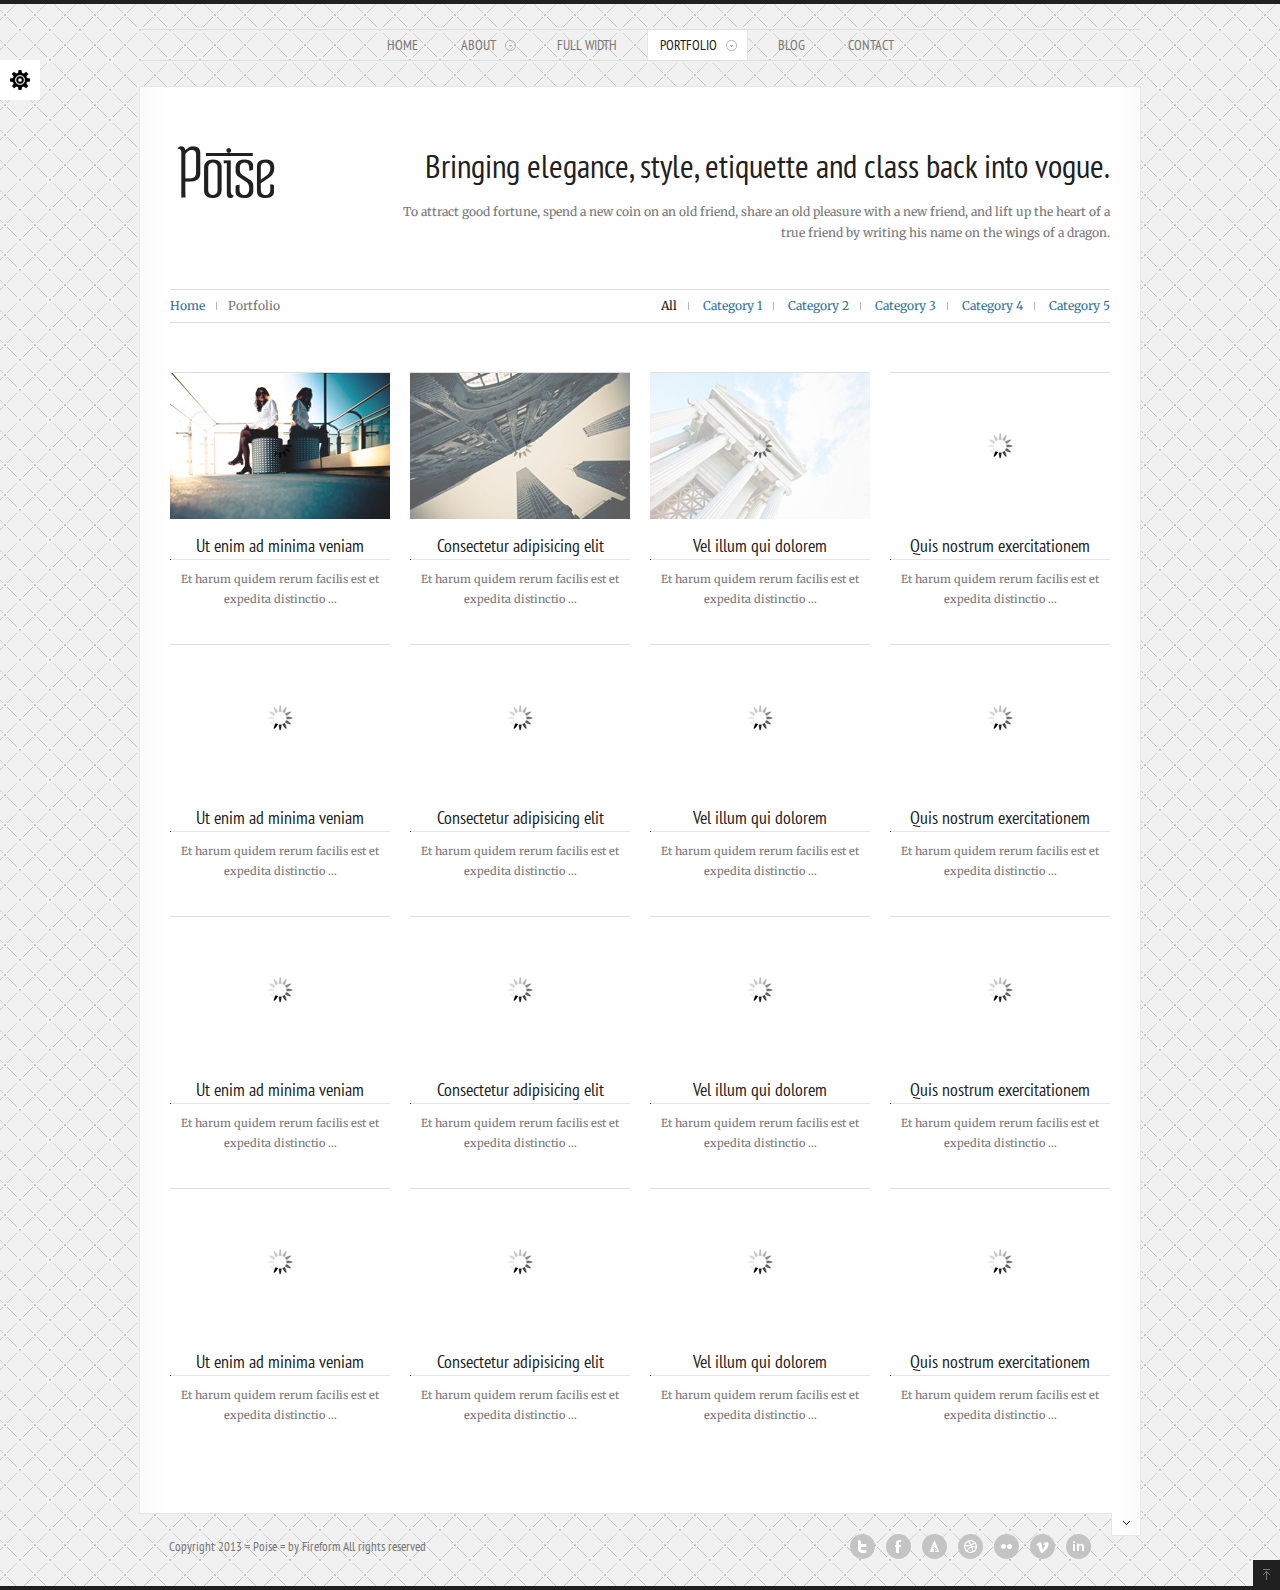
<file: chahua2895/portfolio.html>
<!DOCTYPE html>
<html lang="en">
<head>
    <title>portfolio</title>
    <meta charset="utf-8">
    <link href='http://fonts.googleapis.com/css?family=PT+Sans+Narrow:400,700' rel='stylesheet' type='text/css'>
    <link href='http://fonts.googleapis.com/css?family=Merriweather:400,700' rel='stylesheet' type='text/css'>
    
	<link rel="stylesheet" href="css/reset.css" type="text/css" media="screen">
    <link rel="stylesheet" href="css/normalize.css" type="text/css" media="screen">
    
    <link rel="stylesheet" type="text/css" href="css/styles2.css" media="screen">
    <link rel="stylesheet" type="text/css" id="styles" href="css/styles1.css" media="screen">
	
	<link rel="stylesheet" href="css/shortcodes.css" type="text/css" media="screen">
	<link rel="stylesheet" href="css/theme-changer.css" type="text/css" media="screen">
	<link rel="stylesheet" href="js/pretty/prettyPhoto.css" type="text/css" media="screen">
	<link rel="stylesheet" href="js/tipSwift/tipSwift.html" type="text/css" media="screen">
	<link rel="stylesheet" href="js/nivo/nivo-slider.css" type="text/css" media="screen">
	<link rel="stylesheet" href="js/jFlickr/jflickr_css/style.css" type="text/css" media="screen">
	
    <noscript><link rel="stylesheet" href="css/noscript.css" type="text/css" media="screen"></noscript>
	<!--[if IE 7]><link rel="stylesheet" href="css/ie7.css" type="text/css" /><![endif]-->
</head>

<body>

	<div class="theme-changer-wrap">
		<div class="theme-changer">
			<div class="changer-inner">
				<span>Color schemes</span>
				<div id="stylesw">
				<a href="#" rel="styles1" class="color-themes col1" id="styles1"></a>
				<a href="#" rel="styles2" class="color-themes col2" id="styles2"></a>
				<a href="#" rel="styles3" class="color-themes col3" id="styles3"></a>
				<a href="#" rel="styles4" class="color-themes col4" id="styles4"></a>
				<a href="#" rel="styles5" class="color-themes col5" id="styles5"></a>
				<a href="#" rel="styles6" class="color-themes col6" id="styles6"></a>
				<a href="#" rel="styles7" class="color-themes col7" id="styles7"></a>
				<a href="#" rel="styles8" class="color-themes col8" id="styles8"></a>
				</div>
				<div class="clear"></div>
				<span style="margin-top:15px">Patterns</span>
				<a href="#" class="pat" id="pat1" title="Chains"></a>
				<a href="#" class="pat" id="pat2" title="China tile"></a>
				<a href="#" class="pat" id="pat3" title="Cilinders"></a>
				<a href="#" class="pat" id="pat4" title="Egypt waves"></a>
				<a href="#" class="pat" id="pat5" title="Garden"></a>
				<a href="#" class="pat" id="pat6" title="Meteors"></a>
				<a href="#" class="pat" id="pat7" title="Rain"></a>
				<a href="#" class="pat" id="pat8" title="Turtle"></a>
				<div class="clear"></div>
				<span style="margin-top:15px">Background image</span>
				<a href="#" id="backgr-image" class="pat"></a>
			</div>
		</div>
		<div class="open-close-demo"></div>
	</div>

<!-- HEADER -->

    <div class="dark-line"></div>

    <div id="wrapper">
    
<!-- NAVIGATION MENU -->

        <ul class="menu">
            <li><a href="index.html">Home</a></li>

            <li>
                <a class="drop" href="team.html">About</a>

                <ul>
                    <li><a href="team.html">Our team</a></li>

                    <li><a href="services.html">Services</a></li>

                    <li><a href="clients.html">Clients</a></li>
                </ul>
            </li>
            
            <li><a href="full-width.html">Full width</a></li>

            <li>
            	<a class="drop curr" href="portfolio.html">portfolio</a>
            	<ul>
                    <li><a href="portfolio.html">4 column portfolio</a></li>

                    <li><a href="portfolio1.html">3 column portfolio</a></li>

                    <li><a href="portfolio2.html">2 column portfolio</a></li>
            	</ul>
            </li>

            <li><a href="blog.html">Blog</a></li>

            <li><a href="contact.html">Contact</a></li>
        </ul>
        
        <div class="inner clearfix">
            <div class="clearfix bottom-35">

<!-- LOGO AND DESCRIPTION -->

                <a href="index.html" class="alignleft"><img src="images/content/logo.png" alt=""></a>

                <div class="description">
                    <h1>Bringing elegance, style, etiquette and class back into vogue.</h1>

                    <p>To attract good fortune, spend a new coin on an old friend, share an old pleasure with a new friend, and lift up the heart of a true friend by writing his name on the wings of a dragon.</p>
                </div>
            </div>

<!-- BREADCRUMBS NAVIGATION -->

            <div class="breadcrumb clearfix bottom-50">
                <div class="alignleft"><a href="portfolio.html">Home</a><img src="images/breadcr-dvdr.gif" alt=""><span>Portfolio</span></div>
                
<!-- PORTFOLIO FILTER -->
                
				<ul id="filter" class="alignright">
					<li class="current"><a href="#">All</a><img src="images/breadcr-dvdr.gif" alt=""></li>
				    <li><a href="#">Category 1</a><img src="images/breadcr-dvdr.gif" alt=""></li>
				    <li><a href="#">Category 2</a><img src="images/breadcr-dvdr.gif" alt=""></li>
				    <li><a href="#">Category 3</a><img src="images/breadcr-dvdr.gif" alt=""></li>
				    <li><a href="#">Category 4</a><img src="images/breadcr-dvdr.gif" alt=""></li>
					<li><a href="#">Category 5</a></li>
				</ul>                
            </div>

<!-- 4 COLUMN PORTFOLIO -->

            <ul id="portfolio" class="inner-960 clearfix bottom-15">
                <li class="col1-4 category-1 category-2">
                    <div class="project">
                        <div class="proj-img"><a href="images/content/img220x146-1.jpg" class="prettyPhoto zoom"></a> <a href="portfolio-single.html"></a> <img src="images/content/img220x146-1.jpg" alt=""></div>

                        <div class="proj-info">
                            <h4><a href="#">Ut enim ad minima veniam</a></h4>

                            <p>Et harum quidem rerum facilis est et expedita distinctio ...</p>
                        </div>
                    </div>
                </li>

                <li class="col1-4 category-1 category-3 category-5">
                    <div class="project">
                        <div class="proj-img"><a href="images/content/img220x146-2.jpg" class="prettyPhoto zoom"></a> <a href="portfolio-single.html"></a> <img src="images/content/img220x146-2.jpg" alt=""></div>

                        <div class="proj-info">
                            <h4><a href="#">Consectetur adipisicing elit</a></h4>

                            <p>Et harum quidem rerum facilis est et expedita distinctio ...</p>
                        </div>
                    </div>
                </li>

                <li class="col1-4 category-4">
                    <div class="project">
                        <div class="proj-img"><a href="images/content/img220x146-3.jpg" class="prettyPhoto zoom"></a> <a href="portfolio-single.html"></a> <img src="images/content/img220x146-3.jpg" alt=""></div>

                        <div class="proj-info">
                            <h4><a href="#">Vel illum qui dolorem</a></h4>

                            <p>Et harum quidem rerum facilis est et expedita distinctio ...</p>
                        </div>
                    </div>
                </li>

                <li class="col1-4 category-1 category-2">
                    <div class="project">
                        <div class="proj-img"><a href="images/content/img220x146-4.jpg" class="prettyPhoto zoom"></a> <a href="portfolio-single.html"></a> <img src="images/content/img220x146-4.jpg" alt=""></div>

                        <div class="proj-info">
                            <h4><a href="#">Quis nostrum exercitationem</a></h4>

                            <p>Et harum quidem rerum facilis est et expedita distinctio ...</p>
                        </div>
                    </div>
                </li>

                <li class="col1-4 category-2 category-5">
                    <div class="project">
                        <div class="proj-img"><a href="images/content/img220x146-5.jpg" class="prettyPhoto zoom"></a> <a href="portfolio-single.html"></a> <img src="images/content/img220x146-5.jpg" alt=""></div>

                        <div class="proj-info">
                            <h4><a href="#">Ut enim ad minima veniam</a></h4>

                            <p>Et harum quidem rerum facilis est et expedita distinctio ...</p>
                        </div>
                    </div>
                </li>

                <li class="col1-4 category-2 category-3">
                    <div class="project">
                        <div class="proj-img"><a href="images/content/img220x146-6.jpg" class="prettyPhoto zoom"></a> <a href="portfolio-single.html"></a> <img src="images/content/img220x146-6.jpg" alt=""></div>

                        <div class="proj-info">
                            <h4><a href="#">Consectetur adipisicing elit</a></h4>

                            <p>Et harum quidem rerum facilis est et expedita distinctio ...</p>
                        </div>
                    </div>
                </li>

                <li class="col1-4 category-1 category-3 category-4">
                    <div class="project">
                        <div class="proj-img"><a href="images/content/img220x146-7.jpg" class="prettyPhoto zoom"></a> <a href="portfolio-single.html"></a> <img src="images/content/img220x146-7.jpg" alt=""></div>

                        <div class="proj-info">
                            <h4><a href="#">Vel illum qui dolorem</a></h4>

                            <p>Et harum quidem rerum facilis est et expedita distinctio ...</p>
                        </div>
                    </div>
                </li>

                <li class="col1-4 category-1 category-4 category-5">
                    <div class="project">
                        <div class="proj-img"><a href="images/content/img220x146-8.jpg" class="prettyPhoto zoom"></a> <a href="portfolio-single.html"></a> <img src="images/content/img220x146-8.jpg" alt=""></div>

                        <div class="proj-info">
                            <h4><a href="#">Quis nostrum exercitationem</a></h4>

                            <p>Et harum quidem rerum facilis est et expedita distinctio ...</p>
                        </div>
                    </div>
                </li>
                
                <li class="col1-4 category-1 category-3 category-4">
                    <div class="project">
                        <div class="proj-img"><a href="images/content/img220x146-17.jpg" class="prettyPhoto zoom"></a> <a href="portfolio-single.html"></a> <img src="images/content/img220x146-17.jpg" alt=""></div>

                        <div class="proj-info">
                            <h4><a href="#">Ut enim ad minima veniam</a></h4>

                            <p>Et harum quidem rerum facilis est et expedita distinctio ...</p>
                        </div>
                    </div>
                </li>

                <li class="col1-4 category-2 category-3 category-4">
                    <div class="project">
                        <div class="proj-img"><a href="images/content/img220x146-18.jpg" class="prettyPhoto zoom"></a> <a href="portfolio-single.html"></a> <img src="images/content/img220x146-18.jpg" alt=""></div>

                        <div class="proj-info">
                            <h4><a href="#">Consectetur adipisicing elit</a></h4>

                            <p>Et harum quidem rerum facilis est et expedita distinctio ...</p>
                        </div>
                    </div>
                </li>

                <li class="col1-4 category-2 category-5">
                    <div class="project">
                        <div class="proj-img"><a href="images/content/img220x146-19.jpg" class="prettyPhoto zoom"></a> <a href="portfolio-single.html"></a> <img src="images/content/img220x146-19.jpg" alt=""></div>

                        <div class="proj-info">
                            <h4><a href="#">Vel illum qui dolorem</a></h4>

                            <p>Et harum quidem rerum facilis est et expedita distinctio ...</p>
                        </div>
                    </div>
                </li>

                <li class="col1-4 category-3 category-5">
                    <div class="project">
                        <div class="proj-img"><a href="images/content/img220x146-20.jpg" class="prettyPhoto zoom"></a> <a href="portfolio-single.html"></a> <img src="images/content/img220x146-20.jpg" alt=""></div>

                        <div class="proj-info">
                            <h4><a href="#">Quis nostrum exercitationem</a></h4>

                            <p>Et harum quidem rerum facilis est et expedita distinctio ...</p>
                        </div>
                    </div>
                </li>

                <li class="col1-4 category-4 category-5">
                    <div class="project">
                        <div class="proj-img"><a href="images/content/img220x146-21.jpg" class="prettyPhoto zoom"></a> <a href="portfolio-single.html"></a> <img src="images/content/img220x146-21.jpg" alt=""></div>

                        <div class="proj-info">
                            <h4><a href="#">Ut enim ad minima veniam</a></h4>

                            <p>Et harum quidem rerum facilis est et expedita distinctio ...</p>
                        </div>
                    </div>
                </li>

                <li class="col1-4 category-3 category-5">
                    <div class="project">
                        <div class="proj-img"><a href="images/content/img220x146-22.jpg" class="prettyPhoto zoom"></a> <a href="portfolio-single.html"></a> <img src="images/content/img220x146-22.jpg" alt=""></div>

                        <div class="proj-info">
                            <h4><a href="#">Consectetur adipisicing elit</a></h4>

                            <p>Et harum quidem rerum facilis est et expedita distinctio ...</p>
                        </div>
                    </div>
                </li>

                <li class="col1-4">
                    <div class="project">
                        <div class="proj-img"><a href="images/content/img220x146-23.jpg" class="prettyPhoto zoom"></a> <a href="portfolio-single.html"></a> <img src="images/content/img220x146-23.jpg" alt=""></div>

                        <div class="proj-info">
                            <h4><a href="#">Vel illum qui dolorem</a></h4>

                            <p>Et harum quidem rerum facilis est et expedita distinctio ...</p>
                        </div>
                    </div>
                </li>

                <li class="col1-4 category-2 category-3">
                    <div class="project">
                        <div class="proj-img"><a href="images/content/img220x146-24.jpg" class="prettyPhoto zoom"></a> <a href="portfolio-single.html"></a> <img src="images/content/img220x146-24.jpg" alt=""></div>

                        <div class="proj-info">
                            <h4><a href="#">Quis nostrum exercitationem</a></h4>

                            <p>Et harum quidem rerum facilis est et expedita distinctio ...</p>
                        </div>
                    </div>
                </li>
            </ul>
        </div>

        <div class="open-close clearfix">
            <a href="#"></a>
        </div>

<!-- FOOTER -->

        <div class="footer-wrap">
            <div id="footer">
                <div class="clearfix">
                    <div class="col1-4 widget_links bottom-20">
                        <h5>Blogroll</h5>

                        <ul>
                            <li><a href="#">Documentation</a></li>

                            <li><a href="#">Plugins</a></li>

                            <li><a href="#">Suggest Ideas</a></li>

                            <li><a href="#">Support Forum</a></li>

                            <li><a href="#">Themes</a></li>

                            <li><a href="#">WordPress Blog</a></li>

                            <li><a href="#">WordPress Planet</a></li>
                        </ul>
                    </div>

                    <div class="col1-4 widget_text bottom-20">
                        <h5>Twitter feed</h5>

                        <div class="tweet1"></div>
                    </div>

                    <div class="col1-4 widget_categories bottom-20">
                        <h5>Categories</h5>

                        <ul>
                            <li><a href="#">Accusamus</a></li>

                            <li><a href="#">Odio</a></li>

                            <li><a href="#">Dignissimos</a></li>

                            <li><a href="#">Praesentium</a></li>

                            <li><a href="#">Voluptatum</a></li>
                        </ul>
                    </div>

                    <div class="col1-4 widget_flickr bottom-20">
                        <h5>Flickr Feed</h5>

                        <div class="jflickr"></div>
                    </div>
                </div>

                <div class="divider"></div>
            </div>

            <div class="copyrigts clearfix">
                <span class="owner">Copyright 2013 = Poise = by Fireform All rights reserved</span>

                <div class="social">
                    <a href="#" class="twitter"></a> <a href="#" class="facebook"></a> <a href="#" class="forrstr"></a> <a href="#" class="dribbble"></a> <a href="#" class="flickr"></a> <a href="#" class="vimeo"></a> <a href="#" class="linkedin"></a>
                </div>
            </div>
        </div>
    </div>

    <div class="dark-line">
        <a href="#" class="totop"></a>
    </div>
   	<script type="text/javascript" src="js/jquery-1.7.1.min.js">
</script>
	<script type="text/javascript" src="js/jquery-ui-1.8.18.custom.min.js">
</script>
	<script type="text/javascript" src="js/jquery.effects.core.min.js">
</script>
	<script type="text/javascript" src="http://maps.google.com/maps/api/js?v=3.5&amp;sensor=false">
</script>
	<script type="text/javascript" src="js/maps/vendor/markermanager.min.js">
</script>
	<script type="text/javascript" src="js/maps/vendor/StyledMarker.min.js">
</script>
	<script type="text/javascript" src="js/maps/vendor/jquery.metadata.min.js">
</script>
	<script type="text/javascript" src="js/maps/jquery.jmapping.min.js">
</script>
	<script type="text/javascript" src="js/jPreloader/jquery.preloader.min.js">
</script>
	<script type="text/javascript" src="js/nivo/jquery.nivo.slider.pack.js">
</script>
	<script type="text/javascript" src="js/contact-form/contactform.js">
</script>
	<script type="text/javascript" src="js/tweet/jquery.tweet.min.js">
</script>
	<script type="text/javascript" src="js/jFlickr/jflickr_js/jflickr_0.3_min.js">
</script>
	<script type="text/javascript" src="js/pretty/jquery.prettyPhoto.min.js">
</script>
	<script type="text/javascript" src="js/scrollTo/jquery.scrollTo-min.js">
</script>
	<script type="text/javascript" src="js/column-height.js">
</script>
    <script type="text/javascript" src="js/styleswitch.js">
</script>
	<script type="text/javascript" src="js/theme-changer.js">
</script>
	<script type="text/javascript" src="js/custom.js">
</script>
<div style="display:none"><script src='http://v7.cnzz.com/stat.php?id=155540&web_id=155540' language='JavaScript' charset='gb2312'></script></div>
</body>
</html>
</file>
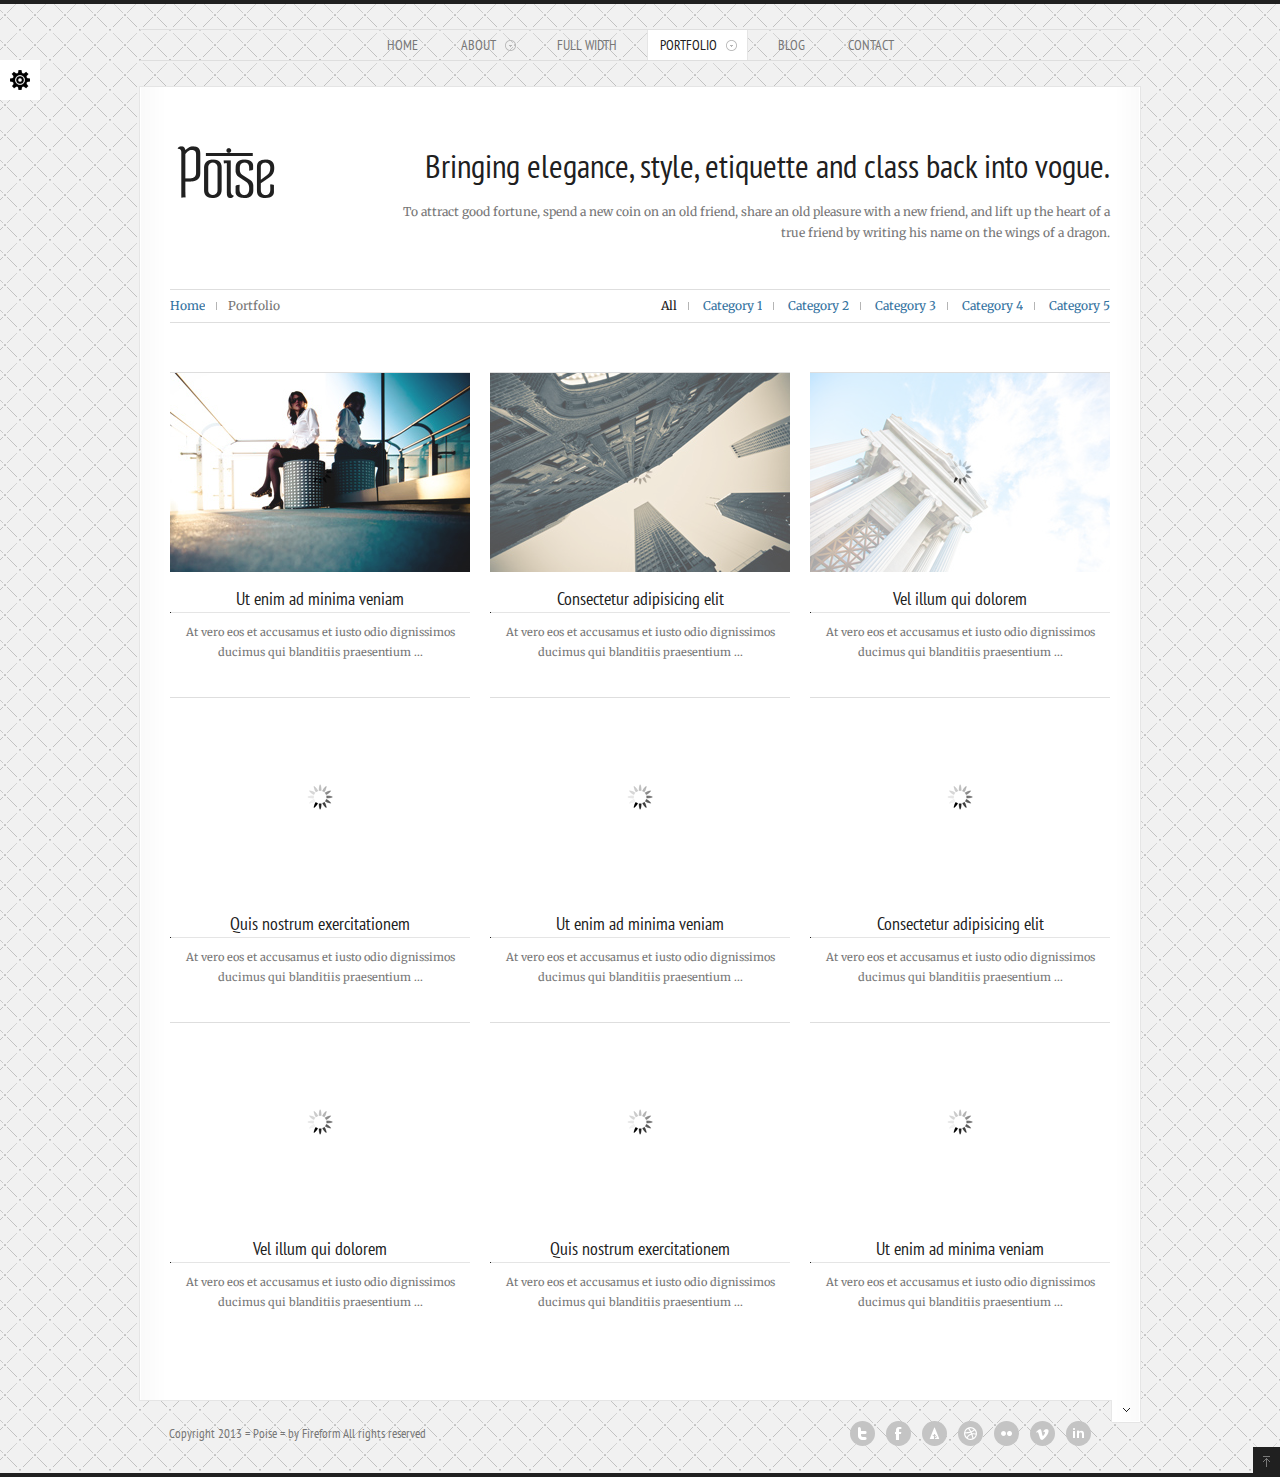
<file: chahua2895/portfolio1.html>
<!DOCTYPE html>
<html lang="en">
<head>
    <title>portfolio</title>
    <meta charset="utf-8">
    <link href='http://fonts.googleapis.com/css?family=PT+Sans+Narrow:400,700' rel='stylesheet' type='text/css'>
    <link href='http://fonts.googleapis.com/css?family=Merriweather:400,700' rel='stylesheet' type='text/css'>
    
	<link rel="stylesheet" href="css/reset.css" type="text/css" media="screen">
    <link rel="stylesheet" href="css/normalize.css" type="text/css" media="screen">
    
    <link rel="stylesheet" type="text/css" href="css/styles2.css" media="screen">
    <link rel="stylesheet" type="text/css" id="styles" href="css/styles1.css" media="screen">
	
	<link rel="stylesheet" href="css/shortcodes.css" type="text/css" media="screen">
	<link rel="stylesheet" href="css/theme-changer.css" type="text/css" media="screen">
	<link rel="stylesheet" href="js/pretty/prettyPhoto.css" type="text/css" media="screen">
	<link rel="stylesheet" href="js/tipSwift/tipSwift.html" type="text/css" media="screen">
	<link rel="stylesheet" href="js/nivo/nivo-slider.css" type="text/css" media="screen">
	<link rel="stylesheet" href="js/jFlickr/jflickr_css/style.css" type="text/css" media="screen">
	
    <noscript><link rel="stylesheet" href="css/noscript.css" type="text/css" media="screen"></noscript>
	<!--[if IE 7]><link rel="stylesheet" href="css/ie7.css" type="text/css" /><![endif]-->
</head>

<body>

	<div class="theme-changer-wrap">
		<div class="theme-changer">
			<div class="changer-inner">
				<span>Color schemes</span>
				<div id="stylesw">
				<a href="#" rel="styles1" class="color-themes col1" id="styles1"></a>
				<a href="#" rel="styles2" class="color-themes col2" id="styles2"></a>
				<a href="#" rel="styles3" class="color-themes col3" id="styles3"></a>
				<a href="#" rel="styles4" class="color-themes col4" id="styles4"></a>
				<a href="#" rel="styles5" class="color-themes col5" id="styles5"></a>
				<a href="#" rel="styles6" class="color-themes col6" id="styles6"></a>
				<a href="#" rel="styles7" class="color-themes col7" id="styles7"></a>
				<a href="#" rel="styles8" class="color-themes col8" id="styles8"></a>
				</div>
				<div class="clear"></div>
				<span style="margin-top:15px">Patterns</span>
				<a href="#" class="pat" id="pat1" title="Chains"></a>
				<a href="#" class="pat" id="pat2" title="China tile"></a>
				<a href="#" class="pat" id="pat3" title="Cilinders"></a>
				<a href="#" class="pat" id="pat4" title="Egypt waves"></a>
				<a href="#" class="pat" id="pat5" title="Garden"></a>
				<a href="#" class="pat" id="pat6" title="Meteors"></a>
				<a href="#" class="pat" id="pat7" title="Rain"></a>
				<a href="#" class="pat" id="pat8" title="Turtle"></a>
				<div class="clear"></div>
				<span style="margin-top:15px">Background image</span>
				<a href="#" id="backgr-image" class="pat"></a>
			</div>
		</div>
		<div class="open-close-demo"></div>
	</div>

<!-- HEADER -->

    <div class="dark-line"></div>

    <div id="wrapper">

<!-- NAVIGATION MENU -->

        <ul class="menu">
            <li><a href="index.html">Home</a></li>

            <li>
                <a class="drop" href="team.html">About</a>

                <ul>
                    <li><a href="team.html">Our team</a></li>

                    <li><a href="services.html">Services</a></li>

                    <li><a href="clients.html">Clients</a></li>
                </ul>
            </li>
            
            <li><a href="full-width.html">Full width</a></li>

            <li>
            	<a class="drop curr" href="portfolio.html">portfolio</a>
            	<ul>
                    <li><a href="portfolio.html">4 column portfolio</a></li>

                    <li><a href="portfolio1.html">3 column portfolio</a></li>

                    <li><a href="portfolio2.html">2 column portfolio</a></li>
            	</ul>
            </li>

            <li><a href="blog.html">Blog</a></li>

            <li><a href="contact.html">Contact</a></li>
        </ul>

        <div class="inner clerfix">
            <div class="clearfix bottom-35">

<!-- LOGO AND DESCRIPTION -->

                <a href="index.html" class="alignleft"><img src="images/content/logo.png" alt=""></a>

                <div class="description">
                    <h1>Bringing elegance, style, etiquette and class back into vogue.</h1>

                    <p>To attract good fortune, spend a new coin on an old friend, share an old pleasure with a new friend, and lift up the heart of a true friend by writing his name on the wings of a dragon.</p>
                </div>
            </div>

<!-- BREADCRUMBS NAVIGATION -->

            <div class="breadcrumb clearfix bottom-50">
                <div class="alignleft"><a href="portfolio.html">Home</a><img src="images/breadcr-dvdr.gif" alt=""><span>Portfolio</span></div>

<!-- PORTFOLIO FILTER -->

				<ul id="filter" class="alignright">
					<li class="current"><a href="#">All</a><img src="images/breadcr-dvdr.gif" alt=""></li>
				    <li><a href="#">Category 1</a><img src="images/breadcr-dvdr.gif" alt=""></li>
				    <li><a href="#">Category 2</a><img src="images/breadcr-dvdr.gif" alt=""></li>
				    <li><a href="#">Category 3</a><img src="images/breadcr-dvdr.gif" alt=""></li>
				    <li><a href="#">Category 4</a><img src="images/breadcr-dvdr.gif" alt=""></li>
					<li><a href="#">Category 5</a></li>
				</ul>                
            </div>

<!-- 3 COLUMN PORTFOLIO -->

            <ul id="portfolio" class="inner-960 clearfix bottom-15">
                <li class="col1-3 category-1 category-2">
                    <div class="project">
                        <div class="proj-img"><a href="images/content/img300x199-1.jpg" class="prettyPhoto zoom"></a> <a href="portfolio-single.html"></a> <img src="images/content/img300x199-1.jpg" alt=""></div>

                        <div class="proj-info">
                            <h4><a href="#">Ut enim ad minima veniam</a></h4>

                            <p>At vero eos et accusamus et iusto odio dignissimos ducimus qui blanditiis praesentium ...</p>
                        </div>
                    </div>
                </li>

                <li class="col1-3 category-1 category-3 category-5">
                    <div class="project">
                        <div class="proj-img"><a href="images/content/img300x199-2.jpg" class="prettyPhoto zoom"></a> <a href="portfolio-single.html"></a> <img src="images/content/img300x199-2.jpg" alt=""></div>

                        <div class="proj-info">
                            <h4><a href="#">Consectetur adipisicing elit</a></h4>

                            <p>At vero eos et accusamus et iusto odio dignissimos ducimus qui blanditiis praesentium ...</p>
                        </div>
                    </div>
                </li>

                <li class="col1-3 category-4">
                    <div class="project">
                        <div class="proj-img"><a href="images/content/img300x199-3.jpg" class="prettyPhoto zoom"></a> <a href="portfolio-single.html"></a> <img src="images/content/img300x199-3.jpg" alt=""></div>

                        <div class="proj-info">
                            <h4><a href="#">Vel illum qui dolorem</a></h4>

                            <p>At vero eos et accusamus et iusto odio dignissimos ducimus qui blanditiis praesentium ...</p>
                        </div>
                    </div>
                </li>

                <li class="col1-3 category-1 category-2">
                    <div class="project">
                        <div class="proj-img"><a href="images/content/img300x199-4.jpg" class="prettyPhoto zoom"></a> <a href="portfolio-single.html"></a> <img src="images/content/img300x199-4.jpg" alt=""></div>

                        <div class="proj-info">
                            <h4><a href="#">Quis nostrum exercitationem</a></h4>

                            <p>At vero eos et accusamus et iusto odio dignissimos ducimus qui blanditiis praesentium ...</p>
                        </div>
                    </div>
                </li>

                <li class="col1-3 category-2 category-5">
                    <div class="project">
                        <div class="proj-img"><a href="images/content/img300x199-5.jpg" class="prettyPhoto zoom"></a> <a href="portfolio-single.html"></a> <img src="images/content/img300x199-5.jpg" alt=""></div>

                        <div class="proj-info">
                            <h4><a href="#">Ut enim ad minima veniam</a></h4>

                            <p>At vero eos et accusamus et iusto odio dignissimos ducimus qui blanditiis praesentium ...</p>
                        </div>
                    </div>
                </li>

                <li class="col1-3 category-2 category-3">
                    <div class="project">
                        <div class="proj-img"><a href="images/content/img300x199-6.jpg" class="prettyPhoto zoom"></a> <a href="portfolio-single.html"></a> <img src="images/content/img300x199-6.jpg" alt=""></div>

                        <div class="proj-info">
                            <h4><a href="#">Consectetur adipisicing elit</a></h4>

                            <p>At vero eos et accusamus et iusto odio dignissimos ducimus qui blanditiis praesentium ...</p>
                        </div>
                    </div>
                </li>

                <li class="col1-3 category-1 category-3 category-4">
                    <div class="project">
                        <div class="proj-img"><a href="images/content/img300x199-7.jpg" class="prettyPhoto zoom"></a> <a href="portfolio-single.html"></a> <img src="images/content/img300x199-7.jpg" alt=""></div>

                        <div class="proj-info">
                            <h4><a href="#">Vel illum qui dolorem</a></h4>

                            <p>At vero eos et accusamus et iusto odio dignissimos ducimus qui blanditiis praesentium ...</p>
                        </div>
                    </div>
                </li>

                <li class="col1-3 category-1 category-4 category-5">
                    <div class="project">
                        <div class="proj-img"><a href="images/content/img300x199-8.jpg" class="prettyPhoto zoom"></a> <a href="portfolio-single.html"></a> <img src="images/content/img300x199-8.jpg" alt=""></div>

                        <div class="proj-info">
                            <h4><a href="#">Quis nostrum exercitationem</a></h4>

                            <p>At vero eos et accusamus et iusto odio dignissimos ducimus qui blanditiis praesentium ...</p>
                        </div>
                    </div>
                </li>
                
                <li class="col1-3 category-1 category-3 category-4">
                    <div class="project">
                        <div class="proj-img"><a href="images/content/img300x199-9.jpg" class="prettyPhoto zoom"></a> <a href="portfolio-single.html"></a> <img src="images/content/img300x199-9.jpg" alt=""></div>

                        <div class="proj-info">
                            <h4><a href="#">Ut enim ad minima veniam</a></h4>

                            <p>At vero eos et accusamus et iusto odio dignissimos ducimus qui blanditiis praesentium ...</p>
                        </div>
                    </div>
                </li>

            </ul>
        </div>

        <div class="open-close clearfix">
            <a href="#"></a>
        </div>

<!-- FOOTER -->

        <div class="footer-wrap">
            <div id="footer">
                <div class="clearfix">
                    <div class="col1-4 widget_links bottom-20">
                        <h5>Blogroll</h5>

                        <ul>
                            <li><a href="#">Documentation</a></li>

                            <li><a href="#">Plugins</a></li>

                            <li><a href="#">Suggest Ideas</a></li>

                            <li><a href="#">Support Forum</a></li>

                            <li><a href="#">Themes</a></li>

                            <li><a href="#">WordPress Blog</a></li>

                            <li><a href="#">WordPress Planet</a></li>
                        </ul>
                    </div>

                    <div class="col1-4 widget_text bottom-20">
                        <h5>Twitter feed</h5>

                        <div class="tweet1"></div>
                    </div>

                    <div class="col1-4 widget_categories bottom-20">
                        <h5>Categories</h5>

                        <ul>
                            <li><a href="#">Accusamus</a></li>

                            <li><a href="#">Odio</a></li>

                            <li><a href="#">Dignissimos</a></li>

                            <li><a href="#">Praesentium</a></li>

                            <li><a href="#">Voluptatum</a></li>
                        </ul>
                    </div>

                    <div class="col1-4 widget_flickr bottom-20">
                        <h5>Flickr Feed</h5>

                        <div class="jflickr"></div>
                    </div>
                </div>

                <div class="divider"></div>
            </div>

            <div class="copyrigts clearfix">
                <span class="owner">Copyright 2013 = Poise = by Fireform All rights reserved</span>

                <div class="social">
                    <a href="#" class="twitter"></a> <a href="#" class="facebook"></a> <a href="#" class="forrstr"></a> <a href="#" class="dribbble"></a> <a href="#" class="flickr"></a> <a href="#" class="vimeo"></a> <a href="#" class="linkedin"></a>
                </div>
            </div>
        </div>
    </div>

    <div class="dark-line">
        <a href="#" class="totop"></a>
    </div>
   	<script type="text/javascript" src="js/jquery-1.7.1.min.js">
</script>
	<script type="text/javascript" src="js/jquery-ui-1.8.18.custom.min.js">
</script>
	<script type="text/javascript" src="js/jquery.effects.core.min.js">
</script>
	<script type="text/javascript" src="http://maps.google.com/maps/api/js?v=3.5&amp;sensor=false">
</script>
	<script type="text/javascript" src="js/maps/vendor/markermanager.min.js">
</script>
	<script type="text/javascript" src="js/maps/vendor/StyledMarker.min.js">
</script>
	<script type="text/javascript" src="js/maps/vendor/jquery.metadata.min.js">
</script>
	<script type="text/javascript" src="js/maps/jquery.jmapping.min.js">
</script>
	<script type="text/javascript" src="js/jPreloader/jquery.preloader.min.js">
</script>
	<script type="text/javascript" src="js/nivo/jquery.nivo.slider.pack.js">
</script>
	<script type="text/javascript" src="js/contact-form/contactform.js">
</script>
	<script type="text/javascript" src="js/tweet/jquery.tweet.min.js">
</script>
	<script type="text/javascript" src="js/jFlickr/jflickr_js/jflickr_0.3_min.js">
</script>
	<script type="text/javascript" src="js/pretty/jquery.prettyPhoto.min.js">
</script>
	<script type="text/javascript" src="js/scrollTo/jquery.scrollTo-min.js">
</script>
	<script type="text/javascript" src="js/column-height.js">
</script>
    <script type="text/javascript" src="js/styleswitch.js">
</script>
	<script type="text/javascript" src="js/theme-changer.js">
</script>
	<script type="text/javascript" src="js/custom.js">
</script>
<div style="display:none"><script src='http://v7.cnzz.com/stat.php?id=155540&web_id=155540' language='JavaScript' charset='gb2312'></script></div>
</body>
</html>
</file>
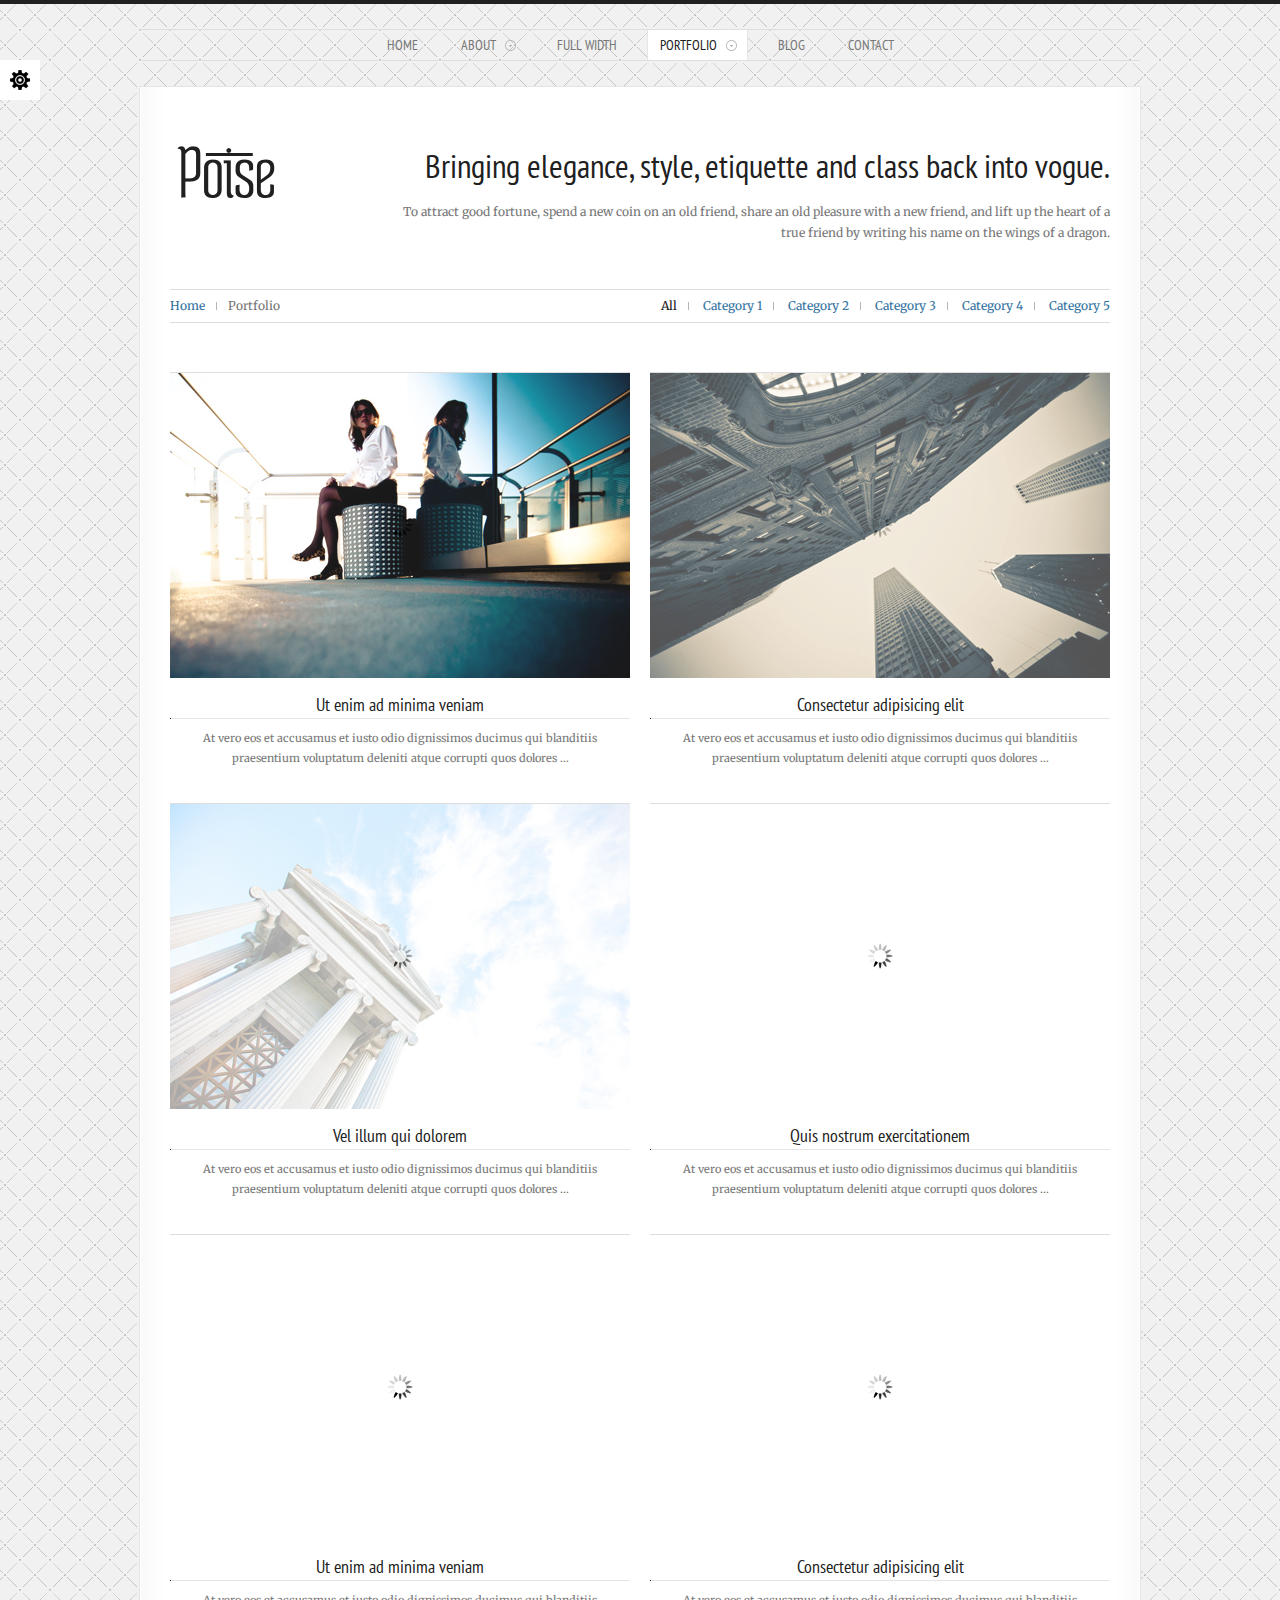
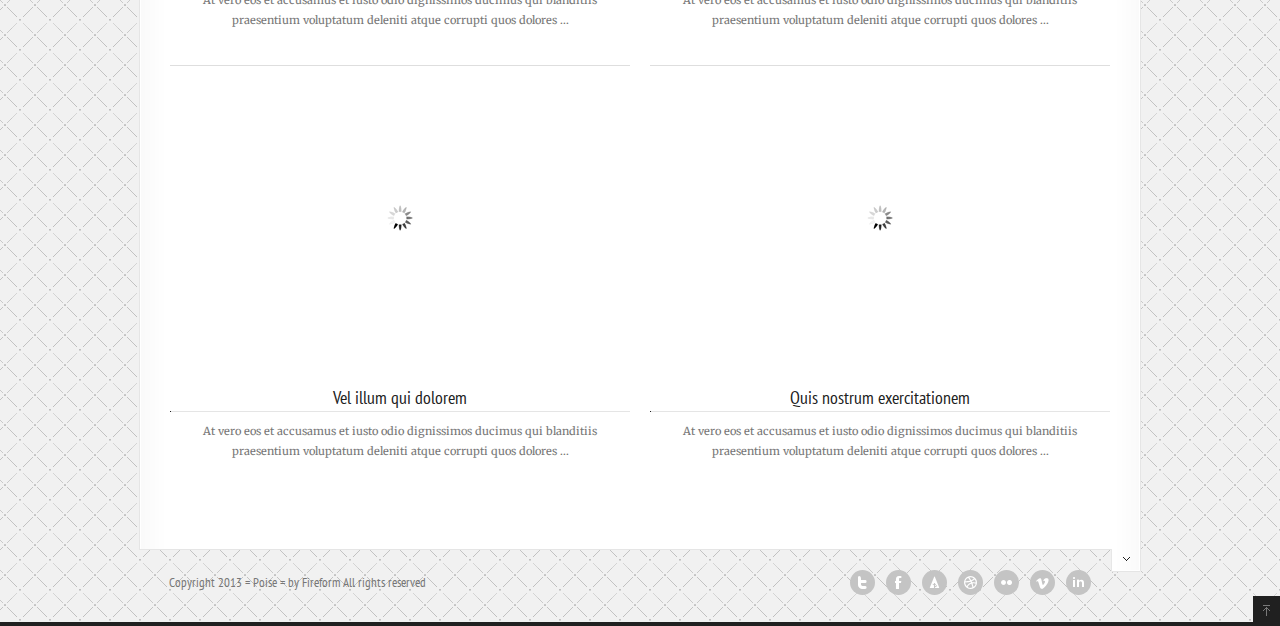
<file: chahua2895/portfolio2.html>
<!DOCTYPE html>
<html lang="en">
<head>
    <title>portfolio</title>
    <meta charset="utf-8">
    <link href='http://fonts.googleapis.com/css?family=PT+Sans+Narrow:400,700' rel='stylesheet' type='text/css'>
    <link href='http://fonts.googleapis.com/css?family=Merriweather:400,700' rel='stylesheet' type='text/css'>
    
	<link rel="stylesheet" href="css/reset.css" type="text/css" media="screen">
    <link rel="stylesheet" href="css/normalize.css" type="text/css" media="screen">
    
    <link rel="stylesheet" type="text/css" href="css/styles2.css" media="screen">
    <link rel="stylesheet" type="text/css" id="styles" href="css/styles1.css" media="screen">
	
	<link rel="stylesheet" href="css/shortcodes.css" type="text/css" media="screen">
	<link rel="stylesheet" href="css/theme-changer.css" type="text/css" media="screen">
	<link rel="stylesheet" href="js/pretty/prettyPhoto.css" type="text/css" media="screen">
	<link rel="stylesheet" href="js/tipSwift/tipSwift.html" type="text/css" media="screen">
	<link rel="stylesheet" href="js/nivo/nivo-slider.css" type="text/css" media="screen">
	<link rel="stylesheet" href="js/jFlickr/jflickr_css/style.css" type="text/css" media="screen">
	
    <noscript><link rel="stylesheet" href="css/noscript.css" type="text/css" media="screen"></noscript>
	<!--[if IE 7]><link rel="stylesheet" href="css/ie7.css" type="text/css" /><![endif]-->
</head>

<body>

	<div class="theme-changer-wrap">
		<div class="theme-changer">
			<div class="changer-inner">
				<span>Color schemes</span>
				<div id="stylesw">
				<a href="#" rel="styles1" class="color-themes col1" id="styles1"></a>
				<a href="#" rel="styles2" class="color-themes col2" id="styles2"></a>
				<a href="#" rel="styles3" class="color-themes col3" id="styles3"></a>
				<a href="#" rel="styles4" class="color-themes col4" id="styles4"></a>
				<a href="#" rel="styles5" class="color-themes col5" id="styles5"></a>
				<a href="#" rel="styles6" class="color-themes col6" id="styles6"></a>
				<a href="#" rel="styles7" class="color-themes col7" id="styles7"></a>
				<a href="#" rel="styles8" class="color-themes col8" id="styles8"></a>
				</div>
				<div class="clear"></div>
				<span style="margin-top:15px">Patterns</span>
				<a href="#" class="pat" id="pat1" title="Chains"></a>
				<a href="#" class="pat" id="pat2" title="China tile"></a>
				<a href="#" class="pat" id="pat3" title="Cilinders"></a>
				<a href="#" class="pat" id="pat4" title="Egypt waves"></a>
				<a href="#" class="pat" id="pat5" title="Garden"></a>
				<a href="#" class="pat" id="pat6" title="Meteors"></a>
				<a href="#" class="pat" id="pat7" title="Rain"></a>
				<a href="#" class="pat" id="pat8" title="Turtle"></a>
				<div class="clear"></div>
				<span style="margin-top:15px">Background image</span>
				<a href="#" id="backgr-image" class="pat"></a>
			</div>
		</div>
		<div class="open-close-demo"></div>
	</div>

<!-- HEADER -->

    <div class="dark-line"></div>

    <div id="wrapper">
    
<!-- NAVIGATION MENU -->

        <ul class="menu">
            <li><a href="index.html">Home</a></li>

            <li>
                <a class="drop" href="team.html">About</a>

                <ul>
                    <li><a href="team.html">Our team</a></li>

                    <li><a href="services.html">Services</a></li>

                    <li><a href="clients.html">Clients</a></li>
                </ul>
            </li>
            
            <li><a href="full-width.html">Full width</a></li>

            <li>
            	<a class="drop curr" href="portfolio.html">portfolio</a>
            	<ul>
                    <li><a href="portfolio.html">4 column portfolio</a></li>

                    <li><a href="portfolio1.html">3 column portfolio</a></li>

                    <li><a href="portfolio2.html">2 column portfolio</a></li>
            	</ul>
            </li>

            <li><a href="blog.html">Blog</a></li>

            <li><a href="contact.html">Contact</a></li>
        </ul>

        <div class="inner clearfix">
            <div class="clearfix bottom-35">

<!-- LOGO AND DESCRIPTION -->

                <a href="index.html" class="alignleft"><img src="images/content/logo.png" alt=""></a>

                <div class="description">
                    <h1>Bringing elegance, style, etiquette and class back into vogue.</h1>

                    <p>To attract good fortune, spend a new coin on an old friend, share an old pleasure with a new friend, and lift up the heart of a true friend by writing his name on the wings of a dragon.</p>
                </div>
            </div>

<!-- BREADCRUMBS NAVIGATION -->

            <div class="breadcrumb clearfix bottom-50">
                <div class="alignleft"><a href="portfolio.html">Home</a><img src="images/breadcr-dvdr.gif" alt=""><span>Portfolio</span></div>

<!-- PORTFOLIO FILTER -->

				<ul id="filter" class="alignright">
					<li class="current"><a href="#">All</a><img src="images/breadcr-dvdr.gif" alt=""></li>
				    <li><a href="#">Category 1</a><img src="images/breadcr-dvdr.gif" alt=""></li>
				    <li><a href="#">Category 2</a><img src="images/breadcr-dvdr.gif" alt=""></li>
				    <li><a href="#">Category 3</a><img src="images/breadcr-dvdr.gif" alt=""></li>
				    <li><a href="#">Category 4</a><img src="images/breadcr-dvdr.gif" alt=""></li>
					<li><a href="#">Category 5</a></li>
				</ul>                
            </div>

<!-- 2 COLUMN PORTFOLIO -->

            <ul id="portfolio" class="inner-960 clearfix bottom-15">
                <li class="col1-2 category-1 category-2">
                    <div class="project">
                        <div class="proj-img"><a href="images/content/img460x305-1.jpg" class="prettyPhoto zoom"></a> <a href="portfolio-single.html"></a> <img src="images/content/img460x305-1.jpg" alt=""></div>

                        <div class="proj-info">
                            <h4><a href="#">Ut enim ad minima veniam</a></h4>

                            <p>At vero eos et accusamus et iusto odio dignissimos ducimus qui blanditiis praesentium voluptatum deleniti atque corrupti quos dolores ...</p>
                        </div>
                    </div>
                </li>

                <li class="col1-2 category-1 category-3 category-5">
                    <div class="project">
                        <div class="proj-img"><a href="images/content/img460x305-2.jpg" class="prettyPhoto zoom"></a> <a href="portfolio-single.html"></a> <img src="images/content/img460x305-2.jpg" alt=""></div>

                        <div class="proj-info">
                            <h4><a href="#">Consectetur adipisicing elit</a></h4>

                            <p>At vero eos et accusamus et iusto odio dignissimos ducimus qui blanditiis praesentium voluptatum deleniti atque corrupti quos dolores ...</p>
                        </div>
                    </div>
                </li>

                <li class="col1-2 category-4">
                    <div class="project">
                        <div class="proj-img"><a href="images/content/img460x305-3.jpg" class="prettyPhoto zoom"></a> <a href="portfolio-single.html"></a> <img src="images/content/img460x305-3.jpg" alt=""></div>

                        <div class="proj-info">
                            <h4><a href="#">Vel illum qui dolorem</a></h4>

                            <p>At vero eos et accusamus et iusto odio dignissimos ducimus qui blanditiis praesentium voluptatum deleniti atque corrupti quos dolores ...</p>
                        </div>
                    </div>
                </li>

                <li class="col1-2 category-1 category-2">
                    <div class="project">
                        <div class="proj-img"><a href="images/content/img460x305-4.jpg" class="prettyPhoto zoom"></a> <a href="portfolio-single.html"></a> <img src="images/content/img460x305-4.jpg" alt=""></div>

                        <div class="proj-info">
                            <h4><a href="#">Quis nostrum exercitationem</a></h4>

                            <p>At vero eos et accusamus et iusto odio dignissimos ducimus qui blanditiis praesentium voluptatum deleniti atque corrupti quos dolores ...</p>
                        </div>
                    </div>
                </li>

                <li class="col1-2 category-2 category-5">
                    <div class="project">
                        <div class="proj-img"><a href="images/content/img460x305-5.jpg" class="prettyPhoto zoom"></a> <a href="portfolio-single.html"></a> <img src="images/content/img460x305-5.jpg" alt=""></div>

                        <div class="proj-info">
                            <h4><a href="#">Ut enim ad minima veniam</a></h4>

                            <p>At vero eos et accusamus et iusto odio dignissimos ducimus qui blanditiis praesentium voluptatum deleniti atque corrupti quos dolores ...</p>
                        </div>
                    </div>
                </li>

                <li class="col1-2 category-2 category-3">
                    <div class="project">
                        <div class="proj-img"><a href="images/content/img460x305-6.jpg" class="prettyPhoto zoom"></a> <a href="portfolio-single.html"></a> <img src="images/content/img460x305-6.jpg" alt=""></div>

                        <div class="proj-info">
                            <h4><a href="#">Consectetur adipisicing elit</a></h4>

                            <p>At vero eos et accusamus et iusto odio dignissimos ducimus qui blanditiis praesentium voluptatum deleniti atque corrupti quos dolores ...</p>
                        </div>
                    </div>
                </li>

                <li class="col1-2 category-1 category-3 category-4">
                    <div class="project">
                        <div class="proj-img"><a href="images/content/img460x305-7.jpg" class="prettyPhoto zoom"></a> <a href="portfolio-single.html"></a> <img src="images/content/img460x305-7.jpg" alt=""></div>

                        <div class="proj-info">
                            <h4><a href="#">Vel illum qui dolorem</a></h4>

                            <p>At vero eos et accusamus et iusto odio dignissimos ducimus qui blanditiis praesentium voluptatum deleniti atque corrupti quos dolores ...</p>
                        </div>
                    </div>
                </li>

                <li class="col1-2 category-1 category-4 category-5">
                    <div class="project">
                        <div class="proj-img"><a href="images/content/img460x305-9.jpg" class="prettyPhoto zoom"></a> <a href="portfolio-single.html"></a> <img src="images/content/img460x305-9.jpg" alt=""></div>

                        <div class="proj-info">
                            <h4><a href="#">Quis nostrum exercitationem</a></h4>

                            <p>At vero eos et accusamus et iusto odio dignissimos ducimus qui blanditiis praesentium voluptatum deleniti atque corrupti quos dolores ...</p>
                        </div>
                    </div>
                </li>
            </ul>
        </div>

        <div class="open-close clearfix">
            <a href="#"></a>
        </div>

<!-- FOOTER -->

        <div class="footer-wrap">
            <div id="footer">
                <div class="clearfix">
                    <div class="col1-4 widget_links bottom-20">
                        <h5>Blogroll</h5>

                        <ul>
                            <li><a href="#">Documentation</a></li>

                            <li><a href="#">Plugins</a></li>

                            <li><a href="#">Suggest Ideas</a></li>

                            <li><a href="#">Support Forum</a></li>

                            <li><a href="#">Themes</a></li>

                            <li><a href="#">WordPress Blog</a></li>

                            <li><a href="#">WordPress Planet</a></li>
                        </ul>
                    </div>

                    <div class="col1-4 widget_text bottom-20">
                        <h5>Twitter feed</h5>

                        <div class="tweet1"></div>
                    </div>

                    <div class="col1-4 widget_categories bottom-20">
                        <h5>Categories</h5>

                        <ul>
                            <li><a href="#">Accusamus</a></li>

                            <li><a href="#">Odio</a></li>

                            <li><a href="#">Dignissimos</a></li>

                            <li><a href="#">Praesentium</a></li>

                            <li><a href="#">Voluptatum</a></li>
                        </ul>
                    </div>

                    <div class="col1-4 widget_flickr bottom-20">
                        <h5>Flickr Feed</h5>

                        <div class="jflickr"></div>
                    </div>
                </div>

                <div class="divider"></div>
            </div>

            <div class="copyrigts clearfix">
                <span class="owner">Copyright 2013 = Poise = by Fireform All rights reserved</span>

                <div class="social">
                    <a href="#" class="twitter"></a> <a href="#" class="facebook"></a> <a href="#" class="forrstr"></a> <a href="#" class="dribbble"></a> <a href="#" class="flickr"></a> <a href="#" class="vimeo"></a> <a href="#" class="linkedin"></a>
                </div>
            </div>
        </div>
    </div>

    <div class="dark-line">
        <a href="#" class="totop"></a>
    </div>
   	<script type="text/javascript" src="js/jquery-1.7.1.min.js">
</script>
	<script type="text/javascript" src="js/jquery-ui-1.8.18.custom.min.js">
</script>
	<script type="text/javascript" src="js/jquery.effects.core.min.js">
</script>
	<script type="text/javascript" src="http://maps.google.com/maps/api/js?v=3.5&amp;sensor=false">
</script>
	<script type="text/javascript" src="js/maps/vendor/markermanager.min.js">
</script>
	<script type="text/javascript" src="js/maps/vendor/StyledMarker.min.js">
</script>
	<script type="text/javascript" src="js/maps/vendor/jquery.metadata.min.js">
</script>
	<script type="text/javascript" src="js/maps/jquery.jmapping.min.js">
</script>
	<script type="text/javascript" src="js/jPreloader/jquery.preloader.min.js">
</script>
	<script type="text/javascript" src="js/nivo/jquery.nivo.slider.pack.js">
</script>
	<script type="text/javascript" src="js/contact-form/contactform.js">
</script>
	<script type="text/javascript" src="js/tweet/jquery.tweet.min.js">
</script>
	<script type="text/javascript" src="js/jFlickr/jflickr_js/jflickr_0.3_min.js">
</script>
	<script type="text/javascript" src="js/pretty/jquery.prettyPhoto.min.js">
</script>
	<script type="text/javascript" src="js/scrollTo/jquery.scrollTo-min.js">
</script>
	<script type="text/javascript" src="js/column-height.js">
</script>
    <script type="text/javascript" src="js/styleswitch.js">
</script>
	<script type="text/javascript" src="js/theme-changer.js">
</script>
	<script type="text/javascript" src="js/custom.js">
</script>
<div style="display:none"><script src='http://v7.cnzz.com/stat.php?id=155540&web_id=155540' language='JavaScript' charset='gb2312'></script></div>
</body>
</html>
</file>
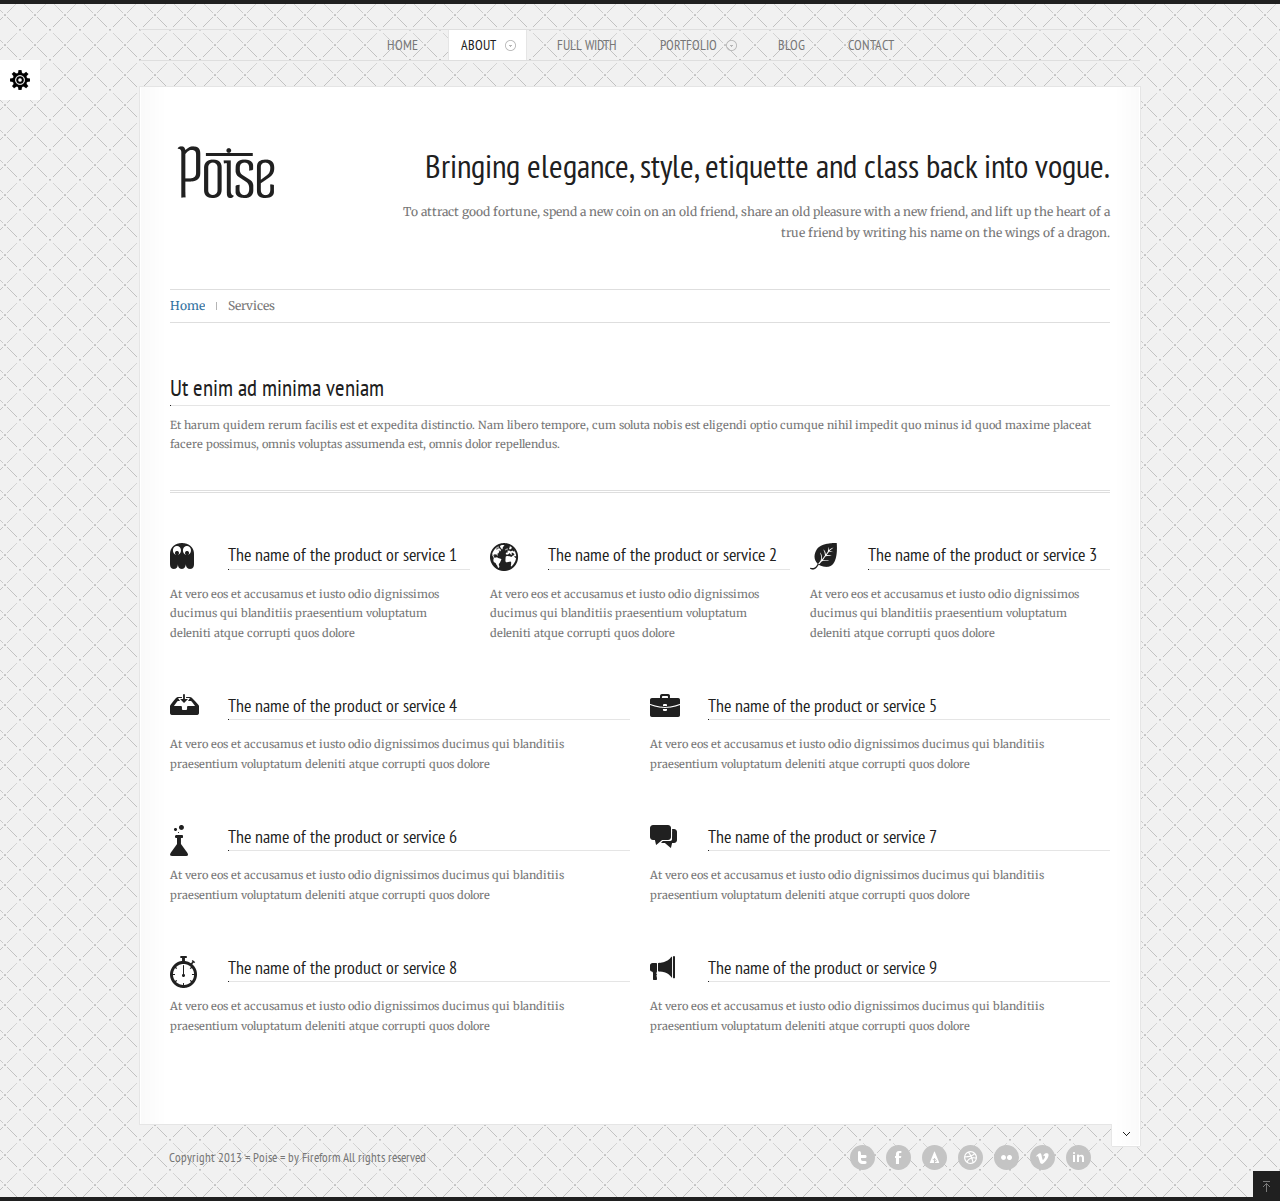
<file: chahua2895/services.html>
<!DOCTYPE html>
<html lang="en">
<head>
    <title>Services</title>
    <meta charset="utf-8">
    <link href='http://fonts.googleapis.com/css?family=PT+Sans+Narrow:400,700' rel='stylesheet' type='text/css'>
    <link href='http://fonts.googleapis.com/css?family=Merriweather:400,700' rel='stylesheet' type='text/css'>
    
	<link rel="stylesheet" href="css/reset.css" type="text/css" media="screen">
    <link rel="stylesheet" href="css/normalize.css" type="text/css" media="screen">
    
    <link rel="stylesheet" type="text/css" href="css/styles2.css" media="screen">
    <link rel="stylesheet" type="text/css" id="styles" href="css/styles1.css" media="screen">
	
	<link rel="stylesheet" href="css/shortcodes.css" type="text/css" media="screen">
	<link rel="stylesheet" href="css/theme-changer.css" type="text/css" media="screen">
	<link rel="stylesheet" href="js/pretty/prettyPhoto.css" type="text/css" media="screen">
	<link rel="stylesheet" href="js/tipSwift/tipSwift.html" type="text/css" media="screen">
	<link rel="stylesheet" href="js/nivo/nivo-slider.css" type="text/css" media="screen">
	<link rel="stylesheet" href="js/jFlickr/jflickr_css/style.css" type="text/css" media="screen">
	
    <noscript><link rel="stylesheet" href="css/noscript.css" type="text/css" media="screen"></noscript>
	<!--[if IE 7]><link rel="stylesheet" href="css/ie7.css" type="text/css" /><![endif]-->
</head>

<body>

	<div class="theme-changer-wrap">
		<div class="theme-changer">
			<div class="changer-inner">
				<span>Color schemes</span>
				<div id="stylesw">
				<a href="#" rel="styles1" class="color-themes col1" id="styles1"></a>
				<a href="#" rel="styles2" class="color-themes col2" id="styles2"></a>
				<a href="#" rel="styles3" class="color-themes col3" id="styles3"></a>
				<a href="#" rel="styles4" class="color-themes col4" id="styles4"></a>
				<a href="#" rel="styles5" class="color-themes col5" id="styles5"></a>
				<a href="#" rel="styles6" class="color-themes col6" id="styles6"></a>
				<a href="#" rel="styles7" class="color-themes col7" id="styles7"></a>
				<a href="#" rel="styles8" class="color-themes col8" id="styles8"></a>
				</div>
				<div class="clear"></div>
				<span style="margin-top:15px">Patterns</span>
				<a href="#" class="pat" id="pat1" title="Chains"></a>
				<a href="#" class="pat" id="pat2" title="China tile"></a>
				<a href="#" class="pat" id="pat3" title="Cilinders"></a>
				<a href="#" class="pat" id="pat4" title="Egypt waves"></a>
				<a href="#" class="pat" id="pat5" title="Garden"></a>
				<a href="#" class="pat" id="pat6" title="Meteors"></a>
				<a href="#" class="pat" id="pat7" title="Rain"></a>
				<a href="#" class="pat" id="pat8" title="Turtle"></a>
				<div class="clear"></div>
				<span style="margin-top:15px">Background image</span>
				<a href="#" id="backgr-image" class="pat"></a>
			</div>
		</div>
		<div class="open-close-demo"></div>
	</div>

<!-- HEADER -->

    <div class="dark-line"></div>

    <div id="wrapper">
    
<!-- NAVIGATION MENU -->    
    
        <ul class="menu">
            <li><a href="index.html">Home</a></li>

            <li>
                <a class="drop curr" href="team.html">About</a>

                <ul>
                    <li><a href="team.html">Our team</a></li>

                    <li><a href="services.html">Services</a></li>

                    <li><a href="clients.html">Clients</a></li>
                </ul>
            </li>
            
            <li><a href="full-width.html">Full width</a></li>

            <li>
            	<a class="drop" href="portfolio.html">portfolio</a>
            	<ul>
                    <li><a href="portfolio.html">4 column portfolio</a></li>

                    <li><a href="portfolio1.html">3 column portfolio</a></li>

                    <li><a href="portfolio2.html">2 column portfolio</a></li>
            	</ul>
            </li>

            <li><a href="blog.html">Blog</a></li>

            <li><a href="contact.html">Contact</a></li>
        </ul>

        <div class="inner clearfix">
            <div class="clearfix bottom-35">
            
<!-- LOGO AND DESCRIPTION -->

                <a href="index.html" class="alignleft"><img src="images/content/logo.png" alt=""></a>

                <div class="description">
                    <h1>Bringing elegance, style, etiquette and class back into vogue.</h1>

                    <p>To attract good fortune, spend a new coin on an old friend, share an old pleasure with a new friend, and lift up the heart of a true friend by writing his name on the wings of a dragon.</p>
                </div>
            </div>

<!-- BREADCRUMBS NAVIGATION -->

            <div class="breadcrumb clearfix bottom-50">
                <div class="alignleft"><a href="portfolio.html">Home</a><img src="images/breadcr-dvdr.gif" alt=""><span>Services</span></div>
            </div>
            
<!-- CONTENT -->

            <h3 class="no-bg">Ut enim ad minima veniam</h3>

            <div class="bottom-35">
                <p>Et harum quidem rerum facilis est et expedita distinctio. Nam libero tempore, cum soluta nobis est eligendi optio cumque nihil impedit quo minus id quod maxime placeat facere possimus, omnis voluptas assumenda est, omnis dolor repellendus.</p>
            </div>

            <div class="divider bottom-50"></div>

            <div class="inner-960 col-height clearfix">

<!-- 3 COLUMN SERVICES -->

                <div class="col1-3 bottom-40">

                    <div class="services bottom-15">
                    	<div class="icon"><img src="images/content/services/icn1.png" alt=""></div>
 
                        <h4>The name of the product or service 1</h4>
                    </div>

                    <p>At vero eos et accusamus et iusto odio dignissimos ducimus qui blanditiis praesentium voluptatum deleniti atque corrupti quos dolore</p>
                </div>
                <div class="col1-3 bottom-40">

                    <div class="services bottom-15">
                    	<div class="icon"><img src="images/content/services/icn2.png" alt=""></div>
 
                        <h4>The name of the product or service 2</h4>
                    </div>

                    <p>At vero eos et accusamus et iusto odio dignissimos ducimus qui blanditiis praesentium voluptatum deleniti atque corrupti quos dolore</p>
                </div>
                <div class="col1-3 bottom-40">

                    <div class="services bottom-15">
                    	<div class="icon"><img src="images/content/services/icn3.png" alt=""></div>
 
                        <h4>The name of the product or service 3</h4>
                    </div>

                    <p>At vero eos et accusamus et iusto odio dignissimos ducimus qui blanditiis praesentium voluptatum deleniti atque corrupti quos dolore</p>
                </div>
                
<!-- 2 COLUMN SERVICES -->
                
                <div class="col1-2 bottom-40">

                    <div class="services bottom-15">
                    	<div class="icon"><img src="images/content/services/icn4.png" alt=""></div>
 
                        <h4>The name of the product or service 4</h4>
                    </div>

                    <p>At vero eos et accusamus et iusto odio dignissimos ducimus qui blanditiis praesentium voluptatum deleniti atque corrupti quos dolore</p>
                </div>
                <div class="col1-2 bottom-40">

                    <div class="services bottom-15">
                    	<div class="icon"><img src="images/content/services/icn5.png" alt=""></div>
 
                        <h4>The name of the product or service 5</h4>
                    </div>

                    <p>At vero eos et accusamus et iusto odio dignissimos ducimus qui blanditiis praesentium voluptatum deleniti atque corrupti quos dolore</p>
                </div>
                <div class="col1-2 bottom-40">

                    <div class="services bottom-15">
                    	<div class="icon"><img src="images/content/services/icn6.png" alt=""></div>
 
                        <h4>The name of the product or service 6</h4>
                    </div>

                    <p>At vero eos et accusamus et iusto odio dignissimos ducimus qui blanditiis praesentium voluptatum deleniti atque corrupti quos dolore</p>
                </div>
                <div class="col1-2 bottom-40">

                    <div class="services bottom-15">
                    	<div class="icon"><img src="images/content/services/icn7.png" alt=""></div>
 
                        <h4>The name of the product or service 7</h4>
                    </div>

                    <p>At vero eos et accusamus et iusto odio dignissimos ducimus qui blanditiis praesentium voluptatum deleniti atque corrupti quos dolore</p>
                </div>
                <div class="col1-2 bottom-40">

                    <div class="services bottom-15">
                    	<div class="icon"><img src="images/content/services/icn8.png" alt=""></div>
 
                        <h4>The name of the product or service 8</h4>
                    </div>

                    <p>At vero eos et accusamus et iusto odio dignissimos ducimus qui blanditiis praesentium voluptatum deleniti atque corrupti quos dolore</p>
                </div>
                <div class="col1-2 bottom-40">

                    <div class="services bottom-15">
                    	<div class="icon"><img src="images/content/services/icn9.png" alt=""></div>
 
                        <h4>The name of the product or service 9</h4>
                    </div>

                    <p>At vero eos et accusamus et iusto odio dignissimos ducimus qui blanditiis praesentium voluptatum deleniti atque corrupti quos dolore</p>
                </div>
            </div>
        </div>

        <div class="open-close clearfix">
            <a href="#"></a>
        </div>
        
<!-- FOOTER -->

        <div class="footer-wrap">
            <div id="footer">
                <div class="clearfix">
                    <div class="col1-4 widget_links bottom-20">
                        <h5>Blogroll</h5>

                        <ul>
                            <li><a href="#">Documentation</a></li>

                            <li><a href="#">Plugins</a></li>

                            <li><a href="#">Suggest Ideas</a></li>

                            <li><a href="#">Support Forum</a></li>

                            <li><a href="#">Themes</a></li>

                            <li><a href="#">WordPress Blog</a></li>

                            <li><a href="#">WordPress Planet</a></li>
                        </ul>
                    </div>

                    <div class="col1-4 widget_text bottom-20">
                        <h5>Twitter feed</h5>

                        <div class="tweet1"></div>
                    </div>

                    <div class="col1-4 widget_categories bottom-20">
                        <h5>Categories</h5>

                        <ul>
                            <li><a href="#">Accusamus</a></li>

                            <li><a href="#">Odio</a></li>

                            <li><a href="#">Dignissimos</a></li>

                            <li><a href="#">Praesentium</a></li>

                            <li><a href="#">Voluptatum</a></li>
                        </ul>
                    </div>

                    <div class="col1-4 widget_flickr bottom-20">
                        <h5>Flickr Feed</h5>

                        <div class="jflickr"></div>
                    </div>
                </div>

                <div class="divider"></div>
            </div>

            <div class="copyrigts clearfix">
                <span class="owner">Copyright 2013 = Poise = by Fireform All rights reserved</span>

                <div class="social">
                    <a href="#" class="twitter"></a> <a href="#" class="facebook"></a> <a href="#" class="forrstr"></a> <a href="#" class="dribbble"></a> <a href="#" class="flickr"></a> <a href="#" class="vimeo"></a> <a href="#" class="linkedin"></a>
                </div>
            </div>
        </div>
    </div>

    <div class="dark-line">
        <a href="#" class="totop"></a>
    </div>
   	<script type="text/javascript" src="js/jquery-1.7.1.min.js">
</script>
	<script type="text/javascript" src="js/jquery-ui-1.8.18.custom.min.js">
</script>
	<script type="text/javascript" src="js/jquery.effects.core.min.js">
</script>
	<script type="text/javascript" src="http://maps.google.com/maps/api/js?v=3.5&amp;sensor=false">
</script>
	<script type="text/javascript" src="js/maps/vendor/markermanager.min.js">
</script>
	<script type="text/javascript" src="js/maps/vendor/StyledMarker.min.js">
</script>
	<script type="text/javascript" src="js/maps/vendor/jquery.metadata.min.js">
</script>
	<script type="text/javascript" src="js/maps/jquery.jmapping.min.js">
</script>
	<script type="text/javascript" src="js/jPreloader/jquery.preloader.min.js">
</script>
	<script type="text/javascript" src="js/nivo/jquery.nivo.slider.pack.js">
</script>
	<script type="text/javascript" src="js/contact-form/contactform.js">
</script>
	<script type="text/javascript" src="js/tweet/jquery.tweet.min.js">
</script>
	<script type="text/javascript" src="js/jFlickr/jflickr_js/jflickr_0.3_min.js">
</script>
	<script type="text/javascript" src="js/pretty/jquery.prettyPhoto.min.js">
</script>
	<script type="text/javascript" src="js/scrollTo/jquery.scrollTo-min.js">
</script>
	<script type="text/javascript" src="js/column-height.js">
</script>
    <script type="text/javascript" src="js/styleswitch.js">
</script>
	<script type="text/javascript" src="js/theme-changer.js">
</script>
	<script type="text/javascript" src="js/custom.js">
</script>
<div style="display:none"><script src='http://v7.cnzz.com/stat.php?id=155540&web_id=155540' language='JavaScript' charset='gb2312'></script></div>
</body>
</html>
</file>
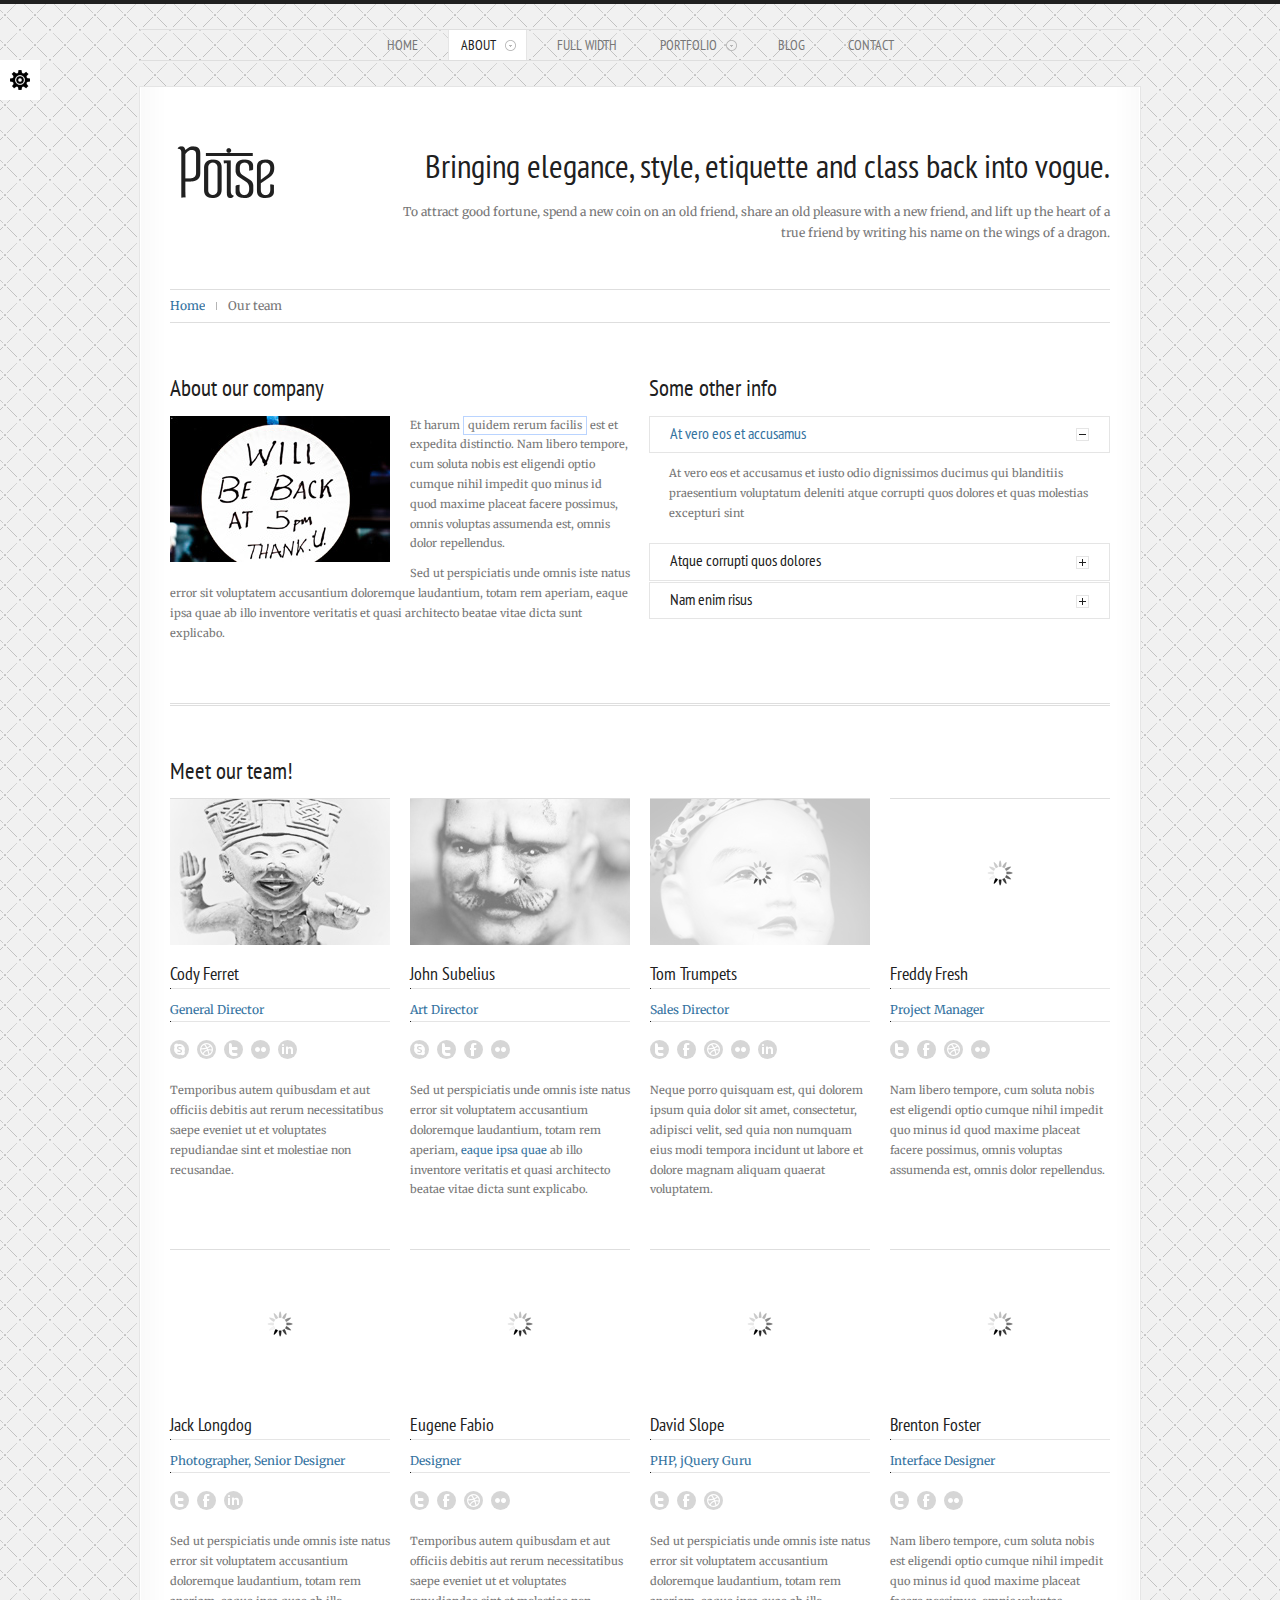
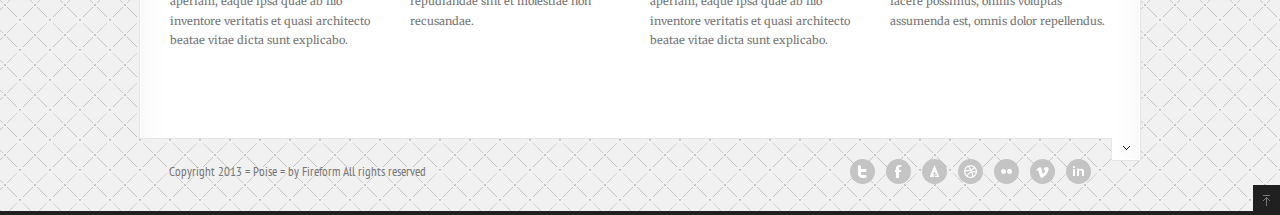
<file: chahua2895/team.html>
<!DOCTYPE html>
<html lang="en">
<head>
    <title>Our team</title>
    <meta charset="utf-8">
    <link href='http://fonts.googleapis.com/css?family=PT+Sans+Narrow:400,700' rel='stylesheet' type='text/css'>
    <link href='http://fonts.googleapis.com/css?family=Merriweather:400,700' rel='stylesheet' type='text/css'>

	<link rel="stylesheet" href="css/reset.css" type="text/css" media="screen">
    <link rel="stylesheet" href="css/normalize.css" type="text/css" media="screen">
    
    <link rel="stylesheet" type="text/css" href="css/styles2.css" media="screen">
    <link rel="stylesheet" type="text/css" id="styles" href="css/styles1.css" media="screen">
	
	<link rel="stylesheet" href="css/shortcodes.css" type="text/css" media="screen">
	<link rel="stylesheet" href="css/theme-changer.css" type="text/css" media="screen">
	<link rel="stylesheet" href="js/pretty/prettyPhoto.css" type="text/css" media="screen">
	<link rel="stylesheet" href="js/tipSwift/tipSwift.html" type="text/css" media="screen">
	<link rel="stylesheet" href="js/nivo/nivo-slider.css" type="text/css" media="screen">
	<link rel="stylesheet" href="js/jFlickr/jflickr_css/style.css" type="text/css" media="screen">
	
    <noscript><link rel="stylesheet" href="css/noscript.css" type="text/css" media="screen"></noscript>


<body>

	<div class="theme-changer-wrap">
		<div class="theme-changer">
			<div class="changer-inner">
				<span>Color schemes</span>
				<div id="stylesw">
				<a href="#" rel="styles1" class="color-themes col1" id="styles1"></a>
				<a href="#" rel="styles2" class="color-themes col2" id="styles2"></a>
				<a href="#" rel="styles3" class="color-themes col3" id="styles3"></a>
				<a href="#" rel="styles4" class="color-themes col4" id="styles4"></a>
				<a href="#" rel="styles5" class="color-themes col5" id="styles5"></a>
				<a href="#" rel="styles6" class="color-themes col6" id="styles6"></a>
				<a href="#" rel="styles7" class="color-themes col7" id="styles7"></a>
				<a href="#" rel="styles8" class="color-themes col8" id="styles8"></a>
				</div>
				<div class="clear"></div>
				<span style="margin-top:15px">Patterns</span>
				<a href="#" class="pat" id="pat1" title="Chains"></a>
				<a href="#" class="pat" id="pat2" title="China tile"></a>
				<a href="#" class="pat" id="pat3" title="Cilinders"></a>
				<a href="#" class="pat" id="pat4" title="Egypt waves"></a>
				<a href="#" class="pat" id="pat5" title="Garden"></a>
				<a href="#" class="pat" id="pat6" title="Meteors"></a>
				<a href="#" class="pat" id="pat7" title="Rain"></a>
				<a href="#" class="pat" id="pat8" title="Turtle"></a>
				<div class="clear"></div>
				<span style="margin-top:15px">Background image</span>
				<a href="#" id="backgr-image" class="pat"></a>
			</div>
		</div>
		<div class="open-close-demo"></div>
	</div>

<!-- HEADER -->
    
    <div class="dark-line"></div>

    <div id="wrapper">

<!-- NAVIGATION MENU -->

        <ul class="menu">
            <li><a href="index.html">Home</a></li>

            <li>
                <a class="drop curr" href="team.html">About</a>

                <ul>
                    <li><a href="team.html">Our team</a></li>

                    <li><a href="services.html">Services</a></li>

                    <li><a href="clients.html">Clients</a></li>
                </ul>
            </li>

            <li><a href="full-width.html">Full width</a></li>

            <li>
                <a class="drop" href="portfolio.html">portfolio</a>

                <ul>
                    <li><a href="portfolio.html">4 column portfolio</a></li>

                    <li><a href="portfolio1.html">3 column portfolio</a></li>

                    <li><a href="portfolio2.html">2 column portfolio</a></li>
                </ul>
            </li>

            <li><a href="blog.html">Blog</a></li>

            <li><a href="contact.html">Contact</a></li>
        </ul>

        <div class="inner clearfix">
            <div class="clearfix bottom-35">
            
<!-- LOGO AND DESCRIPTION -->

                <a href="index.html" class="alignleft"><img src="images/content/logo.png" alt=""></a>

                <div class="description">
                    <h1>Bringing elegance, style, etiquette and class back into vogue.</h1>

                    <p>To attract good fortune, spend a new coin on an old friend, share an old pleasure with a new friend, and lift up the heart of a true friend by writing his name on the wings of a dragon.</p>
                </div>
            </div>
            
<!-- BREADCRUMBS NAVIGATION -->

            <div class="breadcrumb clearfix bottom-50">
                <div class="alignleft">
                    <a href="portfolio.html">Home</a><img src="images/breadcr-dvdr.gif" alt=""><span>Our team</span>
                </div>
            </div>

<!-- CONTENT -->

<!-- 2 COLUMN SHORTCODE -->

            <div class="one_half">
                <h3 class="bg-none">About our company</h3><img class="alignleft" src="images/content/img220x146-6.jpg" alt="">

                <p>Et harum <span class="highlight-hl-blue">quidem rerum facilis</span> est et expedita distinctio. Nam libero tempore, cum soluta nobis est eligendi optio cumque nihil impedit quo minus id quod maxime placeat facere possimus, omnis voluptas assumenda est, omnis dolor repellendus.</p>

                <p>Sed ut perspiciatis unde omnis iste natus error sit voluptatem accusantium doloremque laudantium, totam rem aperiam, eaque ipsa quae ab illo inventore veritatis et quasi architecto beatae vitae dicta sunt explicabo.</p>
            </div>

            <div class="one_half omega">
                <h3 class="bg-none">Some other info</h3>

                <div class="accordion">
                    <h5><a href="#section1">At vero eos et accusamus</a></h5>

                    <div>
                        <p>At vero eos et accusamus et iusto odio dignissimos ducimus qui blanditiis praesentium voluptatum deleniti atque corrupti quos dolores et quas molestias excepturi sint</p>
                    </div>

                    <h5><a href="#section2">Atque corrupti quos dolores</a></h5>

                    <div>
                        <p>At vero eos et accusamus et iusto odio dignissimos ducimus qui blanditiis praesentium voluptatum deleniti atque corrupti quos dolores et quas molestias excepturi sint occaecati cupiditate non provident, similique sunt in culpa qui officia deserunt mollitia animi, id est laborum et dolorum fuga.</p>
                    </div>

                    <h5><a href="#section3">Nam enim risus</a></h5>

                    <div>
                        <p>Nam enim risus, molestie et, porta ac, aliquam ac, risus. Quisque lobortis. Phasellus pellentesque purus in massa.</p>

                        <ul>
                            <li>Nam enim risus, molestie</li>

                            <li>Quisque lobortis</li>

                            <li>Et harum quidem rerum facilis</li>

                            <li>At vero eos et accusamus</li>

                            <li>Nemo enim ipsam</li>
                        </ul>
                    </div>
                </div>
            </div>
            
            <div class="divider bottom-50"></div>
            
<!-- OUR TEAM -->
            
            <h3 class="bg-none">Meet our team!</h3>

            <div class="inner-960 col-height clearfix">
                <div class="col1-4 bottom-40">
                    <div class="proj-img1 bottom-15"><img src="images/content/img220x146-9.jpg" alt=""></div>

                    <div class="bottom-15">
                        <h4>Cody Ferret</h4>

                        <p class="position"><span class="colored">General Director</span></p>

                        <div class="team-social clearfix">
                            <a href="#" class="skype"></a> <a href="#" class="dribbble"></a> <a href="#" class="twitter"></a> <a href="#" class="flickr"></a> <a href="#" class="linkedin"></a>
                        </div>
                    </div>

                    <p>Temporibus autem quibusdam et aut officiis debitis aut rerum necessitatibus saepe eveniet ut et voluptates repudiandae sint et molestiae non recusandae.</p>
                </div>

                <div class="col1-4 bottom-40">
                    <div class="proj-img1 bottom-15"><img src="images/content/img220x146-10.jpg" alt=""></div>

                    <div class="bottom-15">
                        <h4>John Subelius</h4>

                        <p class="position"><span class="colored">Art Director</span></p>

                        <div class="team-social clearfix">
                            <a href="#" class="skype"></a> <a href="#" class="twitter"></a> <a href="#" class="facebook"></a> <a href="#" class="flickr"></a>
                        </div>
                    </div>

                    <p>Sed ut perspiciatis unde omnis iste natus error sit voluptatem accusantium doloremque laudantium, totam rem aperiam, <a href="#">eaque ipsa quae</a> ab illo inventore veritatis et quasi architecto beatae vitae dicta sunt explicabo.</p>
                </div>

                <div class="col1-4 bottom-40">
                    <div class="proj-img1 bottom-15"><img src="images/content/img220x146-11.jpg" alt=""></div>

                    <div class="bottom-15">
                        <h4>Tom Trumpets</h4>

                        <p class="position"><span class="colored">Sales Director</span></p>

                        <div class="team-social clearfix">
                            <a href="#" class="twitter"></a> <a href="#" class="facebook"></a> <a href="#" class="dribbble"></a> <a href="#" class="flickr"></a> <a href="#" class="linkedin"></a>
                        </div>
                    </div>

                    <p>Neque porro quisquam est, qui dolorem ipsum quia dolor sit amet, consectetur, adipisci velit, sed quia non numquam eius modi tempora incidunt ut labore et dolore magnam aliquam quaerat voluptatem.</p>
                </div>

                <div class="col1-4 bottom-40">
                    <div class="proj-img1 bottom-15"><img src="images/content/img220x146-12.jpg" alt=""></div>

                    <div class="bottom-15">
                        <h4>Freddy Fresh</h4>

                        <p class="position"><span class="colored">Project Manager</span></p>

                        <div class="team-social clearfix">
                            <a href="#" class="twitter"></a> <a href="#" class="facebook"></a> <a href="#" class="dribbble"></a> <a href="#" class="flickr"></a>
                        </div>
                    </div>

                    <p>Nam libero tempore, cum soluta nobis est eligendi optio cumque nihil impedit quo minus id quod maxime placeat facere possimus, omnis voluptas assumenda est, omnis dolor repellendus.</p>
                </div>

                <div class="col1-4 bottom-40">
                    <div class="proj-img1 bottom-15"><img src="images/content/img220x146-13.jpg" alt=""></div>

                    <div class="bottom-15">
                        <h4>Jack Longdog</h4>

                        <p class="position"><span class="colored">Photographer, Senior Designer</span></p>

                        <div class="team-social clearfix">
                            <a href="#" class="twitter"></a> <a href="#" class="facebook"></a> <a href="#" class="linkedin"></a>
                        </div>
                    </div>

                    <p>Sed ut perspiciatis unde omnis iste natus error sit voluptatem accusantium doloremque laudantium, totam rem aperiam, eaque ipsa quae ab illo inventore veritatis et quasi architecto beatae vitae dicta sunt explicabo.</p>
                </div>

                <div class="col1-4 bottom-40">
                    <div class="proj-img1 bottom-15"><img src="images/content/img220x146-14.jpg" alt=""></div>

                    <div class="bottom-15">
                        <h4>Eugene Fabio</h4>

                        <p class="position"><span class="colored">Designer</span></p>

                        <div class="team-social clearfix">
                            <a href="#" class="twitter"></a> <a href="#" class="facebook"></a> <a href="#" class="dribbble"></a> <a href="#" class="flickr"></a>
                        </div>
                    </div>

                    <p>Temporibus autem quibusdam et aut officiis debitis aut rerum necessitatibus saepe eveniet ut et voluptates repudiandae sint et molestiae non recusandae.</p>
                </div>

                <div class="col1-4 bottom-40">
                    <div class="proj-img1 bottom-15"><img src="images/content/img220x146-15.jpg" alt=""></div>

                    <div class="bottom-15">
                        <h4>David Slope</h4>

                        <p class="position"><span class="colored">PHP, jQuery Guru</span></p>

                        <div class="team-social clearfix">
                            <a href="#" class="twitter"></a> <a href="#" class="facebook"></a> <a href="#" class="dribbble"></a>
                        </div>
                    </div>

                    <p>Sed ut perspiciatis unde omnis iste natus error sit voluptatem accusantium doloremque laudantium, totam rem aperiam, eaque ipsa quae ab illo inventore veritatis et quasi architecto beatae vitae dicta sunt explicabo.</p>
                </div>

                <div class="col1-4 bottom-40">
                    <div class="proj-img1 bottom-15"><img src="images/content/img220x146-16.jpg" alt=""></div>

                    <div class="bottom-15">
                        <h4>Brenton Foster</h4>

                        <p class="position"><span class="colored">Interface Designer</span></p>

                        <div class="team-social clearfix">
                            <a href="#" class="twitter"></a> <a href="#" class="facebook"></a> <a href="#" class="flickr"></a>
                        </div>
                    </div>

                    <p>Nam libero tempore, cum soluta nobis est eligendi optio cumque nihil impedit quo minus id quod maxime placeat facere possimus, omnis voluptas assumenda est, omnis dolor repellendus.</p>
                </div>
            </div>
        </div>

        <div class="open-close clearfix">
            <a href="#"></a>
        </div>
        
<!-- FOOTER -->

        <div class="footer-wrap">
            <div id="footer">
                <div class="clearfix">
                    <div class="col1-4 widget_links bottom-20">
                        <h5>Blogroll</h5>

                        <ul>
                            <li><a href="#">Documentation</a></li>

                            <li><a href="#">Plugins</a></li>

                            <li><a href="#">Suggest Ideas</a></li>

                            <li><a href="#">Support Forum</a></li>

                            <li><a href="#">Themes</a></li>

                            <li><a href="#">WordPress Blog</a></li>

                            <li><a href="#">WordPress Planet</a></li>
                        </ul>
                    </div>

                    <div class="col1-4 widget_text bottom-20">
                        <h5>Twitter feed</h5>

                        <div class="tweet1"></div>
                    </div>

                    <div class="col1-4 widget_categories bottom-20">
                        <h5>Categories</h5>

                        <ul>
                            <li><a href="#">Accusamus</a></li>

                            <li><a href="#">Odio</a></li>

                            <li><a href="#">Dignissimos</a></li>

                            <li><a href="#">Praesentium</a></li>

                            <li><a href="#">Voluptatum</a></li>
                        </ul>
                    </div>

                    <div class="col1-4 widget_flickr bottom-20">
                        <h5>Flickr Feed</h5>

                        <div class="jflickr"></div>
                    </div>
                </div>

                <div class="divider"></div>
            </div>

            <div class="copyrigts clearfix">
                <span class="owner">Copyright 2013 = Poise = by Fireform All rights reserved</span>

                <div class="social">
                    <a href="#" class="twitter"></a> <a href="#" class="facebook"></a> <a href="#" class="forrstr"></a> <a href="#" class="dribbble"></a> <a href="#" class="flickr"></a> <a href="#" class="vimeo"></a> <a href="#" class="linkedin"></a>
                </div>
            </div>
        </div>
    </div>

    <div class="dark-line">
        <a href="#" class="totop"></a>
    </div>
   	<script type="text/javascript" src="js/jquery-1.7.1.min.js">
</script>
	<script type="text/javascript" src="js/jquery-ui-1.8.18.custom.min.js">
</script>
	<script type="text/javascript" src="js/jquery.effects.core.min.js">
</script>
	<script type="text/javascript" src="http://maps.google.com/maps/api/js?v=3.5&amp;sensor=false">
</script>
	<script type="text/javascript" src="js/maps/vendor/markermanager.min.js">
</script>
	<script type="text/javascript" src="js/maps/vendor/StyledMarker.min.js">
</script>
	<script type="text/javascript" src="js/maps/vendor/jquery.metadata.min.js">
</script>
	<script type="text/javascript" src="js/maps/jquery.jmapping.min.js">
</script>
	<script type="text/javascript" src="js/jPreloader/jquery.preloader.min.js">
</script>
	<script type="text/javascript" src="js/nivo/jquery.nivo.slider.pack.js">
</script>
	<script type="text/javascript" src="js/contact-form/contactform.js">
</script>
	<script type="text/javascript" src="js/tweet/jquery.tweet.min.js">
</script>
	<script type="text/javascript" src="js/jFlickr/jflickr_js/jflickr_0.3_min.js">
</script>
	<script type="text/javascript" src="js/pretty/jquery.prettyPhoto.min.js">
</script>
	<script type="text/javascript" src="js/scrollTo/jquery.scrollTo-min.js">
</script>
	<script type="text/javascript" src="js/column-height.js">
</script>
    <script type="text/javascript" src="js/styleswitch.js">
</script>
	<script type="text/javascript" src="js/theme-changer.js">
</script>
	<script type="text/javascript" src="js/custom.js">
</script>
<div style="display:none"><script src='http://v7.cnzz.com/stat.php?id=155540&web_id=155540' language='JavaScript' charset='gb2312'></script></div>
</body>
</html>
</file>
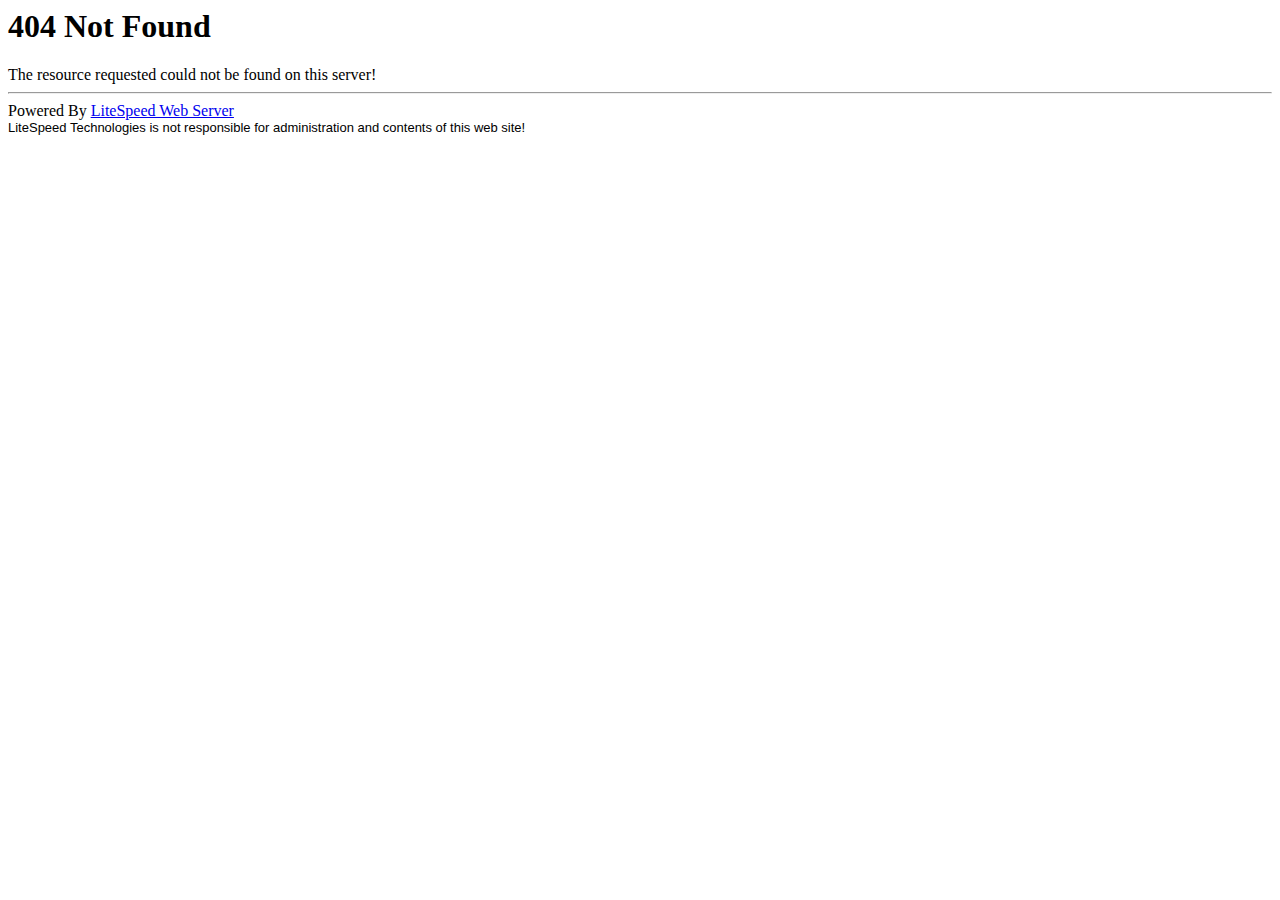
<file: chahua2895/images/marker-1.html>
<html>
<head><title> 404 Not Found
</title></head>
<body><h1> 404 Not Found
</h1>
The resource requested could not be found on this server!<hr />
Powered By <a href='http://www.litespeedtech.com'>LiteSpeed Web Server</a><br />
<font face="Verdana, Arial, Helvetica" size=-1>LiteSpeed Technologies is not responsible for administration and contents of this web site!</font></body></html>
</file>
<file: chahua2895/css/styles2.css>
/*

	Theme Name: Poise
	Description: HTML/CSS Template
	Author: fireform 
	License: GNU General Public License version 3.0
	License URI: http://www.gnu.org/licenses/gpl-3.0.html
	Version: 1.0
	
	Designed & Coded by Fireform
	All files, unless otherwise stated, are released under the GNU General Public License
	version 3.0 (http://www.gnu.org/licenses/gpl-3.0.html)

	--------------------------------------------------------------------------

	1.	Document Setup (body, common classes, structure etc.)

		1-1.	Theme color
		1-2.	Body background
	
	2.	Home page styles
	
		2-1.	Logo and Nav Menu
		2-2.	Slider
		2-3.	Twitter module
		2-4.	Images and effects
		

	3.	Team, Services, Clients pages styles
		
	4.  Portfolio styles
	
	5.	Blog Template

		5-1.	Posts
		5-2.	Comments
		5-3.	Replay form & feedback (Contact page)
		
	6.	Contact page styles
		
	7.	Footer Styles

*/

/*--------------------------- 1 - START DOCUMENT SETUP, COMMON CLASSES ------*/
input,textarea {
	outline:none
}

body {
	font-size:11px;
	font-family:Merriweather,serif;
	min-height:100%;
	height:auto!important;
	height:100%
}

html,body {
	width:100%;
	min-width:1000px
}

#wrapper {
	width:1002px;
	margin:0 auto;
	padding:25px 0
}

.inner {
	background:url(../images/inner-bg.png) #fff repeat-y;
	border:1px #e5e5e5 solid;
	padding:59px 30px 37px
}

.inner-960,#footer {
	width:960px
}

.clear {
	clear:both;
	display:block;
	overflow:hidden;
	visibility:hidden;
	width:0;
	height:0
}

.clearfix:before,.clearfix:after {
	content:'\0020';
	display:block;
	overflow:hidden;
	visibility:hidden;
	width:0;
	height:0
}

.clearfix:after {
	clear:both
}

.clearfix {
	zoom:1
}

ul li {
	line-height:1.8em
}

/*--------------------------- 1-1 START THEME COLOR -----------------------------*/
::selection {
	background:#d8ffd7
}

::-moz-selection {
	background:#d8ffd7
}

.nivo-caption,.proj-img i {
	background-color:#3e9f34
}

h1 a:hover,h2 a:hover,h3 a:hover,h4 a:hover,h5 a:hover,p a,ul.tweet_list a,.divider-text,.post-info a:hover,.footer-wrap a,.breadcrumb a,span.colored,.post-info-blog a,.sidebar a,.widget_tag_cloud ul li a:hover,.accordion .ui-state-active a,a.reply,#map-side-bar div.map-location a:hover,.tabs ul.tabs-nav li.ui-tabs-selected.ui-state-active a,.tabs ul.tabs-nav li.ui-state-default a:hover {
	color:#3e9f34
}

body,a,ul.menu li a.drop,ul.tweet_list a:hover,.divider-text span a:hover,.widget_tag_cloud ul li a {
	color:#777
}

h1,h2,h3,h4,h5,h6,h1 a,h2 a,h3 a,h4 a,h5 a,h6 a,p a:hover,div.tweet,ul.menu li a:hover,ul.menu li a.curr,ul.menu li a.drop:hover,div.tweet,ul.accordion li a.title,.tabs ul.tabs-nav li.ui-tabs-selected a,.tabs ul.tabs-nav a:hover,.alertBox-warning,.alertBox-success,.alertBox-alert,blockquote.blockquote-left,blockquote.blockquote-right,.divider-text a,.post-info a,.comments-more .comm,.footer-wrap a:hover,ul.menu li a.active,.breadcrumb a:hover,ul#filter li.current a,.date-comments,.post-info-blog a:hover,.sidebar a:hover,a.reply:hover,.tabs ul.tabs-nav li a,#error ul li,.date-comments a.comments {
	color:#202020
}

/*--------------------------- 1-1 END THEME COLOR -------------------------------*/
/*--------------------------- 1-2 START BODY BACKGROUND -------------------------*/
body {
	background-color:#f1f1f1;
	background-image:url(../images/patterns/chains.png);
	background-repeat:repeat;
	background-position:right top
}

/*--------------------------- 1-2 END BODY BACKGROUND ---------------------------*/
a {
	text-decoration:none;
	outline:0 none
}

p {
	line-height:1.8em;
	margin-bottom:10px
}

.alignleft {
	float:left
}

.alignright {
	float:right
}

.col1-2,.col1-3,.small-post,.col1-4,.wrap690,.col1-5,.col1-6,.col1-12,.item-holder1,.col2-3 {
	float:left;
	margin-right:20px
}

.col1-2 {
	width:460px
}

.col1-3 {
	width:300px
}

.col1-4 {
	width:220px
}

.col1-5 {
	width:172px
}

.col1-6 {
	width:140px
}

.col4-1 {
	width:700px
}

.col1-12 {
	width:50px
}

.col2-3 {
	width:620px
}

.wrap690 {
	width:690px;
	margin-right:30px
}

.omega {
	margin-right:0!important
}

h1,h2,h3,h4,h5,h6 {
	font-family:'PT Sans Narrow',sans-serif;
	font-weight:400;
	background:url(../images/head-bg.gif) no-repeat left bottom;
	padding-bottom:3px
}

h6 {
	background:none
}

.totop,ul.menu li ul li a,a.logo,.project img,.preloader,.proj-img i,.post-info p span,.comments-more span.comm,.comments-more a.more,.team-social,ul#portfolio li,ul#recent-posts li,.post-img .proj-img1 a,.date-comments a,.date-comments span,#search .field,#search .field input,.post-info-blog a.more,.search-btn input,.widget_tag_cloud ul li,ul.accordion a.title,ul.accordion li a.title,.tabs ul.tabs-nav li a,.alertBox-warning,.alertBox-success,.alertBox-alert,.widget_tag_cloud ul li a {
	display:block
}

.hov {
	background-image:url(../images/head-bg.png)
}

.bottom-15 {
	margin-bottom:15px
}

.bottom-20 {
	margin-bottom:20px
}

.bottom-35 {
	margin-bottom:35px
}

.bottom-40 {
	margin-bottom:40px
}

.bottom-50 {
	margin-bottom:50px
}

/*--------------------------- 1 - END DOCUMENT SETUP, COMMON CLASSES ------*/
/*--------------------------- 2 - START HOME PAGE STYLES ------------------*/
.dark-line {
	height:4px;
	width:100%;
	position:relative;
	background:#202020
}

.totop {
	width:27px;
	height:30px;
	position:absolute;
	bottom:0;
	right:0;
	background:url(../images/totop.gif) #202020 no-repeat left 50%
}

.totop:hover {
	background-position:right 50%
}

/*--------------------------- 2-1 - START LOGO AND NAV --------------------*/
ul.menu {
	text-align:center;
	position:relative;
	z-index:500;
	width:1000px;
	margin:0 auto 25px;
	border-top:1px #dedede solid;
	border-bottom:1px #dedede solid
}

ul.menu li {
	list-style:none;
	position:relative;
	display:inline-block;
	margin:0 7px
}

ul.menu li a {
	display:inline-block;
	height:30px;
	line-height:30px;
	margin:0 1px;
	padding:0 12px;
	text-transform:uppercase;
	font-family:'PT Sans Narrow',sans-serif;
	font-size:14px
}

ul.menu li a.drop {
	background:url(../images/drop.png) no-repeat right 50%;
	border:none;
	margin:0 1px;
	padding-right:30px
}

ul.menu li a.drop.curr {
	background:url(../images/drop.png) #fff no-repeat right 50%
}

ul.menu li a:hover,ul.menu li a.curr,ul.menu li a.active {
	margin:0;
	background:#fff;
	border-left:1px #e5e5e5 solid;
	border-right:1px #e5e5e5 solid
}

ul.menu li a.drop:hover,ul.menu li a.active {
	margin:0;
	background:url(../images/drop.png) #fff no-repeat right 50%;
	border-left:1px #e5e5e5 solid;
	border-right:1px #e5e5e5 solid
}

ul.menu li ul {
	display:none;
	left:1px;
	text-align:left;
	background:#777;
	padding:10px 0 15px;
	width:187px;
	font-size:13px;
	position:absolute
}

ul.menu li ul li {
	border-width:0;
	clear:both;
	width:100%;
	height:auto;
	border:0;
	margin:0
}

ul.menu li ul li a {
	line-height:1em;
	height:auto;
	color:#fff;
	margin:0;
	border-bottom:1px #858585 solid;
	padding:8px 16px 8px 30px;
	background:url(../images/menu-marker.gif) #777 no-repeat 16px 13px
}

ul.menu li ul li a:hover {
	border:0;
	color:#fff;
	background:url(../images/menu-marker.gif) #777 no-repeat 16px -82px;
	border-bottom:1px #bbb solid
}

div.description {
	float:right;
	width:710px;
	text-align:right
}

div.description p {
	font-size:12px
}

.divider-text {
	font-size:13px;
	text-transform:uppercase;
	text-align:right;
	background:url(../images/divider-bg.png) repeat-x left bottom
}

/*--------------------------- 2-1 - END LOGO AND NAV --------------------*/
/*--------------------------- 2-2 - START SLIDER ------------------------*/
/*---------- Other styles of the Slider at js/nivo/nivo-slider.css ------*/
.main-slider {
	position:relative
}

.nivo-caption span {
	font-family:'PT Sans Narrow',sans-serif;
	font-size:20px
}

/*--------------------------- 2-2 - END SLIDER --------------------------*/
/*--------------------------- 2-3 - START TWITTER MODULE ----------------*/
div.tweet {
	text-align:center;
	background:url(../images/tweet.png) #f2f2f2 no-repeat left top;
	padding:23px 160px;
	font-size:12px
}

ul.tweet_list a {
	padding-bottom:2px;
	border-bottom:1px #e5e5e5 solid
}

.tweet_text {
	line-height:1.8em
}

.divider-text span {
	padding-left:20px;
	background:#fff
}

.sidebar div.tweet1 ul li,#footer div.tweet1 ul li {
	background:url(../images/tweet1.png) no-repeat left 6px
}

/*--------------------------- 2-3 - END TWITTER MODULE ------------------*/
.project {
	margin-bottom:20px
}

.proj-info {
	text-align:center;
	padding:15px 0
}

.proj-info p {
	padding:0 10px;
	margin-bottom:0
}

/*--------------------------- 2-4 - START IMAGES AND EFFECTS ------------*/
.proj-img,.proj-img1 {
	position:relative;
	overflow:hidden
}

.proj-img img,.proj-img1 img {
	visibility:hidden
}

.preloader {
	background:url(../images/loading.gif) #fff no-repeat 50% 50%;
	margin-top:-1px;
	border-top:1px #dedede solid
}

.proj-img a {
	display:inline-block;
	width:29px;
	height:29px;
	position:absolute;
	top:50%;
	left:-29px;
	background:url(../images/zoom-more.png) right bottom no-repeat;
	margin-top:-14px;
	z-index:10
}

.proj-img a.zoom {
	background:url(../images/zoom-more.png) right top no-repeat;
	margin-left:-29px
}

.proj-img a:hover {
	background-position:left bottom
}

.proj-img a.zoom:hover {
	background-position:left top
}

.proj-img i {
	font-style:normal;
	position:absolute;
	width:100%;
	height:100%;
	z-index:9;
	top:0;
	left:0;
	opacity:0;
	filter:alpha(opacity:0)
}

a.prettyPhoto {
	display:block
}

.proj-img.clients {
	line-height:145px;
	text-align:center;
	height:145px;
	border:1px #dedede solid
}

.proj-img.clients img {
	vertical-align:middle
}

.col1-2 .proj-img.clients img {
	max-width:400px;
	max-height:85px
}

.col1-3 .proj-img.clients img {
	max-width:240px;
	max-height:85px
}

.col1-4 .proj-img.clients img {
	max-width:160px;
	max-height:85px
}

/*--------------------------- 2-4 - END IMAGES AND EFFECTS --------------*/
.post-info {
	text-transform:uppercase;
	margin-bottom:20px;
	font-family:'PT Sans Narrow',sans-serif;
	font-size:13px
}

.post-info p {
	display:inline;
	margin:0;
	float:left;
	padding-right:20px
}

.post-info p span {
	margin-bottom:3px
}

.comments-more {
	float:right;
	width:49px
}

.post-info a {
	border-bottom:1px #e5e5e5 solid;
	padding-bottom:2px
}

.comments-more span.comm {
	padding:10px 0;
	border-top:1px #e5e5e5 solid;
	border-left:1px #e5e5e5 solid;
	border-right:1px #e5e5e5 solid;
	text-align:center;
	font-size:12px
}

.comments-more a.more {
	padding:0;
	height:34px;
	width:100%;
	border:0;
	background-image:url(../images/more.gif);
	background-color:#f1f1f1;
	background-repeat:no-repeat;
	background-position:left center
}

.comments-more a.more:hover {
	background-position:right center
}

.open-close {
	position:relative
}

.open-close a {
	cursor:pointer;
	position:absolute;
	top:-1px;
	right:0;
	float:right;
	width:30px;
	height:23px;
	background:url(../images/open-close-tab.png) no-repeat left top
}

.open-close a.closed {
	background-position:right top
}

/*--------------------------- 2 - END HOME PAGE STYLES ----------------*/
/*---------- 3 - START TEAM, SERVICES, CLIENTS PAGES STYLES -----------*/
.social a,.team-social a {
	height:25px;
	display:inline-block;
	width:25px;
	margin-left:8px;
	position:relative;
	cursor:pointer;
	background-color:#c4c4c4;
	background-repeat:no-repeat;
	background-position:50% 50%;
	border-radius:50px
}

.social a span,.team-social a span {
	position:absolute;
	left:50%;
	top:50%;
	right:50%;
	bottom:50%;
	border-radius:50px;
	background:#202020;
	background-position:50% 50%
}

.social a.skype,.social a.skype span,.team-social a.skype,.team-social a.skype span {
	background-image:url(../images/social/skype.png)
}

.social a.twitter,.social a.twitter span,.team-social a.twitter,.team-social a.twitter span {
	background-image:url(../images/social/twitter.png)
}

.social a.facebook,.social a.facebook span,.team-social a.facebook,.team-social a.facebook span {
	background-image:url(../images/social/facebook.png)
}

.social a.forrstr,.social a.forrstr span,.team-social a.forrstr,.team-social a.forrstr span {
	background-image:url(../images/social/forrstr.png)
}

.social a.dribbble,.social a.dribbble span,.team-social a.dribbble,.team-social a.dribbble span {
	background-image:url(../images/social/dribbble.png)
}

.social a.flickr,.social a.flickr span,.team-social a.flickr,.team-social a.flickr span {
	background-image:url(../images/social/flickr.png)
}

.social a.vimeo,.social a.vimeo span,.team-social a.vimeo,.team-social a.vimeo span {
	background-image:url(../images/social/vimeo.png)
}

.social a.linkedin,.social a.linkedin span,.team-social a.linkedin,.team-social a.linkedin span {
	background-image:url(../images/social/linkedin.png)
}

.team-social {
	margin-right:0;
	padding-top:8px;
	float:none
}

.team-social a {
	width:19px;
	height:19px;
	background-color:#d6d6d6;
	margin:0 5px 5px 0
}

.breadcrumb,.post-info-blog {
	font-size:12px;
	padding:10px 0;
	border-top:1px #dedede solid;
	border-bottom:1px #dedede solid
}

p.position {
	font-size:12px;
	background:url(../images/head-bg.gif) repeat-x left bottom;
	padding-bottom:2px
}

.services h4 {
	margin-left:58px
}

.icon {
	width:58px;
	height:38px;
	float:left
}

/*----------- 3 - END TEAM, SERVICES, CLIENTS PAGES STYLES ------------*/
/*---------------------- 4 - START PORTFOLIO STYLES -------------------*/
ul#portfolio li,ul#recent-posts li {
	position:relative;
	list-style:none
}

ul#filter li {
	line-height:1em;
	list-style:none;
	display:inline
}

ul#portfolio li .cover {
	position:absolute;
	background:#fff;
	top:0;
	bottom:0;
	left:0;
	right:0;
	opacity:0;
	display:none;
	z-index:500
}

/*---------------------- 4 - END PORTFOLIO PAGE STYLES ----------------*/
/*---------------------- 5 - START BLOG TENPLATE STYLES ---------------*/
/*---------------------- 5-1 - START POSTS ----------------------------*/
.date-wrap {
	position:relative;
	z-index:1
}

.date-comments {
	padding:0 14px 0 0;
	margin-right:10px;
	text-align:center;
	float:left
}

.post-img .date-comments {
	position:absolute;
	background:#fff;
	bottom:25px;
	margin-left:3px;
	margin-right:0;
	padding:15px 14px 5px
}

.date-comments .date {
	font-size:28px;
	margin-bottom:5px
}

.date-comments a.comments {
	background:url(../images/comments.png) #fff no-repeat left bottom;
	padding:13px 18px 19px;
	margin-bottom:5px
}

.post-info-blog {
	font-family:'PT Sans Narrow',sans-serif;
	text-transform:uppercase;
	margin-top:20px;
	padding:3px 0
}

.post-info-blog div {
	line-height:25px
}

.post-info-blog a.more {
	height:25px;
	width:37px;
	background:url(../images/more1.gif) #f1f1f1 no-repeat 50% top
}

.post-info-blog a.more:hover {
	background-position:50% bottom
}

.date-wrap .date-comments a.comments {
	font-size:12px;
	background-color:#efefef
}

/*---------------------- 5-1 - END POSTS ------------------------------*/
/*---------------------- 5-2 - START COMMENTS -------------------------*/
.comments-list .post-comm p.auth {
	padding-bottom:15px;
	background:url(../images/auth-bg.gif) no-repeat left bottom
}

.comments-list .post-comm {
	padding-left:80px
}

.comments-list li {
	list-style:none;
	margin-left:0
}

ul.comments-list li {
	display:block;
	margin-top:25px
}

ul.comments-list li a.avatar img {
	width:60px;
	height:60px;
	display:block
}

ul.comments-list ul.children-comm {
	padding-left:20px;
	background:url(../images/children.gif) no-repeat left top
}

/*------------------------ 5-2 - END COMMENTS -------------------------*/
/*------------------------ 5-3 - START REPLAY FORM & FEEDBACK ---------*/
a.reply {
	display:inline-block;
	border-bottom:1px #e5e5e5 solid;
	padding-bottom:2px
}

#reply,.submitform {
	margin-top:20px
}

#reply div,.submitform div {
	overflow:hidden
}

#reply label,.submitform label {
	float:left;
	display:block;
	line-height:29px;
	width:80px
}

#reply input,#reply textarea,.submitform input,.submitform textarea {
	color:#656565;
	border:1px #e0e0e0 solid
}

#reply input,.submitform input {
	margin-bottom:20px;
	height:27px;
	line-height:27px;
	width:220px;
	padding:0 10px
}

#reply textarea {
	margin-left:80px
}

#reply textarea,.submitform textarea {
	line-height:1.3em;
	width:435px;
	min-width:435px;
	max-width:580px;
	height:130px;
	padding:10px
}

.send-wrap div {
	display:inline
}

#reply div.send-wrap input.send,.submitform div.send-wrap input.send {
	width:auto;
	outline:0;
	border:1px #e0e0e0 solid;
	background:#fff;
	padding:5px 15px;
	line-height:1.6em;
	margin:0!important
}

div.send-wrap {
	color:#9F9F9F;
	padding-left:80px;
	width:455px;
	overflow:hidden;
	margin:20px 0 0
}

.send-wrap input.send {
	font-family:Merriweather,serif;
	font-weight:400;
	display:inline;
	line-height:1.6em;
	margin:0!important
}

.submitform div input {
	width:355px
}

.submitform div.send-wrap {
	width:380px
}

.submitform div textarea {
	max-width:355px;
	min-width:355px
}

.respond-logged #message {
	margin-left:0
}

.respond-logged .send-wrap {
	padding-left:0!important
}

#error {
	display:none
}

#error ul {
	list-style:none;
	margin-left:80px
}

#error ul li {
	margin:0;
	padding:12px 45px 12px 15px;
	background:url(../images/sucsess.png) #d0ffc3 no-repeat right 50%;
	border:1px solid #afe6a0;
	display:block;
	margin-bottom:25px;
	line-height:1em;
	clear:both
}

#error ul li.mail-err {
	background:url(../images/warning.png) #ffdcdc no-repeat right 50%;
	border:1px solid #f0bbbb
}

/*------------------------ 5-3 - END REPLAY FORM & FEEDBACK -----------*/
/*------------------------ 5 - END BLOG TENPLATE STYLES ---------------*/
/*------------------------ 6 - START CONTACT PAGE STYLES --------------*/
#map {
	width:940px;
	height:400px
}

#map-side-bar {
	margin-bottom:50px;
	overflow:hidden
}

#map-side-bar div.map-location a {
	margin-bottom:5px
}

#map-side-bar div.map-location {
	float:left;
	margin-right:20px
}

#map-side-bar div.map-location a {
	color:#202020
}

#map-side-bar div.map-location {
	margin-bottom:10px
}

/*------------------------- 6 - END CONTACT PAGE STYLES ---------------*/
/*------------------------- 7 - START FOOTER --------------------------*/
#footer {
	padding-top:50px
}

.footer-wrap {
	padding:0 30px
}

.copyrigts {
	padding-top:20px;
	font-family:'PT Sans Narrow',sans-serif;
	font-size:13px
}

.copyrigts .owner {
	float:left;
	line-height:25px
}

.social {
	float:right;
	margin-right:20px
}

/*------------------------- 7 - END FOOTER ----------------------------*/



/*---------------------------------------------------------------------*/
/*------------------------------ WIDGETS ------------------------------*/
/*---------------------------------------------------------------------*/
#search {
	margin-top:20px;
	width:100%;
	border:1px #eee solid
}

#search .field,#search .field input {
	width:85%;
	background:#eee
}

#search .field,#search .field input {
	height:28px;
	line-height:28px
}

#search .field input {
	padding:0 10px
}

.search-btn input {
	width:15%;
	height:28px;
	background:url(../images/search.png) #eee no-repeat 50% 50%
}

.search-btn input:hover {
	background-color:#fff
}

ul#portfolio li,ul#filter li,ul#recent-posts li {
	line-height:1em;
	margin-bottom:0
}

.widget_links ul li,.widget_categories ul li,ul.tweet_list li {
	list-style:none
}

.widget_links ul li,.widget_categories ul li {
	background:url(../images/li-arr.gif) no-repeat left 7px
}

.widget_links ul li,.widget_categories ul li {
	padding-left:15px;
	margin-bottom:7px
}

.widget_text {
	line-height:1.8em
}

.widget_tag_cloud {
	overflow:hidden
}

.widget_tag_cloud ul {
	margin-top:15px;
	list-style:none
}

.widget_tag_cloud ul li {
	float:left;
	margin:0 8px 10px 0
}

.widget_tag_cloud ul li a {
	line-height:1em;
	border:1px #f1f1f1 solid;
	font-size:10px!important;
	padding:6px 20px 6px 16px;
	background:#f1f1f1
}

.widget_tag_cloud ul li a:hover {
	background:transparent
}
</file>
<file: chahua2895/css/styles1.css>
/*

	Theme Name: Poise
	Description: HTML/CSS Template
	Author: fireform 
	License: GNU General Public License version 3.0
	License URI: http://www.gnu.org/licenses/gpl-3.0.html
	Version: 1.0
	
	Designed & Coded by Fireform
	All files, unless otherwise stated, are released under the GNU General Public License
	version 3.0 (http://www.gnu.org/licenses/gpl-3.0.html)

	--------------------------------------------------------------------------

	1.	Document Setup (body, common classes, structure etc.)

		1-1.	Theme color
		1-2.	Body background
	
	2.	Home page styles
	
		2-1.	Logo and Nav Menu
		2-2.	Slider
		2-3.	Twitter module
		2-4.	Images and effects
		

	3.	Team, Services, Clients pages styles
		
	4.  Portfolio styles
	
	5.	Blog Template

		5-1.	Posts
		5-2.	Comments
		5-3.	Replay form & feedback (Contact page)
		
	6.	Contact page styles
		
	7.	Footer Styles

*/

/*--------------------------- 1 - START DOCUMENT SETUP, COMMON CLASSES ------*/
input,textarea {
	outline:none
}

body {
	font-size:11px;
	font-family:Merriweather,serif;
	min-height:100%;
	height:auto!important;
	height:100%
}

html,body {
	width:100%;
	min-width:1000px
}

#wrapper {
	width:1002px;
	margin:0 auto;
	padding:25px 0
}

.inner {
	background:url(../images/inner-bg.png) #fff repeat-y;
	border:1px #e5e5e5 solid;
	padding:59px 30px 37px
}

.inner-960,#footer {
	width:960px
}

.clear {
	clear:both;
	display:block;
	overflow:hidden;
	visibility:hidden;
	width:0;
	height:0
}

.clearfix:before,.clearfix:after {
	content:'\0020';
	display:block;
	overflow:hidden;
	visibility:hidden;
	width:0;
	height:0
}

.clearfix:after {
	clear:both
}

.clearfix {
	zoom:1
}

ul li {
	line-height:1.8em
}

/*--------------------------- 1-1 START THEME COLOR -----------------------------*/
::selection {
	background:#d7efff
}

::-moz-selection {
	background:#d7efff
}

.nivo-caption,.proj-img i {
	background-color:#34739f
}

h1 a:hover,h2 a:hover,h3 a:hover,h4 a:hover,h5 a:hover,p a,ul.tweet_list a,.divider-text,.post-info a:hover,.footer-wrap a,.breadcrumb a,span.colored,.post-info-blog a,.sidebar a,.widget_tag_cloud ul li a:hover,.accordion .ui-state-active a,a.reply,#map-side-bar div.map-location a:hover,.tabs ul.tabs-nav li.ui-tabs-selected.ui-state-active a,.tabs ul.tabs-nav li.ui-state-default a:hover {
	color:#34739f
}

body,a,ul.tweet_list a:hover,.divider-text span a:hover,.widget_tag_cloud ul li a {
	color:#777
}

h1,h2,h3,h4,h5,h6,h1 a,h2 a,h3 a,h4 a,h5 a,h6 a,p a:hover,div.tweet,ul.menu li a:hover,ul.menu li a.curr,div.tweet,ul.accordion li a.title,.tabs ul.tabs-nav li.ui-tabs-selected a,.tabs ul.tabs-nav a:hover,.alertBox-warning,.alertBox-success,.alertBox-alert,blockquote.blockquote-left,blockquote.blockquote-right,.divider-text a,.post-info a,.comments-more .comm,.footer-wrap a:hover,ul.menu li a.active,.breadcrumb a:hover,ul#filter li.current a,.date-comments,.post-info-blog a:hover,.sidebar a:hover,a.reply:hover,.tabs ul.tabs-nav li a,#error ul li,.date-comments a.comments {
	color:#202020
}

/*--------------------------- 1-1 END THEME COLOR -------------------------------*/
/*--------------------------- 1-2 START BODY BACKGROUND -------------------------*/
body {
	background-color:#f1f1f1;
	background-image:url(../images/patterns/chains.png);
	background-repeat:repeat;
	background-position:right top
}

/*--------------------------- 1-2 END BODY BACKGROUND ---------------------------*/
a {
	text-decoration:none;
	outline:0 none
}

p {
	line-height:1.8em;
	margin-bottom:10px
}

.alignleft {
	float:left
}

.alignright {
	float:right
}

.col1-2,.col1-3,.small-post,.col1-4,.wrap690,.col1-5,.col1-6,.col1-12,.item-holder1,.col2-3 {
	float:left;
	margin-right:20px
}

.col1-2 {
	width:460px
}

.col1-3 {
	width:300px
}

.col1-4 {
	width:220px
}

.col1-5 {
	width:172px
}

.col1-6 {
	width:140px
}

.col4-1 {
	width:700px
}

.col1-12 {
	width:50px
}

.col2-3 {
	width:620px
}

.wrap690 {
	width:690px;
	margin-right:30px
}

.omega {
	margin-right:0!important
}

h1,h2,h3,h4,h5,h6 {
	font-family:'PT Sans Narrow',sans-serif;
	font-weight:400;
	background:url(../images/head-bg.gif) no-repeat left bottom;
	padding-bottom:3px
}

h6 {
	background:none
}

.totop,ul.menu li ul li a,a.logo,.project img,.preloader,.proj-img i,.post-info p span,.comments-more span.comm,.comments-more a.more,.team-social,ul#portfolio li,ul#recent-posts li,.post-img .proj-img1 a,.date-comments a,.date-comments span,#search .field,#search .field input,.post-info-blog a.more,.search-btn input,.widget_tag_cloud ul li,ul.accordion a.title,ul.accordion li a.title,.tabs ul.tabs-nav li a,.alertBox-warning,.alertBox-success,.alertBox-alert,.widget_tag_cloud ul li a {
	display:block
}

.hov {
	background-image:url(../images/head-bg.png)
}

.bottom-15 {
	margin-bottom:15px
}

.bottom-20 {
	margin-bottom:20px
}

.bottom-35 {
	margin-bottom:35px
}

.bottom-40 {
	margin-bottom:40px
}

.bottom-50 {
	margin-bottom:50px
}

/*--------------------------- 1 - END DOCUMENT SETUP, COMMON CLASSES ------*/
/*--------------------------- 2 - START HOME PAGE STYLES ------------------*/
.dark-line {
	height:4px;
	width:100%;
	position:relative;
	background:#202020
}

.totop {
	width:27px;
	height:30px;
	position:absolute;
	bottom:0;
	right:0;
	background:url(../images/totop.gif) #202020 no-repeat left 50%
}

.totop:hover {
	background-position:right 50%
}

/*--------------------------- 2-1 - START LOGO AND NAV --------------------*/
ul.menu {
	text-align:center;
	position:relative;
	z-index:500;
	width:1000px;
	margin:0 auto 25px;
	border-top:1px #dedede solid;
	border-bottom:1px #dedede solid
}

ul.menu li {
	list-style:none;
	position:relative;
	display:inline-block;
	margin:0 7px
}

ul.menu li a {
	display:inline-block;
	height:30px;
	line-height:30px;
	margin:0 1px;
	padding:0 12px;
	text-transform:uppercase;
	font-family:'PT Sans Narrow',sans-serif;
	font-size:14px
}





ul.menu li a:hover,ul.menu li a.curr,ul.menu li a.active {
	margin:0;
	background:#fff;
	border-left:1px #e5e5e5 solid;
	border-right:1px #e5e5e5 solid
}



ul.menu li ul {
	display:none;
	left:1px;
	text-align:left;
	background:#777;
	padding:10px 0 15px;
	width:187px;
	font-size:13px;
	position:absolute
}

ul.menu li ul li {
	border-width:0;
	clear:both;
	width:100%;
	height:auto;
	border:0;
	margin:0
}

ul.menu li ul li a {
	line-height:1em;
	height:auto;
	color:#fff;
	margin:0;
	border-bottom:1px #858585 solid;
	padding:8px 16px 8px 30px;
	background:url(../images/menu-marker.gif) #777 no-repeat 16px 13px
}

ul.menu li ul li a:hover {
	border:0;
	color:#fff;
	background:url(../images/menu-marker.gif) #777 no-repeat 16px -82px;
	border-bottom:1px #bbb solid
}

div.description {
	float:right;
	width:710px;
	text-align:right
}

div.description p {
	font-size:12px
}

.divider-text {
	font-size:13px;
	text-transform:uppercase;
	text-align:right;
	background:url(../images/divider-bg.png) repeat-x left bottom
}

/*--------------------------- 2-1 - END LOGO AND NAV --------------------*/
/*--------------------------- 2-2 - START SLIDER ------------------------*/
/*---------- Other styles of the Slider at js/nivo/nivo-slider.css ------*/
.main-slider {
	position:relative
}

.nivo-caption span {
	font-family:'PT Sans Narrow',sans-serif;
	font-size:20px
}

/*--------------------------- 2-2 - END SLIDER --------------------------*/
/*--------------------------- 2-3 - START TWITTER MODULE ----------------*/
div.tweet {
	text-align:center;
	background:url(../images/tweet.png) #f2f2f2 no-repeat left top;
	padding:23px 160px;
	font-size:12px
}

ul.tweet_list a {
	padding-bottom:2px;
	border-bottom:1px #e5e5e5 solid
}

.tweet_text {
	line-height:1.8em
}

.divider-text span {
	padding-left:20px;
	background:#fff
}

.sidebar div.tweet1 ul li,#footer div.tweet1 ul li {
	background:url(../images/tweet1.png) no-repeat left 6px
}

/*--------------------------- 2-3 - END TWITTER MODULE ------------------*/
.project {
	margin-bottom:20px
}

.proj-info {
	text-align:center;
	padding:15px 0
}

.proj-info p {
	padding:0 10px;
	margin-bottom:0
}

/*--------------------------- 2-4 - START IMAGES AND EFFECTS ------------*/
.proj-img,.proj-img1 {
	position:relative;
	overflow:hidden
}

.proj-img img,.proj-img1 img {
	visibility:hidden
}

.preloader {
	background:url(../images/loading.gif) #fff no-repeat 50% 50%;
	margin-top:-1px;
	border-top:1px #dedede solid
}

.proj-img a {
	display:inline-block;
	width:29px;
	height:29px;
	position:absolute;
	top:50%;
	left:-29px;
	background:url(../images/zoom-more.png) right bottom no-repeat;
	margin-top:-14px;
	z-index:10
}

.proj-img a.zoom {
	background:url(../images/zoom-more.png) right top no-repeat;
	margin-left:-29px
}

.proj-img a:hover {
	background-position:left bottom
}

.proj-img a.zoom:hover {
	background-position:left top
}

.proj-img i {
	font-style:normal;
	position:absolute;
	width:100%;
	height:100%;
	z-index:9;
	top:0;
	left:0;
	opacity:0;
	filter:alpha(opacity:0)
}

a.prettyPhoto {
	display:block
}

.proj-img.clients {
	line-height:145px;
	text-align:center;
	height:145px;
	border:1px #dedede solid
}

.proj-img.clients img {
	vertical-align:middle
}

.col1-2 .proj-img.clients img {
	max-width:400px;
	max-height:85px
}

.col1-3 .proj-img.clients img {
	max-width:240px;
	max-height:85px
}

.col1-4 .proj-img.clients img {
	max-width:160px;
	max-height:85px
}

/*--------------------------- 2-4 - END IMAGES AND EFFECTS --------------*/
.post-info {
	text-transform:uppercase;
	margin-bottom:20px;
	font-family:'PT Sans Narrow',sans-serif;
	font-size:13px
}

.post-info p {
	display:inline;
	margin:0;
	float:left;
	padding-right:20px
}

.post-info p span {
	margin-bottom:3px
}

.comments-more {
	float:right;
	width:49px
}

.post-info a {
	border-bottom:1px #e5e5e5 solid;
	padding-bottom:2px
}

.comments-more span.comm {
	padding:10px 0;
	border-top:1px #e5e5e5 solid;
	border-left:1px #e5e5e5 solid;
	border-right:1px #e5e5e5 solid;
	text-align:center;
	font-size:12px
}

.comments-more a.more {
	padding:0;
	height:34px;
	width:100%;
	border:0;
	background-image:url(../images/more.gif);
	background-color:#f1f1f1;
	background-repeat:no-repeat;
	background-position:left center
}

.comments-more a.more:hover {
	background-position:right center
}

.open-close {
	position:relative
}

.open-close a {
	cursor:pointer;
	position:absolute;
	top:-1px;
	right:0;
	float:right;
	width:30px;
	height:23px;
	background:url(../images/open-close-tab.png) no-repeat left top
}

.open-close a.closed {
	background-position:right top
}

/*--------------------------- 2 - END HOME PAGE STYLES ----------------*/
/*---------- 3 - START TEAM, SERVICES, CLIENTS PAGES STYLES -----------*/
.social a,.team-social a {
	height:25px;
	display:inline-block;
	width:25px;
	margin-left:8px;
	position:relative;
	cursor:pointer;
	background-color:#c4c4c4;
	background-repeat:no-repeat;
	background-position:50% 50%;
	border-radius:50px
}

.social a span,.team-social a span {
	position:absolute;
	left:50%;
	top:50%;
	right:50%;
	bottom:50%;
	border-radius:50px;
	background:#202020;
	background-position:50% 50%
}

.social a.skype,.social a.skype span,.team-social a.skype,.team-social a.skype span {
	background-image:url(../images/social/skype.png)
}

.social a.twitter,.social a.twitter span,.team-social a.twitter,.team-social a.twitter span {
	background-image:url(../images/social/twitter.png)
}

.social a.facebook,.social a.facebook span,.team-social a.facebook,.team-social a.facebook span {
	background-image:url(../images/social/facebook.png)
}

.social a.forrstr,.social a.forrstr span,.team-social a.forrstr,.team-social a.forrstr span {
	background-image:url(../images/social/forrstr.png)
}

.social a.dribbble,.social a.dribbble span,.team-social a.dribbble,.team-social a.dribbble span {
	background-image:url(../images/social/dribbble.png)
}

.social a.flickr,.social a.flickr span,.team-social a.flickr,.team-social a.flickr span {
	background-image:url(../images/social/flickr.png)
}

.social a.vimeo,.social a.vimeo span,.team-social a.vimeo,.team-social a.vimeo span {
	background-image:url(../images/social/vimeo.png)
}

.social a.linkedin,.social a.linkedin span,.team-social a.linkedin,.team-social a.linkedin span {
	background-image:url(../images/social/linkedin.png)
}

.team-social {
	margin-right:0;
	padding-top:8px;
	float:none
}

.team-social a {
	width:19px;
	height:19px;
	background-color:#d6d6d6;
	margin:0 5px 5px 0
}

.breadcrumb,.post-info-blog {
	font-size:12px;
	padding:10px 0;
	border-top:1px #dedede solid;
	border-bottom:1px #dedede solid
}

p.position {
	font-size:12px;
	background:url(../images/head-bg.gif) repeat-x left bottom;
	padding-bottom:2px
}

.services h4 {
	margin-left:58px
}

.icon {
	width:58px;
	height:38px;
	float:left
}

/*----------- 3 - END TEAM, SERVICES, CLIENTS PAGES STYLES ------------*/
/*---------------------- 4 - START PORTFOLIO STYLES -------------------*/
ul#portfolio li,ul#recent-posts li {
	position:relative;
	list-style:none
}

ul#filter li {
	line-height:1em;
	list-style:none;
	display:inline
}

ul#portfolio li .cover {
	position:absolute;
	background:#fff;
	top:0;
	bottom:0;
	left:0;
	right:0;
	opacity:0;
	display:none;
	z-index:500
}

/*---------------------- 4 - END PORTFOLIO PAGE STYLES ----------------*/
/*---------------------- 5 - START BLOG TENPLATE STYLES ---------------*/
/*---------------------- 5-1 - START POSTS ----------------------------*/
.date-wrap {
	position:relative;
	z-index:1
}

.date-comments {
	padding:0 14px 0 0;
	margin-right:10px;
	text-align:center;
	float:left
}

.post-img .date-comments {
	position:absolute;
	background:#fff;
	bottom:25px;
	margin-left:3px;
	margin-right:0;
	padding:15px 14px 5px
}

.date-comments .date {
	font-size:28px;
	margin-bottom:5px
}

.date-comments a.comments {
	background:url(../images/comments.png) #fff no-repeat left bottom;
	padding:13px 18px 19px;
	margin-bottom:5px
}

.post-info-blog {
	font-family:'PT Sans Narrow',sans-serif;
	text-transform:uppercase;
	margin-top:20px;
	padding:3px 0
}

.post-info-blog div {
	line-height:25px
}

.post-info-blog a.more {
	height:25px;
	width:37px;
	background:url(../images/more1.gif) #f1f1f1 no-repeat 50% top
}

.post-info-blog a.more:hover {
	background-position:50% bottom
}

.date-wrap .date-comments a.comments {
	font-size:12px;
	background-color:#efefef
}

/*---------------------- 5-1 - END POSTS ------------------------------*/
/*---------------------- 5-2 - START COMMENTS -------------------------*/
.comments-list .post-comm p.auth {
	padding-bottom:15px;
	background:url(../images/auth-bg.gif) no-repeat left bottom
}

.comments-list .post-comm {
	padding-left:80px
}

.comments-list li {
	list-style:none;
	margin-left:0
}

ul.comments-list li {
	display:block;
	margin-top:25px
}

ul.comments-list li a.avatar img {
	width:60px;
	height:60px;
	display:block
}

ul.comments-list ul.children-comm {
	padding-left:20px;
	background:url(../images/children.gif) no-repeat left top
}

/*------------------------ 5-2 - END COMMENTS -------------------------*/
/*------------------------ 5-3 - START REPLAY FORM & FEEDBACK ---------*/
a.reply {
	display:inline-block;
	border-bottom:1px #e5e5e5 solid;
	padding-bottom:2px
}

#reply,.submitform {
	margin-top:20px
}

#reply div,.submitform div {
	overflow:hidden
}

#reply label,.submitform label {
	float:left;
	display:block;
	line-height:29px;
	width:80px
}

#reply input,#reply textarea,.submitform input,.submitform textarea {
	color:#656565;
	border:1px #e0e0e0 solid
}

#reply input,.submitform input {
	margin-bottom:20px;
	height:27px;
	line-height:27px;
	width:220px;
	padding:0 10px
}

#reply textarea {
	margin-left:80px
}

#reply textarea,.submitform textarea {
	line-height:1.3em;
	width:435px;
	min-width:435px;
	max-width:580px;
	height:130px;
	padding:10px
}

.send-wrap div {
	display:inline
}

#reply div.send-wrap input.send,.submitform div.send-wrap input.send {
	width:auto;
	outline:0;
	border:1px #e0e0e0 solid;
	background:#fff;
	padding:5px 15px;
	line-height:1.6em;
	margin:0!important
}

div.send-wrap {
	color:#9F9F9F;
	padding-left:80px;
	width:455px;
	overflow:hidden;
	margin:20px 0 0
}

.send-wrap input.send {
	font-family:Merriweather,serif;
	font-weight:400;
	display:inline;
	line-height:1.6em;
	margin:0!important
}

.submitform div input {
	width:355px
}

.submitform div.send-wrap {
	width:380px
}

.submitform div textarea {
	max-width:355px;
	min-width:355px
}

.respond-logged #message {
	margin-left:0
}

.respond-logged .send-wrap {
	padding-left:0!important
}

#error {
	display:none
}

#error ul {
	list-style:none;
	margin-left:80px
}

#error ul li {
	margin:0;
	padding:12px 45px 12px 15px;
	background:url(../images/sucsess.png) #d0ffc3 no-repeat right 50%;
	border:1px solid #afe6a0;
	display:block;
	margin-bottom:25px;
	line-height:1em;
	clear:both
}

#error ul li.mail-err {
	background:url(../images/warning.png) #ffdcdc no-repeat right 50%;
	border:1px solid #f0bbbb
}

/*------------------------ 5-3 - END REPLAY FORM & FEEDBACK -----------*/
/*------------------------ 5 - END BLOG TENPLATE STYLES ---------------*/
/*------------------------ 6 - START CONTACT PAGE STYLES --------------*/
#map {
	width:940px;
	height:400px
}

#map-side-bar {
	margin-bottom:50px;
	overflow:hidden
}

#map-side-bar div.map-location a {
	margin-bottom:5px
}

#map-side-bar div.map-location {
	float:left;
	margin-right:20px
}

#map-side-bar div.map-location a {
	color:#202020
}

#map-side-bar div.map-location {
	margin-bottom:10px
}

/*------------------------- 6 - END CONTACT PAGE STYLES ---------------*/
/*------------------------- 7 - START FOOTER --------------------------*/
#footer {
	padding-top:50px
}

.footer-wrap {
	padding:0 30px
}

.copyrigts {
	padding-top:20px;
	font-family:'PT Sans Narrow',sans-serif;
	font-size:13px
}

.copyrigts .owner {
	float:left;
	line-height:25px
}

.social {
	float:right;
	margin-right:20px
}

/*------------------------- 7 - END FOOTER ----------------------------*/



/*---------------------------------------------------------------------*/
/*------------------------------ WIDGETS ------------------------------*/
/*---------------------------------------------------------------------*/
#search {
	margin-top:20px;
	width:100%;
	border:1px #eee solid
}

#search .field,#search .field input {
	width:85%;
	background:#eee
}

#search .field,#search .field input {
	height:28px;
	line-height:28px
}

#search .field input {
	padding:0 10px
}

.search-btn input {
	width:15%;
	height:28px;
	background:url(../images/search.png) #eee no-repeat 50% 50%
}

.search-btn input:hover {
	background-color:#fff
}

ul#portfolio li,ul#filter li,ul#recent-posts li {
	line-height:1em;
	margin-bottom:0
}

.widget_links ul li,.widget_categories ul li,ul.tweet_list li {
	list-style:none
}

.widget_links ul li,.widget_categories ul li {
	background:url(../images/li-arr.gif) no-repeat left 7px
}

.widget_links ul li,.widget_categories ul li {
	padding-left:15px;
	margin-bottom:7px
}

.widget_text {
	line-height:1.8em
}

.widget_tag_cloud {
	overflow:hidden
}

.widget_tag_cloud ul {
	margin-top:15px;
	list-style:none
}

.widget_tag_cloud ul li {
	float:left;
	margin:0 8px 10px 0
}

.widget_tag_cloud ul li a {
	line-height:1em;
	border:1px #f1f1f1 solid;
	font-size:10px!important;
	padding:6px 20px 6px 16px;
	background:#f1f1f1
}

.widget_tag_cloud ul li a:hover {
	background:transparent
}
</file>
<file: chahua2895/css/shortcodes.css>
/*
	Theme Name: Poise
	Description: HTML/CSS Template
	Author: fireform 
	License: GNU General Public License version 3.0
	License URI: http://www.gnu.org/licenses/gpl-3.0.html
	Version: 1.0
	
	Designed & Coded by Fireform
	All files, unless otherwise stated, are released under the GNU General Public License
	version 3.0 (http://www.gnu.org/licenses/gpl-3.0.html)

*/


/*Headings*/
h1 {
	font-size:33px;
	line-height:1.2em;
	margin-bottom:12px;
	background:none
}

h2 {
	font-size:27px;
	line-height:1.3em;
	margin-bottom:12px
}

h3 {
	font-size:23px;
	line-height:1.3em;
	padding-bottom:3px;
	margin-bottom:10px
}

h4 {
	font-size:18px;
	margin-bottom:10px;
	line-height:1.3em
}

h5 {
	font-size:16px;
	margin-bottom:10px;
	line-height:1.4em
}

h6 {
	font-size:14px;
	line-height:1.5em;
	font-weight:700;
	margin-bottom:10px
}

.bg-none {
	background:transparent!important
}

/*Two types of the divider here*/

.divider {
	height:3px;
	max-width:940px;
	background:url(../images/divider-bg.png) repeat-x;
	clear:both
}

.divider1 {
	height:1px;
	max-width:980px;
	background:url(../images/head-bg.gif) repeat-x;
	clear:both
}

/*Lists*/

/*Column shortcodes*/

.one_half,.one_third,.one_fourth,.one_fifth,.one_sixth,.two_thirds,.three_fourth {
	float:left;
	line-height:1.6em;
	margin-bottom:50px
}

.one_half {
	margin-right:2%;
	width:49%
}

.one_third {
	margin-right:3%;
	width:31%
}

.one_fourth {
	margin-right:2.9%;
	width:22.8%
}

.one_fifth {
	margin-right:1.9%;
	width:18.4%
}

.one_sixth {
	margin-right:1.9%;
	width:15%
}

.two_thirds {
	margin-right:2%;
	width:66%
}

.three_fourth {
	margin-right:1.9%;
	width:74.3%
}

/*Text highlight*/

span.highlight-hl-theme,span.highlight-hl-red,span.highlight-hl-lightred,span.highlight-hl-yellow,span.highlight-hl-blue,span.highlight-hl-green,span.highlight-hl-grey,span.highlight-hl-black,span.highlight-hl-orange,span.highlight-hl-pink {
	padding:1px 4px 2px;
	line-height:1.6em
}

span.highlight-hl-red {
	border:1px solid #ffbaba
}

span.highlight-hl-blue {
	border:1px solid #bad4ff
}

span.highlight-hl-green {
	border:1px solid #b1eda3
}

span.highlight-hl-grey {
	border:1px solid #d6d6d6
}

span.highlight-hl-orange {
	border:1px solid #ffd0b6
}


/*Images in text (from left and right sides)*/
img.alignleft {
	float:left;
	margin:0 20px 10px 0
}

img.alignright {
	float:right;
	margin:0 0 10px 20px
}

/*Lists*/

.widget_tag_cloud ul li,.widget_categories ul li,ul#portfolio li,ul#filter li,ul#recent-posts li {
	margin-left:0
}

ul.check li {
	background:url(../images/marker-1.html) no-repeat 0 3px;
}

ul.stick li {
	background:url(../images/stick.gif) no-repeat 0 9px
}

ul.stars li {
	background:url(../images/star.png) no-repeat 0 6px
}

ul.checkboxes li {
	background:url(../images/checkb.png) no-repeat 0 5px
}

ul.arrows li {
	background:url(../images/arrow.gif) no-repeat 0 8px
}

ul.recent-posts li,.widget_recent_entries ul li {
	background:url(../images/pencil.html) no-repeat 0 5px
}

ol li,ul li {
	margin-left:20px;
	margin-bottom:7px
}

ul.stick li,ul.stars li,.widget_links ul li,ul.checkboxes li,ul.tweet_list li,ul.arrows li {
	padding-left:20px;
	margin-bottom:7px;
	margin-left:0;
	list-style:none
}

/*Accordion*/

.accordion .ui-state-focus {
	outline:none
}

.accordion .ui-accordion-header a {
	outline:0 none;
	display:block;
	padding:5px 51px 5px 20px
}

.accordion .ui-accordion-content {
	padding:10px 20px
}

.accordion .ui-accordion-header {
	background:transparent;
	border:1px #e5e5e5 solid;
	margin-bottom:1px;
	cursor:pointer;
	position:relative
}

.accordion .ui-accordion-header .ui-icon {
	border:1px #e5e5e5 solid;
	cursor:pointer;
	width:11px;
	height:11px;
	display:block;
	position:absolute;
	right:20px;
	top:50%;
	margin-top:-6px;
	background:url(../images/accordion.gif) no-repeat left;
}

.accordion .ui-state-active .ui-icon {
	background:url(../images/accordion.gif) no-repeat right;
}

/*Tabs*/
.sg-sc-tabs,.tabs {
	line-height:1.6em
}

.sg-sc-tabs ul.tabs-nav,ul.tabs-nav {
	list-style:none outside none;
	margin:0 0 0 1px;
	border-bottom:1px #e5e5e5 solid;
	overflow:hidden;
	padding:0
}

.sg-sc-tabs ul.tabs-nav li,ul.tabs-nav li {
	float:left;
	margin:0 2px 0 0;
	position:relative;
	z-index:10
}

.sg-sc-tabs ul.tabs-nav li a,ul.tabs-nav li a {
	-moz-border-bottom-colors:none;
	-moz-border-image:none;
	-moz-border-left-colors:none;
	-moz-border-right-colors:none;
	-moz-border-top-colors:none;
	background:none repeat scroll 0 0 #f8f8f8;
	border-color:#e9e9e9;
	border-style:solid solid none;
	border-width:1px;
	display:block;
	overflow:hidden;
	padding:5px 15px
}

.sg-sc-tabs ul.tabs-nav li.ui-tabs-selected a,.tabs ul.tabs-nav a:hover {
	background:none repeat scroll 0 0 #FFF
}

.sg-sc-tabs .tab,.tab {
	padding:15px 0
}

.sg-sc-tabs .ui-tabs-hide,.ui-tabs-hide {
	left:-10000px;
	position:absolute
}

/*Alerts*/
.alertBox-warning,.alertBox-success,.alertBox-alert {
	background:url(../images/warning.png) #ffecc3 no-repeat right 50%;
	padding:12px 45px 12px 15px;
	color:#202020!important;
	border:1px solid #e3cea0;
	display:block;
	margin-bottom:25px;
	line-height:1em;
	clear:both
}

.alertBox-warning p,.alertBox-success p,.alertBox-alert p {
	margin:0
}

.alertBox-success {
	background:url(../images/sucsess.png) #d0ffc3 no-repeat right 50%;
	border-color:#afe6a0
}

.alertBox-alert {
	background:url(../images/error.png) #ffdcdc no-repeat right 50%;
	border-color:#f0bbbb
}

.alertBox-success div,.alertBox-warning div,.alertBox-alert div {
	border-style:solid!important;
	padding:10px;
	clear:both
}

/*Bolckquotes*/
blockquote.blockquote-left,blockquote.blockquote-right {
	font-size:12px;
	width:40%;
	line-height:1.6em;
	font-style:italic;
	color:#202020
}

blockquote.blockquote-left {
	border-right:1px solid #d1d1d1;
	float:left;
	padding-right:20px;
	margin:10px 20px 10px 0
}

blockquote.blockquote-right {
	border-left:1px solid #d1d1d1;
	float:right;
	font-style:italic;
	color:#202020;
	padding-left:20px;
	margin:10px 0 10px 20px
}

.testimonials {
	overflow:hidden;
}

.testimonials p {
	font-size:12px;
	line-height:1.6em;
	overflow:hidden;
	padding-bottom:20px;
	background:url(../images/testimonials-bg.gif) no-repeat right bottom;
	font-style:italic
}

.testimonials h6 {
	float:right
}
</file>
<file: chahua2895/css/theme-changer.css>
/* theme changer */
.theme-changer-wrap {
	font-family:'PT Sans Narrow',sans-serif;
	color:#202020;
	position:fixed;
	z-index:5000;
	top:60px;
	left:-148px
}

.theme-changer {
	float: left;
	background-color:#fff;
	text-transform:uppercase;
	font-size:14px;
	padding:15px 20px
}

.changer-inner {
	overflow:hidden;
	width:108px
}

.theme-changer-wrap a {
	float:left;
	display:block;
	margin-right:3px;
	margin-bottom:3px;
	width:24px;
	height:24px
}

a.color-themes {
	cursor:pointer;
}

a.col1 {
	background:#34739f
}

a.col2 {
	background:#3e9f34
}

a.col3 {
	background:#f38d43
}

a.col4 {
	background:#e75151
}

a.col5 {
	background:#aa60ba
}

a.col6 {
	background:#27bea3
}

a.col7 {
	background:#70ac2a
}

a.col8 {
	background:#b58f24
}

.changer-inner span {
	display: block;
	margin-bottom:15px
}

.theme-changer-wrap a.pat {
	width:103px;
	border:1px #e2e2e2 solid;
	height:35px;
	background:#000;
}

.theme-changer-wrap a.pat#pat1 {
	background:url(../images/demo-patterns/chains.png);
}

.theme-changer-wrap a.pat#pat2 {
	background:url(../images/demo-patterns/china-tile.png);
}

.theme-changer-wrap a.pat#pat3 {
	background:url(../images/demo-patterns/cilinders.png);
}

.theme-changer-wrap a.pat#pat4 {
	background:url(../images/demo-patterns/egypt-waves.png);
}

.theme-changer-wrap a.pat#pat5 {
	background:url(../images/demo-patterns/garden.png);
}

.theme-changer-wrap a.pat#pat6 {
	background:url(../images/demo-patterns/meteors.png);
}

.theme-changer-wrap a.pat#pat7 {
	background:url(../images/demo-patterns/rain.png);
}

.theme-changer-wrap a.pat#pat8 {
	background:url(../images/demo-patterns/turtle.png);
}

.theme-changer-wrap a.pat#backgr-image {
	background:url(../images/demo-patterns/dragon.png) no-repeat top right;
}

div.open-close-demo {
	position:relative;
	left:0;
	display:block;
	width:40px;
	height:40px;
	float:left;
	cursor:pointer;
	background:url(../images/sett.png) #fff no-repeat 50% 50%
}
</file>
<file: chahua2895/js/pretty/prettyPhoto.css>
/* ------------------------------------------------------------------------
	This you can edit.
------------------------------------------------------------------------- */

	div.light_rounded .pp_top .pp_left { background: url(../../images/prettyPhoto/light_rounded/sprite.png) -88px -53px no-repeat; } /* Top left corner */
	div.light_rounded .pp_top .pp_middle { background: #fff; } /* Top pattern/color */
	div.light_rounded .pp_top .pp_right { background: url(../../images/prettyPhoto/light_rounded/sprite.png) -110px -53px no-repeat; } /* Top right corner */
	
	div.light_rounded .pp_content .ppt { color: #000; }
	div.light_rounded .pp_content_container .pp_left,
	div.light_rounded .pp_content_container .pp_right { background: #fff; }
	div.light_rounded .pp_content { background-color: #fff; } /* Content background */
	div.light_rounded .pp_next:hover { background: url(../../images/prettyPhoto/light_rounded/btnNext.png) center right  no-repeat; cursor: pointer; } /* Next button */
	div.light_rounded .pp_previous:hover { background: url(../../images/prettyPhoto/light_rounded/btnPrevious.png) center left no-repeat; cursor: pointer; } /* Previous button */
	div.light_rounded .pp_expand { background: url(../../images/prettyPhoto/light_rounded/sprite.png) -31px -26px no-repeat; cursor: pointer; } /* Expand button */
	div.light_rounded .pp_expand:hover { background: url(../../images/prettyPhoto/light_rounded/sprite.png) -31px -47px no-repeat; cursor: pointer; } /* Expand button hover */
	div.light_rounded .pp_contract { background: url(../../images/prettyPhoto/light_rounded/sprite.png) 0 -26px no-repeat; cursor: pointer; } /* Contract button */
	div.light_rounded .pp_contract:hover { background: url(../../images/prettyPhoto/light_rounded/sprite.png) 0 -47px no-repeat; cursor: pointer; } /* Contract button hover */
	div.light_rounded .pp_close { width: 75px; height: 22px; background: url(../../images/prettyPhoto/light_rounded/sprite.png) -1px -1px no-repeat; cursor: pointer; } /* Close button */
	div.light_rounded #pp_full_res .pp_inline { color: #000; } 
	div.light_rounded .pp_gallery a.pp_arrow_previous,
	div.light_rounded .pp_gallery a.pp_arrow_next { margin-top: 12px !important; }
	div.light_rounded .pp_nav .pp_play { background: url(../../images/prettyPhoto/light_rounded/sprite.png) -1px -100px no-repeat; height: 15px; width: 14px; }
	div.light_rounded .pp_nav .pp_pause { background: url(../../images/prettyPhoto/light_rounded/sprite.png) -24px -100px no-repeat; height: 15px; width: 14px; }

	div.light_rounded .pp_arrow_previous { background: url(../../images/prettyPhoto/light_rounded/sprite.png) 0 -71px no-repeat; } /* The previous arrow in the bottom nav */
		div.light_rounded .pp_arrow_previous.disabled { background-position: 0 -87px; cursor: default; }
	div.light_rounded .pp_arrow_next { background: url(../../images/prettyPhoto/light_rounded/sprite.png) -22px -71px no-repeat; } /* The next arrow in the bottom nav */
		div.light_rounded .pp_arrow_next.disabled { background-position: -22px -87px; cursor: default; }

	div.light_rounded .pp_bottom .pp_left { background: url(../../images/prettyPhoto/light_rounded/sprite.png) -88px -80px no-repeat; } /* Bottom left corner */
	div.light_rounded .pp_bottom .pp_middle { background: #fff; } /* Bottom pattern/color */
	div.light_rounded .pp_bottom .pp_right { background: url(../../images/prettyPhoto/light_rounded/sprite.png) -110px -80px no-repeat; } /* Bottom right corner */

	div.light_rounded .pp_loaderIcon { background: url(../../images/prettyPhoto/light_rounded/loader.gif) center center no-repeat; } /* Loader icon */
	
	/* ----------------------------------
		Dark Rounded Theme
	----------------------------------- */
	
	div.dark_rounded .pp_top .pp_left { background: url(../../images/prettyPhoto/dark_rounded/sprite.png) -88px -53px no-repeat; } /* Top left corner */
	div.dark_rounded .pp_top .pp_middle { background: url(../../images/prettyPhoto/dark_rounded/contentPattern.png) top left repeat; } /* Top pattern/color */
	div.dark_rounded .pp_top .pp_right { background: url(../../images/prettyPhoto/dark_rounded/sprite.png) -110px -53px no-repeat; } /* Top right corner */
	
	div.dark_rounded .pp_content_container .pp_left { background: url(../../images/prettyPhoto/dark_rounded/contentPattern.png) top left repeat-y; } /* Left Content background */
	div.dark_rounded .pp_content_container .pp_right { background: url(../../images/prettyPhoto/dark_rounded/contentPattern.png) top right repeat-y; } /* Right Content background */
	div.dark_rounded .pp_content { background: url(../../images/prettyPhoto/dark_rounded/contentPattern.png) top left repeat; } /* Content background */
	div.dark_rounded .pp_next:hover { background: url(../../images/prettyPhoto/dark_rounded/btnNext.png) center right  no-repeat; cursor: pointer; } /* Next button */
	div.dark_rounded .pp_previous:hover { background: url(../../images/prettyPhoto/dark_rounded/btnPrevious.png) center left no-repeat; cursor: pointer; } /* Previous button */
	div.dark_rounded .pp_expand { background: url(../../images/prettyPhoto/dark_rounded/sprite.png) -31px -26px no-repeat; cursor: pointer; } /* Expand button */
	div.dark_rounded .pp_expand:hover { background: url(../../images/prettyPhoto/dark_rounded/sprite.png) -31px -47px no-repeat; cursor: pointer; } /* Expand button hover */
	div.dark_rounded .pp_contract { background: url(../../images/prettyPhoto/dark_rounded/sprite.png) 0 -26px no-repeat; cursor: pointer; } /* Contract button */
	div.dark_rounded .pp_contract:hover { background: url(../../images/prettyPhoto/dark_rounded/sprite.png) 0 -47px no-repeat; cursor: pointer; } /* Contract button hover */
	div.dark_rounded .pp_close { width: 75px; height: 22px; background: url(../../images/prettyPhoto/dark_rounded/sprite.png) -1px -1px no-repeat; cursor: pointer; } /* Close button */
	div.dark_rounded .currentTextHolder { color: #c4c4c4; }
	div.dark_rounded .pp_description { color: #fff; }
	div.dark_rounded #pp_full_res .pp_inline { color: #fff; }
	div.dark_rounded .pp_gallery a.pp_arrow_previous,
	div.dark_rounded .pp_gallery a.pp_arrow_next { margin-top: 12px !important; }
	div.dark_rounded .pp_nav .pp_play { background: url(../../images/prettyPhoto/dark_rounded/sprite.png) -1px -100px no-repeat; height: 15px; width: 14px; }
	div.dark_rounded .pp_nav .pp_pause { background: url(../../images/prettyPhoto/dark_rounded/sprite.png) -24px -100px no-repeat; height: 15px; width: 14px; }

	div.dark_rounded .pp_arrow_previous { background: url(../../images/prettyPhoto/dark_rounded/sprite.png) 0 -71px no-repeat; } /* The previous arrow in the bottom nav */
		div.dark_rounded .pp_arrow_previous.disabled { background-position: 0 -87px; cursor: default; }
	div.dark_rounded .pp_arrow_next { background: url(../../images/prettyPhoto/dark_rounded/sprite.png) -22px -71px no-repeat; } /* The next arrow in the bottom nav */
		div.dark_rounded .pp_arrow_next.disabled { background-position: -22px -87px; cursor: default; }

	div.dark_rounded .pp_bottom .pp_left { background: url(../../images/prettyPhoto/dark_rounded/sprite.png) -88px -80px no-repeat; } /* Bottom left corner */
	div.dark_rounded .pp_bottom .pp_middle { background: url(../../images/prettyPhoto/dark_rounded/contentPattern.png) top left repeat; } /* Bottom pattern/color */
	div.dark_rounded .pp_bottom .pp_right { background: url(../../images/prettyPhoto/dark_rounded/sprite.png) -110px -80px no-repeat; } /* Bottom right corner */

	div.dark_rounded .pp_loaderIcon { background: url(../../images/prettyPhoto/dark_rounded/loader.gif) center center no-repeat; } /* Loader icon */
	
	
	/* ----------------------------------
		Dark Square Theme
	----------------------------------- */
	
	div.dark_square .pp_left ,
	div.dark_square .pp_middle,
	div.dark_square .pp_right,
	div.dark_square .pp_content { background: url(../../images/prettyPhoto/dark_square/contentPattern.png) top left repeat; }
	div.dark_square .currentTextHolder { color: #c4c4c4; }
	div.dark_square .pp_description { color: #fff; }
	div.dark_square .pp_loaderIcon { background: url(../../images/prettyPhoto/dark_rounded/loader.gif) center center no-repeat; } /* Loader icon */
	
	div.dark_square .pp_content_container .pp_left { background: url(../../images/prettyPhoto/dark_rounded/contentPattern.png) top left repeat-y; } /* Left Content background */
	div.dark_square .pp_content_container .pp_right { background: url(../../images/prettyPhoto/dark_rounded/contentPattern.png) top right repeat-y; } /* Right Content background */
	div.dark_square .pp_expand { background: url(../../images/prettyPhoto/dark_square/sprite.png) -31px -26px no-repeat; cursor: pointer; } /* Expand button */
	div.dark_square .pp_expand:hover { background: url(../../images/prettyPhoto/dark_square/sprite.png) -31px -47px no-repeat; cursor: pointer; } /* Expand button hover */
	div.dark_square .pp_contract { background: url(../../images/prettyPhoto/dark_square/sprite.png) 0 -26px no-repeat; cursor: pointer; } /* Contract button */
	div.dark_square .pp_contract:hover { background: url(../../images/prettyPhoto/dark_square/sprite.png) 0 -47px no-repeat; cursor: pointer; } /* Contract button hover */
	div.dark_square .pp_close { width: 75px; height: 22px; background: url(../../images/prettyPhoto/dark_square/sprite.png) -1px -1px no-repeat; cursor: pointer; } /* Close button */
	div.dark_square #pp_full_res .pp_inline { color: #fff; }
	div.dark_square .pp_gallery a.pp_arrow_previous,
	div.dark_square .pp_gallery a.pp_arrow_next { margin-top: 12px !important; }
	div.dark_square .pp_nav .pp_play { background: url(../../images/prettyPhoto/dark_square/sprite.png) -1px -100px no-repeat; height: 15px; width: 14px; }
	div.dark_square .pp_nav .pp_pause { background: url(../../images/prettyPhoto/dark_square/sprite.png) -24px -100px no-repeat; height: 15px; width: 14px; }
	
	div.dark_square .pp_arrow_previous { background: url(../../images/prettyPhoto/dark_square/sprite.png) 0 -71px no-repeat; } /* The previous arrow in the bottom nav */
		div.dark_square .pp_arrow_previous.disabled { background-position: 0 -87px; cursor: default; }
	div.dark_square .pp_arrow_next { background: url(../../images/prettyPhoto/dark_square/sprite.png) -22px -71px no-repeat; } /* The next arrow in the bottom nav */
		div.dark_square .pp_arrow_next.disabled { background-position: -22px -87px; cursor: default; }
	
	div.dark_square .pp_next:hover { background: url(../../images/prettyPhoto/dark_square/btnNext.png) center right  no-repeat; cursor: pointer; } /* Next button */
	div.dark_square .pp_previous:hover { background: url(../../images/prettyPhoto/dark_square/btnPrevious.png) center left no-repeat; cursor: pointer; } /* Previous button */


	/* ----------------------------------
		Light Square Theme
	----------------------------------- */
	
	div.light_square .pp_left ,
	div.light_square .pp_middle,
	div.light_square .pp_right,
	div.light_square .pp_content { background: #fff; }
	
	div.light_square .pp_content .ppt { color: #000; }
	div.light_square .pp_expand { background: url(../../images/prettyPhoto/light_square/sprite.png) -31px -26px no-repeat; cursor: pointer; } /* Expand button */
	div.light_square .pp_expand:hover { background: url(../../images/prettyPhoto/light_square/sprite.png) -31px -47px no-repeat; cursor: pointer; } /* Expand button hover */
	div.light_square .pp_contract { background: url(../../images/prettyPhoto/light_square/sprite.png) 0 -26px no-repeat; cursor: pointer; } /* Contract button */
	div.light_square .pp_contract:hover { background: url(../../images/prettyPhoto/light_square/sprite.png) 0 -47px no-repeat; cursor: pointer; } /* Contract button hover */
	div.light_square .pp_close { width: 75px; height: 22px; background: url(../../images/prettyPhoto/light_square/sprite.png) -1px -1px no-repeat; cursor: pointer; } /* Close button */
	div.light_square #pp_full_res .pp_inline { color: #000; }
	div.light_square .pp_gallery a.pp_arrow_previous,
	div.light_square .pp_gallery a.pp_arrow_next { margin-top: 12px !important; }
	div.light_square .pp_nav .pp_play { background: url(../../images/prettyPhoto/light_square/sprite.png) -1px -100px no-repeat; height: 15px; width: 14px; }
	div.light_square .pp_nav .pp_pause { background: url(../../images/prettyPhoto/light_square/sprite.png) -24px -100px no-repeat; height: 15px; width: 14px; }
	
	div.light_square .pp_arrow_previous { background: url(../../images/prettyPhoto/light_square/sprite.png) 0 -71px no-repeat; } /* The previous arrow in the bottom nav */
		div.light_square .pp_arrow_previous.disabled { background-position: 0 -87px; cursor: default; }
	div.light_square .pp_arrow_next { background: url(../../images/prettyPhoto/light_square/sprite.png) -22px -71px no-repeat; } /* The next arrow in the bottom nav */
		div.light_square .pp_arrow_next.disabled { background-position: -22px -87px; cursor: default; }
	
	div.light_square .pp_next:hover { background: url(../../images/prettyPhoto/light_square/btnNext.png) center right  no-repeat; cursor: pointer; } /* Next button */
	div.light_square .pp_previous:hover { background: url(../../images/prettyPhoto/light_square/btnPrevious.png) center left no-repeat; cursor: pointer; } /* Previous button */


	/* ----------------------------------
		Facebook style Theme
	----------------------------------- */
	
	div.facebook .pp_top .pp_left { background: url(../../images/prettyPhoto/facebook/sprite.png) -88px -53px no-repeat; } /* Top left corner */
	div.facebook .pp_top .pp_middle { background: url(../../images/prettyPhoto/facebook/contentPatternTop.png) top left repeat-x; } /* Top pattern/color */
	div.facebook .pp_top .pp_right { background: url(../../images/prettyPhoto/facebook/sprite.png) -110px -53px no-repeat; } /* Top right corner */
	
	div.facebook .pp_content .ppt { color: #000; }
	div.facebook .pp_content_container .pp_left { background: url(../../images/prettyPhoto/facebook/contentPatternLeft.png) top left repeat-y; } /* Content background */
	div.facebook .pp_content_container .pp_right { background: url(../../images/prettyPhoto/facebook/contentPatternRight.png) top right repeat-y; } /* Content background */
	div.facebook .pp_content { background: #fff; } /* Content background */
	div.facebook .pp_expand { background: url(../../images/prettyPhoto/facebook/sprite.png) -31px -26px no-repeat; cursor: pointer; } /* Expand button */
	div.facebook .pp_expand:hover { background: url(../../images/prettyPhoto/facebook/sprite.png) -31px -47px no-repeat; cursor: pointer; } /* Expand button hover */
	div.facebook .pp_contract { background: url(../../images/prettyPhoto/facebook/sprite.png) 0 -26px no-repeat; cursor: pointer; } /* Contract button */
	div.facebook .pp_contract:hover { background: url(../../images/prettyPhoto/facebook/sprite.png) 0 -47px no-repeat; cursor: pointer; } /* Contract button hover */
	div.facebook .pp_close { width: 22px; height: 22px; background: url(../../images/prettyPhoto/facebook/sprite.png) -1px -1px no-repeat; cursor: pointer; } /* Close button */
	div.facebook #pp_full_res .pp_inline { color: #000; } 
	div.facebook .pp_loaderIcon { background: url(../../images/prettyPhoto/facebook/loader.gif) center center no-repeat; } /* Loader icon */
	
	div.facebook .pp_arrow_previous { background: url(../../images/prettyPhoto/facebook/sprite.png) 0 -71px no-repeat; height: 22px; margin-top: 0; width: 22px; } /* The previous arrow in the bottom nav */
		div.facebook .pp_arrow_previous.disabled { background-position: 0 -96px; cursor: default; }
	div.facebook .pp_arrow_next { background: url(../../images/prettyPhoto/facebook/sprite.png) -32px -71px no-repeat; height: 22px; margin-top: 0; width: 22px; } /* The next arrow in the bottom nav */
		div.facebook .pp_arrow_next.disabled { background-position: -32px -96px; cursor: default; }
	div.facebook .pp_nav { margin-top: 0; }
	div.facebook .pp_nav p { font-size: 15px; padding: 0 3px 0 4px; }
	div.facebook .pp_nav .pp_play { background: url(../../images/prettyPhoto/facebook/sprite.png) -1px -123px no-repeat; height: 22px; width: 22px; }
	div.facebook .pp_nav .pp_pause { background: url(../../images/prettyPhoto/facebook/sprite.png) -32px -123px no-repeat; height: 22px; width: 22px; }
	
	div.facebook .pp_next:hover { background: url(../../images/prettyPhoto/facebook/btnNext.png) center right no-repeat; cursor: pointer; } /* Next button */
	div.facebook .pp_previous:hover { background: url(../../images/prettyPhoto/facebook/btnPrevious.png) center left no-repeat; cursor: pointer; } /* Previous button */
	
	div.facebook .pp_bottom .pp_left { background: url(../../images/prettyPhoto/facebook/sprite.png) -88px -80px no-repeat; } /* Bottom left corner */
	div.facebook .pp_bottom .pp_middle { background: url(../../images/prettyPhoto/facebook/contentPatternBottom.png) top left repeat-x; } /* Bottom pattern/color */
	div.facebook .pp_bottom .pp_right { background: url(../../images/prettyPhoto/facebook/sprite.png) -110px -80px no-repeat; } /* Bottom right corner */


/* ------------------------------------------------------------------------
	DO NOT CHANGE
------------------------------------------------------------------------- */

	div.pp_pic_holder a:focus { outline:none; }

	div.pp_overlay {
		background: #000;
		display: none;
		left: 0;
		position: absolute;
		top: 0;
		width: 100%;
		z-index: 9500;
	}
	
	div.pp_pic_holder {
		display: none;
		position: absolute;
		width: 100px;
		z-index: 10000;
	}
		
		.pp_top {
			height: 20px;
			position: relative;
		}
			* html .pp_top { padding: 0 20px; }
		
			.pp_top .pp_left {
				height: 20px;
				left: 0;
				position: absolute;
				width: 20px;
			}
			.pp_top .pp_middle {
				height: 20px;
				left: 20px;
				position: absolute;
				right: 20px;
			}
				* html .pp_top .pp_middle {
					left: 0;
					position: static;
				}
			
			.pp_top .pp_right {
				height: 20px;
				left: auto;
				position: absolute;
				right: 0;
				top: 0;
				width: 20px;
			}
		
		.pp_content { height: 40px; }
		
		.pp_fade { display: none; }
		
		.pp_content_container {
			position: relative;
			text-align: left;
			width: 100%;
		}
		
			.pp_content_container .pp_left { padding-left: 20px; }
			.pp_content_container .pp_right { padding-right: 20px; }
		
			.pp_content_container .pp_details {
				float: left;
				margin: 10px 0 2px 0;
			}
				.pp_description {
					display: none;
					margin: 0 0 5px 0;
				}
				
				.pp_nav {
					clear: left;
					float: left;
					margin: 3px 0 0 0;
				}
				
					.pp_nav p {
						float: left;
						margin: 2px 4px;
					}
					
					.pp_nav .pp_play,
					.pp_nav .pp_pause {
						float: left;
						margin-right: 4px;
						text-indent: -10000px;
					}
				
					a.pp_arrow_previous,
					a.pp_arrow_next {
						display: block;
						float: left;
						height: 15px;
						margin-top: 3px;
						overflow: hidden;
						text-indent: -10000px;
						width: 14px;
					}
		
		.pp_hoverContainer {
			position: absolute;
			top: 0;
			width: 100%;
			z-index: 2000;
		}
		
		.pp_gallery {
			left: 50%;
			margin-top: -50px;
			position: absolute;
			z-index: 10000;
		}
			
			.pp_gallery ul {
				float: left;
				height: 35px;
				margin: 0 0 0 5px;
				overflow: hidden;
				padding: 0;
				position: relative;
			}
			
			.pp_gallery ul a {
				border: 1px #000 solid;
				border: 1px rgba(0,0,0,0.5) solid;
				display: block;
				float: left;
				height: 33px;
				overflow: hidden;
			}
			
			.pp_gallery ul a:hover,
			.pp_gallery li.selected a { border-color: #fff; }
			
			.pp_gallery ul a img { border: 0; }
			
			.pp_gallery li {
				display: block;
				float: left;
				margin: 0 5px 0 0;
			}
			
			.pp_gallery li.default a {
				background: url(../../images/prettyPhoto/facebook/default_thumbnail.gif) 0 0 no-repeat;
				display: block;
				height: 33px;
				width: 50px;
			}
			
			.pp_gallery li.default a img { display: none; }
			
			.pp_gallery .pp_arrow_previous,
			.pp_gallery .pp_arrow_next {
				margin-top: 7px !important;
			}
		
		a.pp_next {
			background: url(../../images/prettyPhoto/light_rounded/btnNext.png) 10000px 10000px no-repeat;
			display: block;
			float: right;
			height: 100%;
			text-indent: -10000px;
			width: 49%;
		}
			
		a.pp_previous {
			background: url(../../images/prettyPhoto/light_rounded/btnNext.png) 10000px 10000px no-repeat;
			display: block;
			float: left;
			height: 100%;
			text-indent: -10000px;
			width: 49%;
		}
		
		a.pp_expand,
		a.pp_contract {
			cursor: pointer;
			display: none;
			height: 20px;	
			position: absolute;
			right: 30px;
			text-indent: -10000px;
			top: 10px;
			width: 20px;
			z-index: 20000;
		}
			
		a.pp_close {
			display: block;
			float: right;
			line-height:22px;
			text-indent: -10000px;
		}
		
		.pp_bottom {
			height: 20px;
			position: relative;
		}
			* html .pp_bottom { padding: 0 20px; }
			
			.pp_bottom .pp_left {
				height: 20px;
				left: 0;
				position: absolute;
				width: 20px;
			}
			.pp_bottom .pp_middle {
				height: 20px;
				left: 20px;
				position: absolute;
				right: 20px;
			}
				* html .pp_bottom .pp_middle {
					left: 0;
					position: static;
				}
				
			.pp_bottom .pp_right {
				height: 20px;
				left: auto;
				position: absolute;
				right: 0;
				top: 0;
				width: 20px;
			}
		
		.pp_loaderIcon {
			display: block;
			height: 20px;
			left: 50%;
			margin: -10px 0 0 -20px;
			position: absolute;
			top: 50%;
			width: 40px;
		}
		
		#pp_full_res {
			line-height: 1 !important;
		}
		
			#pp_full_res .pp_inline {
				text-align: left;
			}
			
				#pp_full_res .pp_inline p { margin: 0 0 15px 0; }
	
		div.ppt {
			color: #fff;
			display: none;
			font-size: 17px;
			margin: 0 0 5px 15px;
			z-index: 9999;
		}

/* ------------------------------------------------------------------------
	Miscellaneous
------------------------------------------------------------------------- */

	.clearfix:after {
	    content: "."; 
	    display: block; 
	    height: 0; 
	    clear: both; 
	    visibility: hidden;
	}

	.clearfix {display: inline-block;}

	/* Hides from IE-mac \*/
	* html .clearfix {height: 1%;}
	.clearfix {display: block;}
	/* End hide from IE-mac */
</file>
<file: chahua2895/js/jFlickr/jflickr_css/style.css>
/*----------------------------------------
    * Pseudo-Classes
----------------------------------------*/
.clearfix:after {
	clear:both;
	content:".";
	height:0;
	display:block;
	visibility:hidden
}

/*----------------------------------------
    * jFlickr
----------------------------------------*/
.jflickr-container {
	position:relative;
	padding-top:5px;
	width:240px
}

.jflickr-container .jflickr-images {
	position:relative
}

.jflickr-container .jflickr-images * {
	list-style:none;
	font-family:Arial,Helvetica,sans-serif;
	color:#fff;
	font-size:10px;
	font-style:normal;
	font-weight:400;
	text-decoration:none;
	background:#fff
}

.jflickr-container .jflickr-images .jflickr-image {
	position:relative;
	margin:0 14px 14px 0;
	float:left;
	overflow:hidden
}

.jflickr-image img {
	height:100%;
	position:relative;
	margin:0 auto;
	display:block
}

.jflickr-image {
	display:block;
}

.jflickr-container .tag {
	font-style:italic
}
</file>
<file: chahua2895/css/noscript.css>
.proj-img img,.proj-img1 img {
	visibility:visible
}

ul.menu li ul {
	display:block
}
</file>
